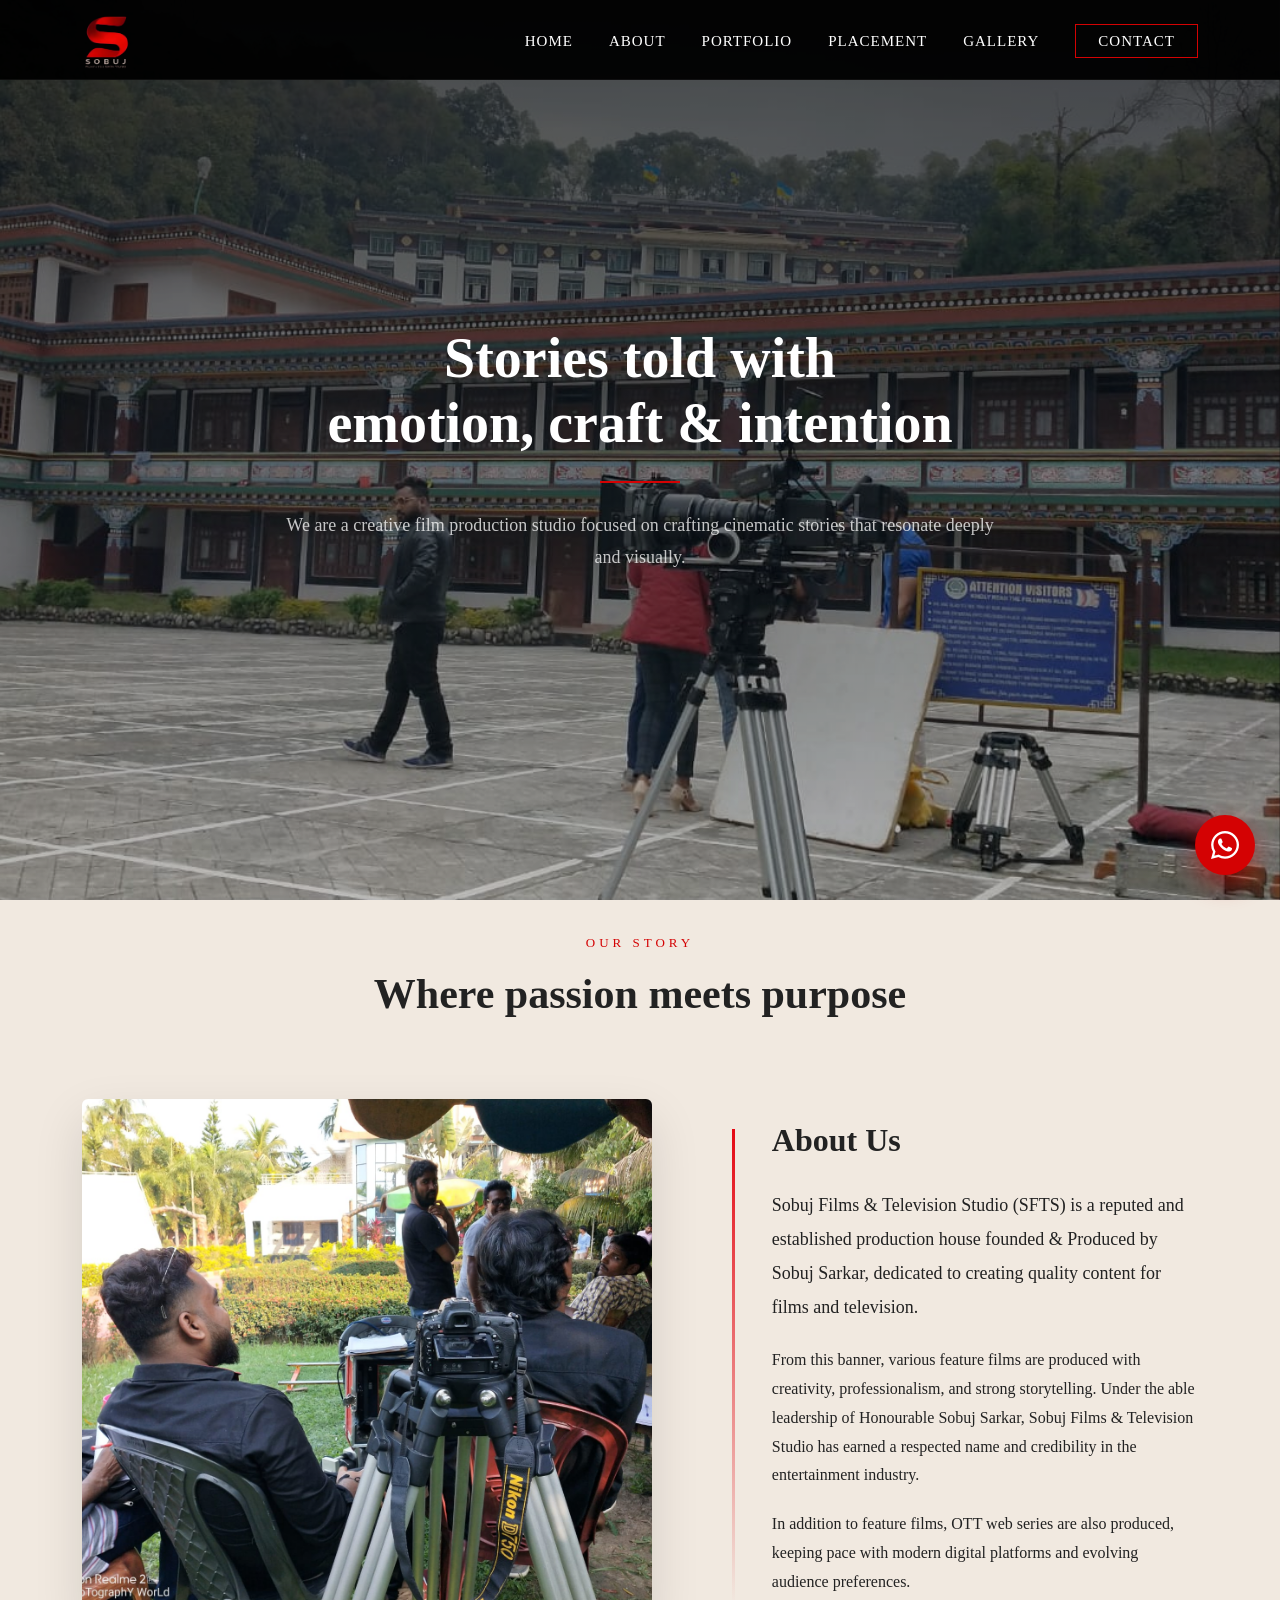
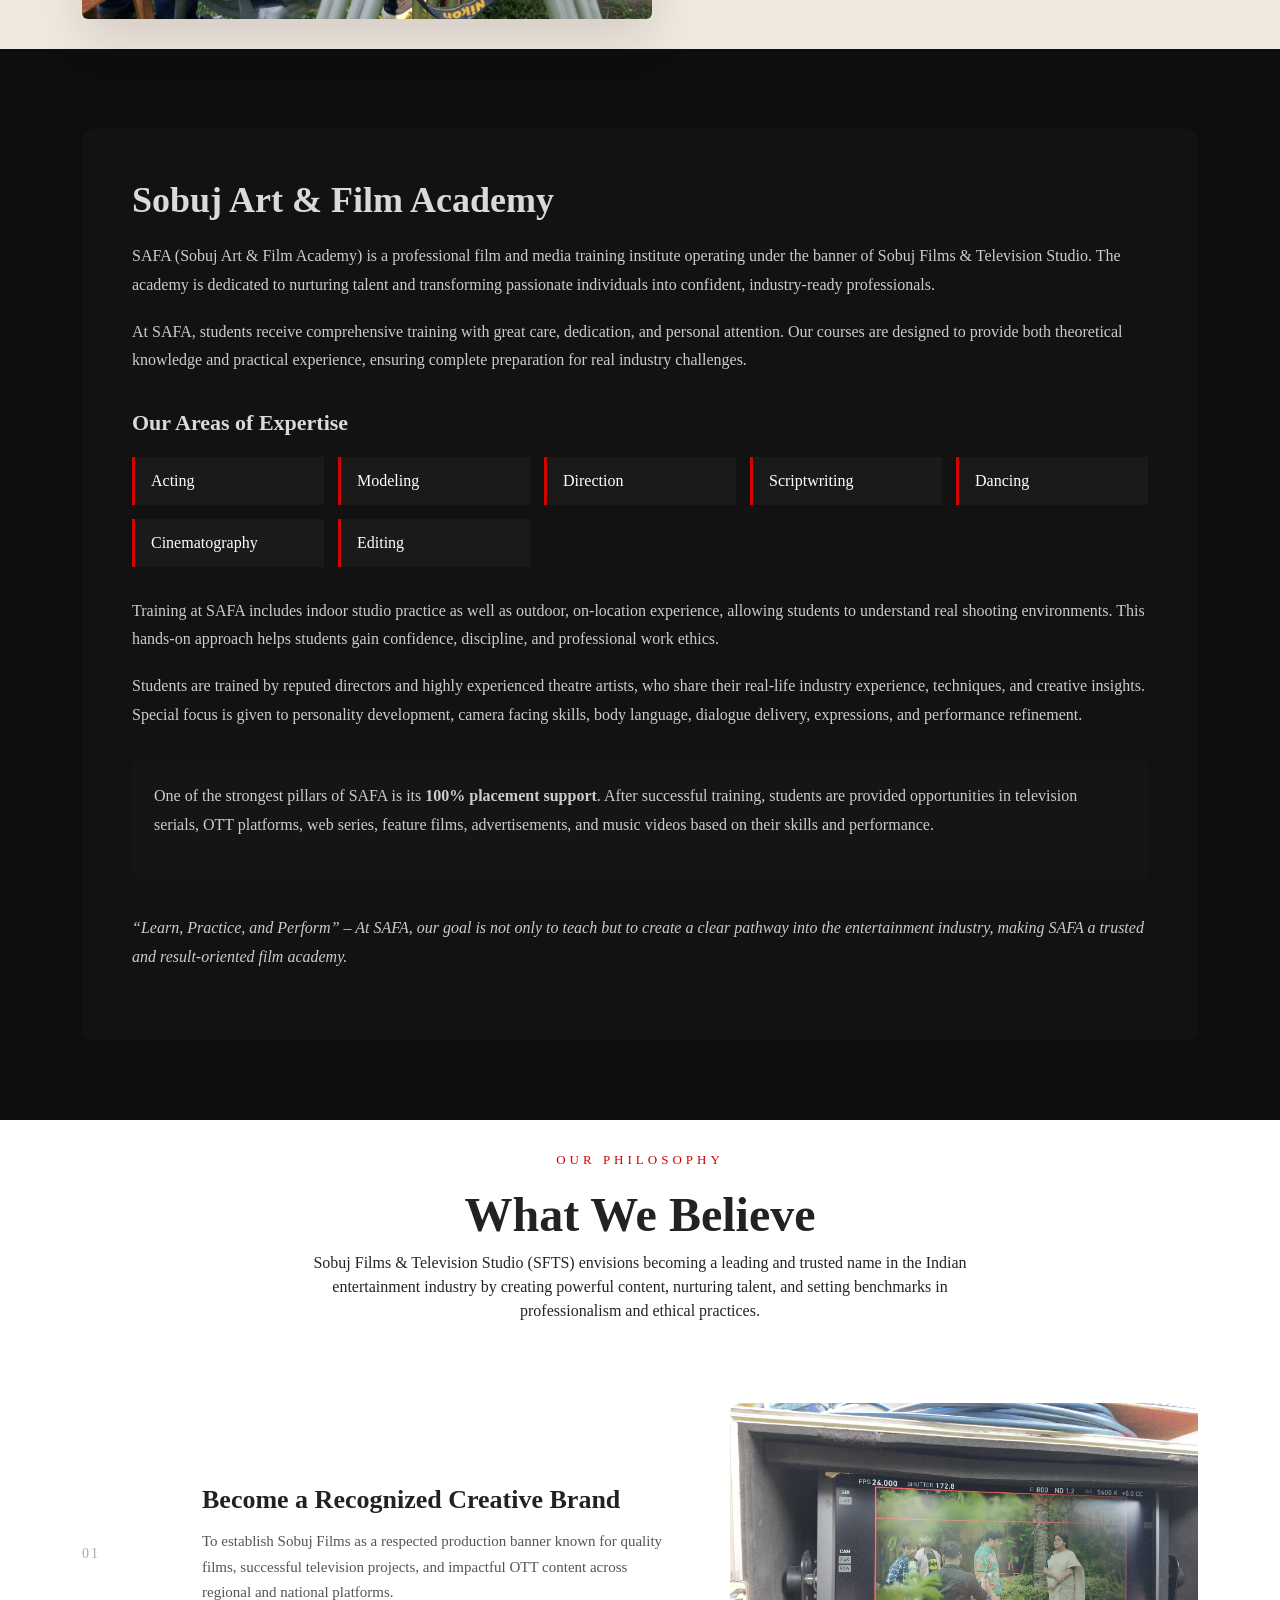
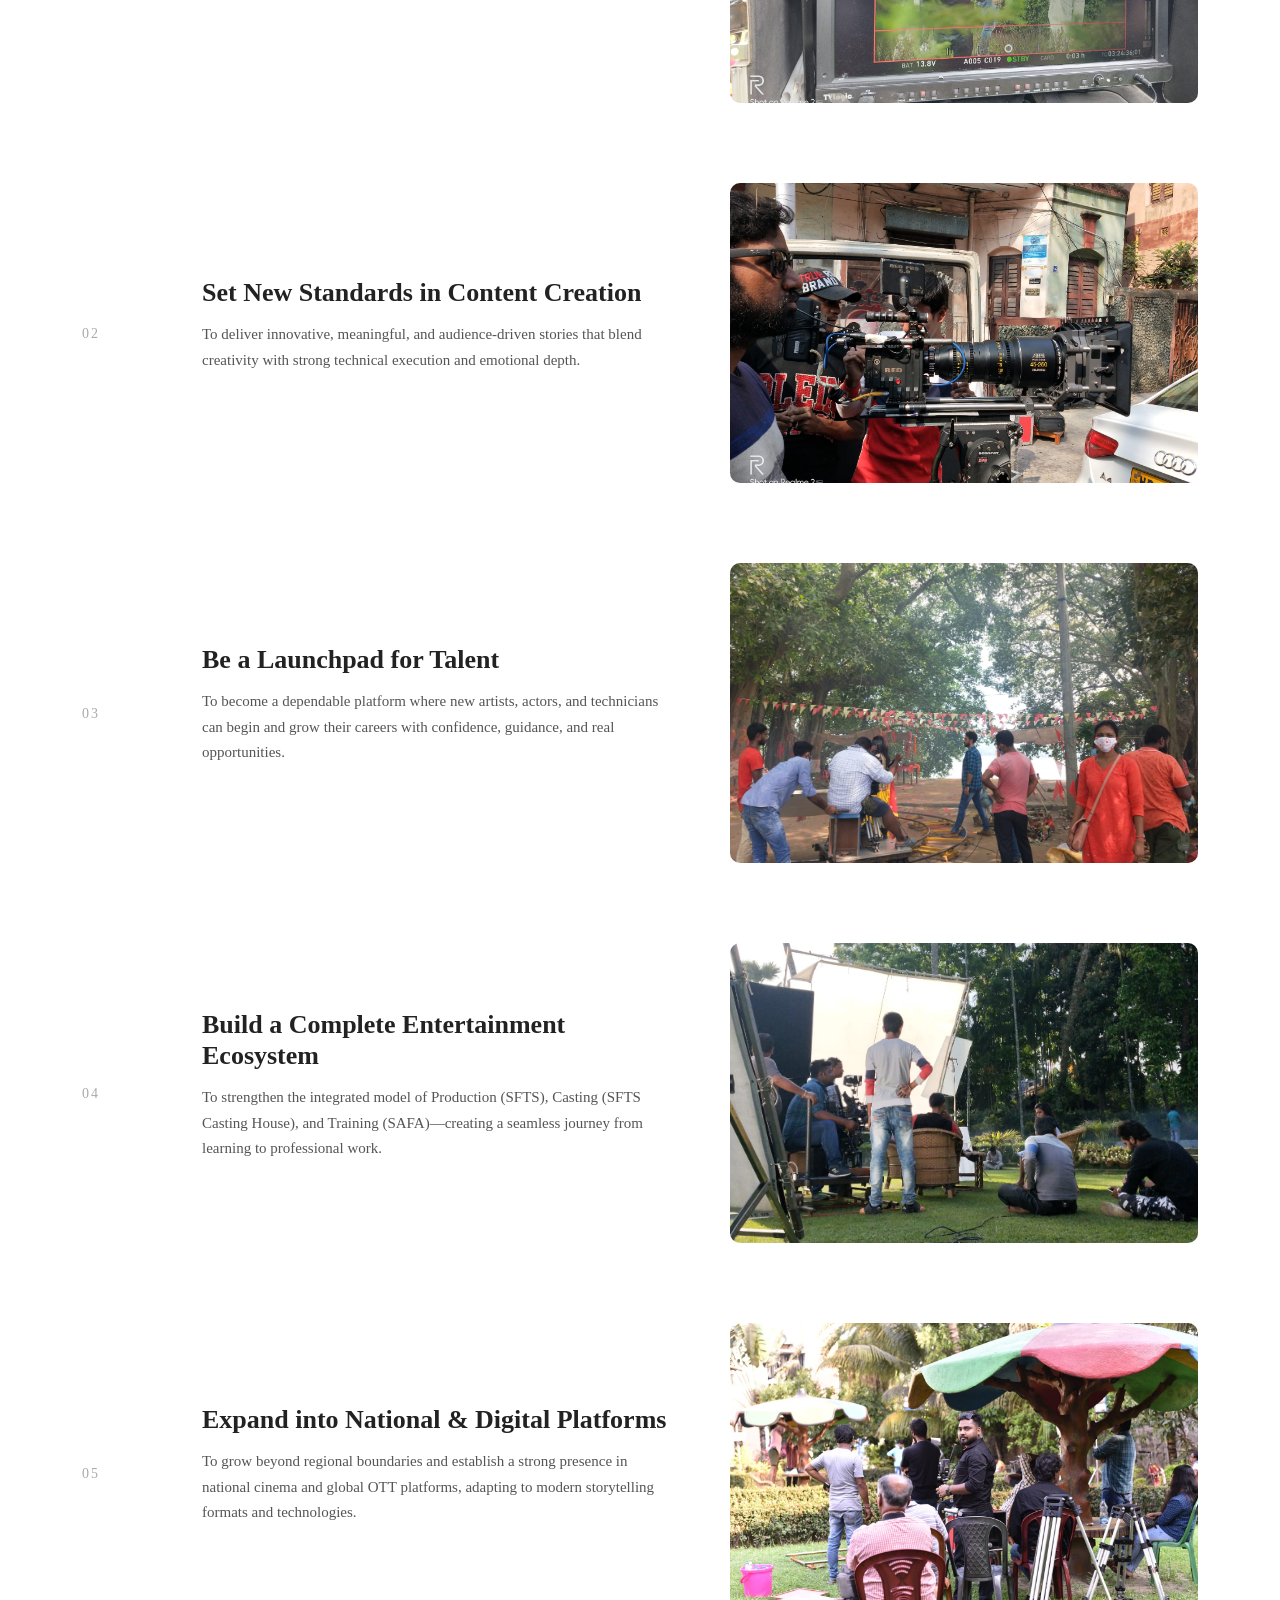
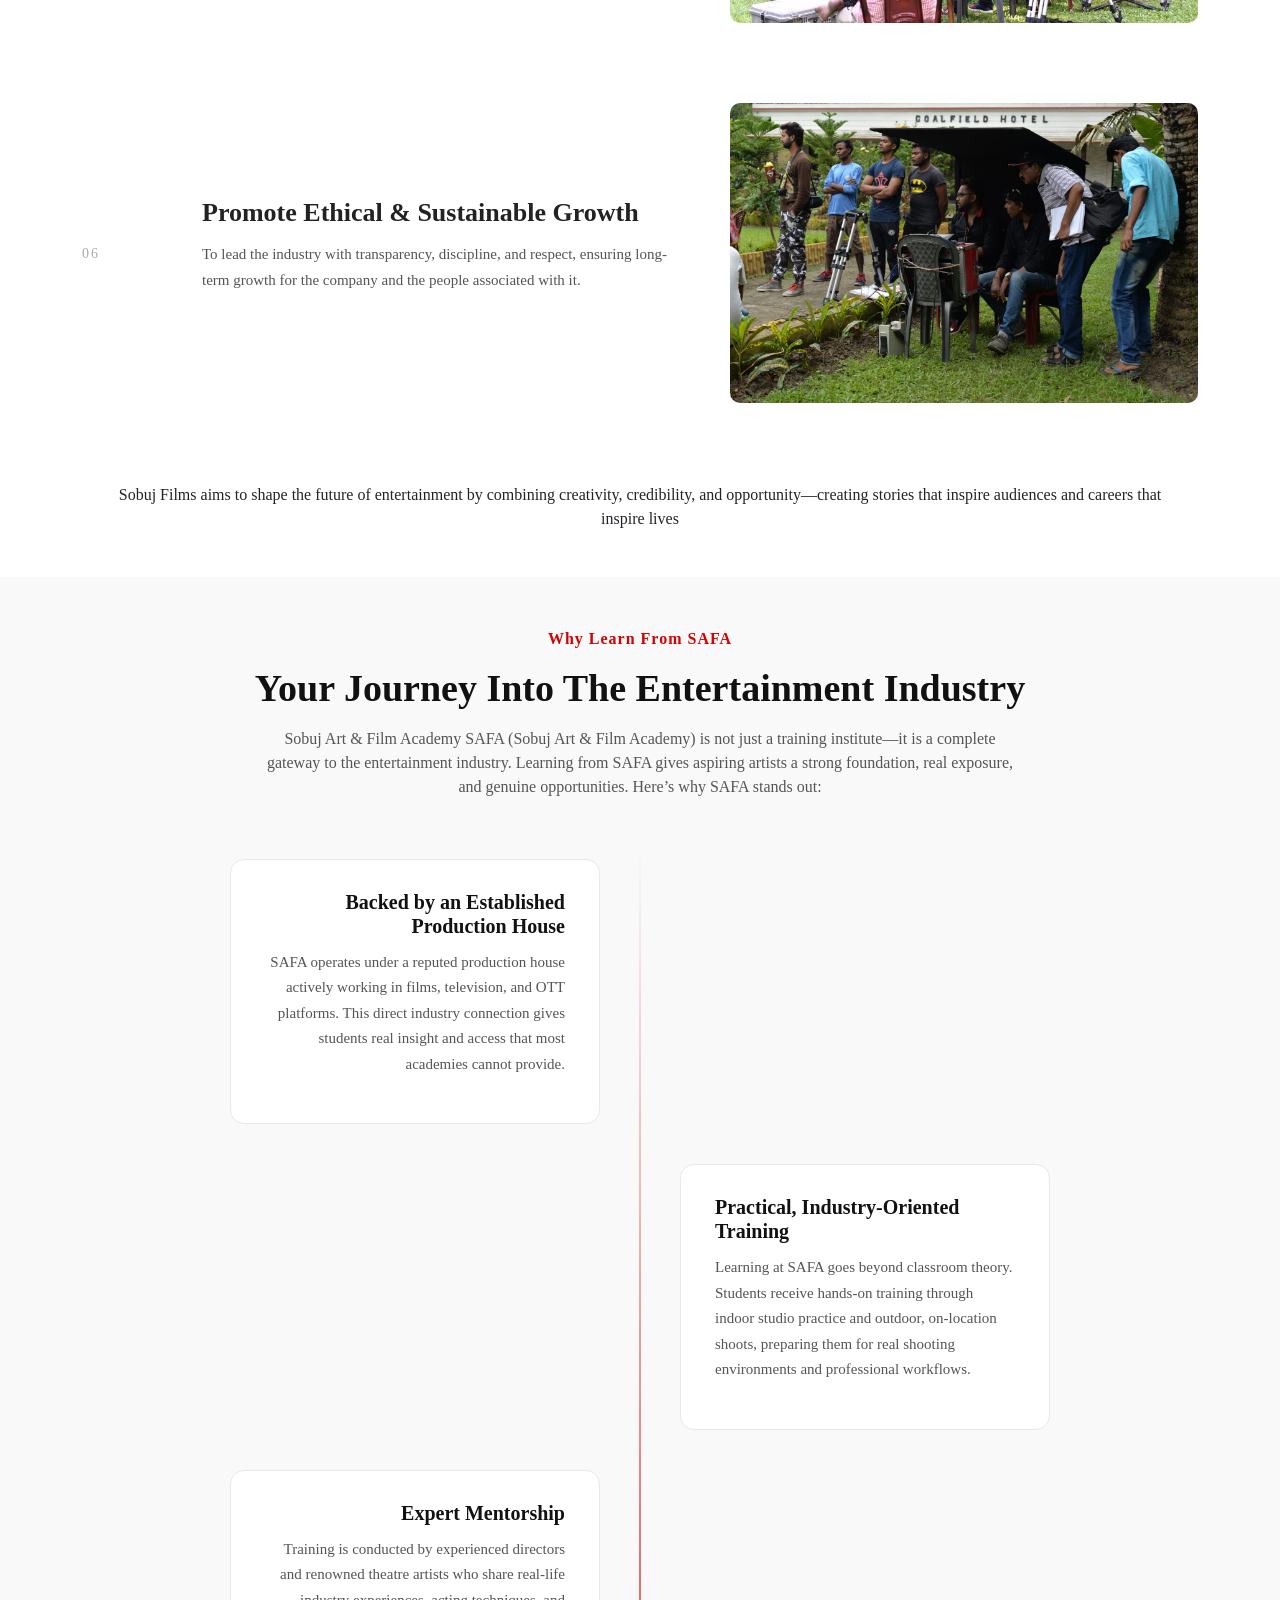
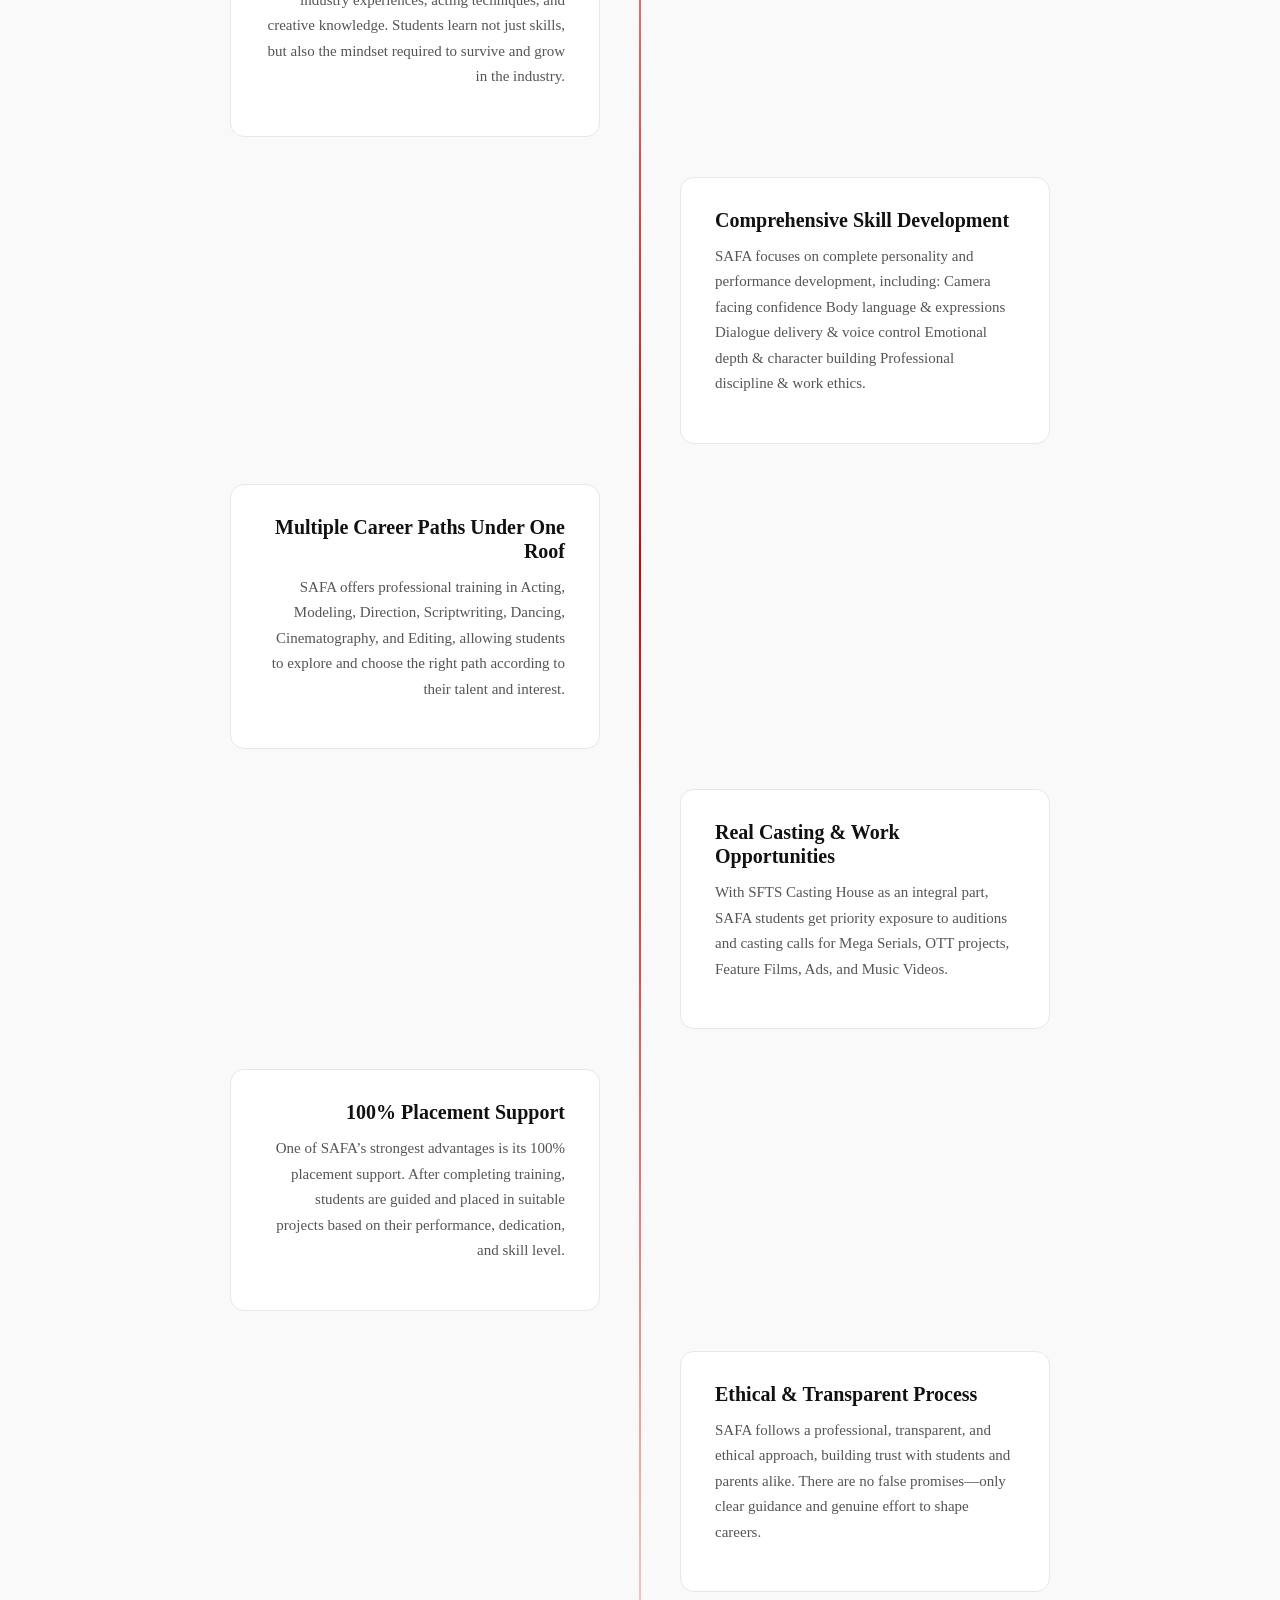
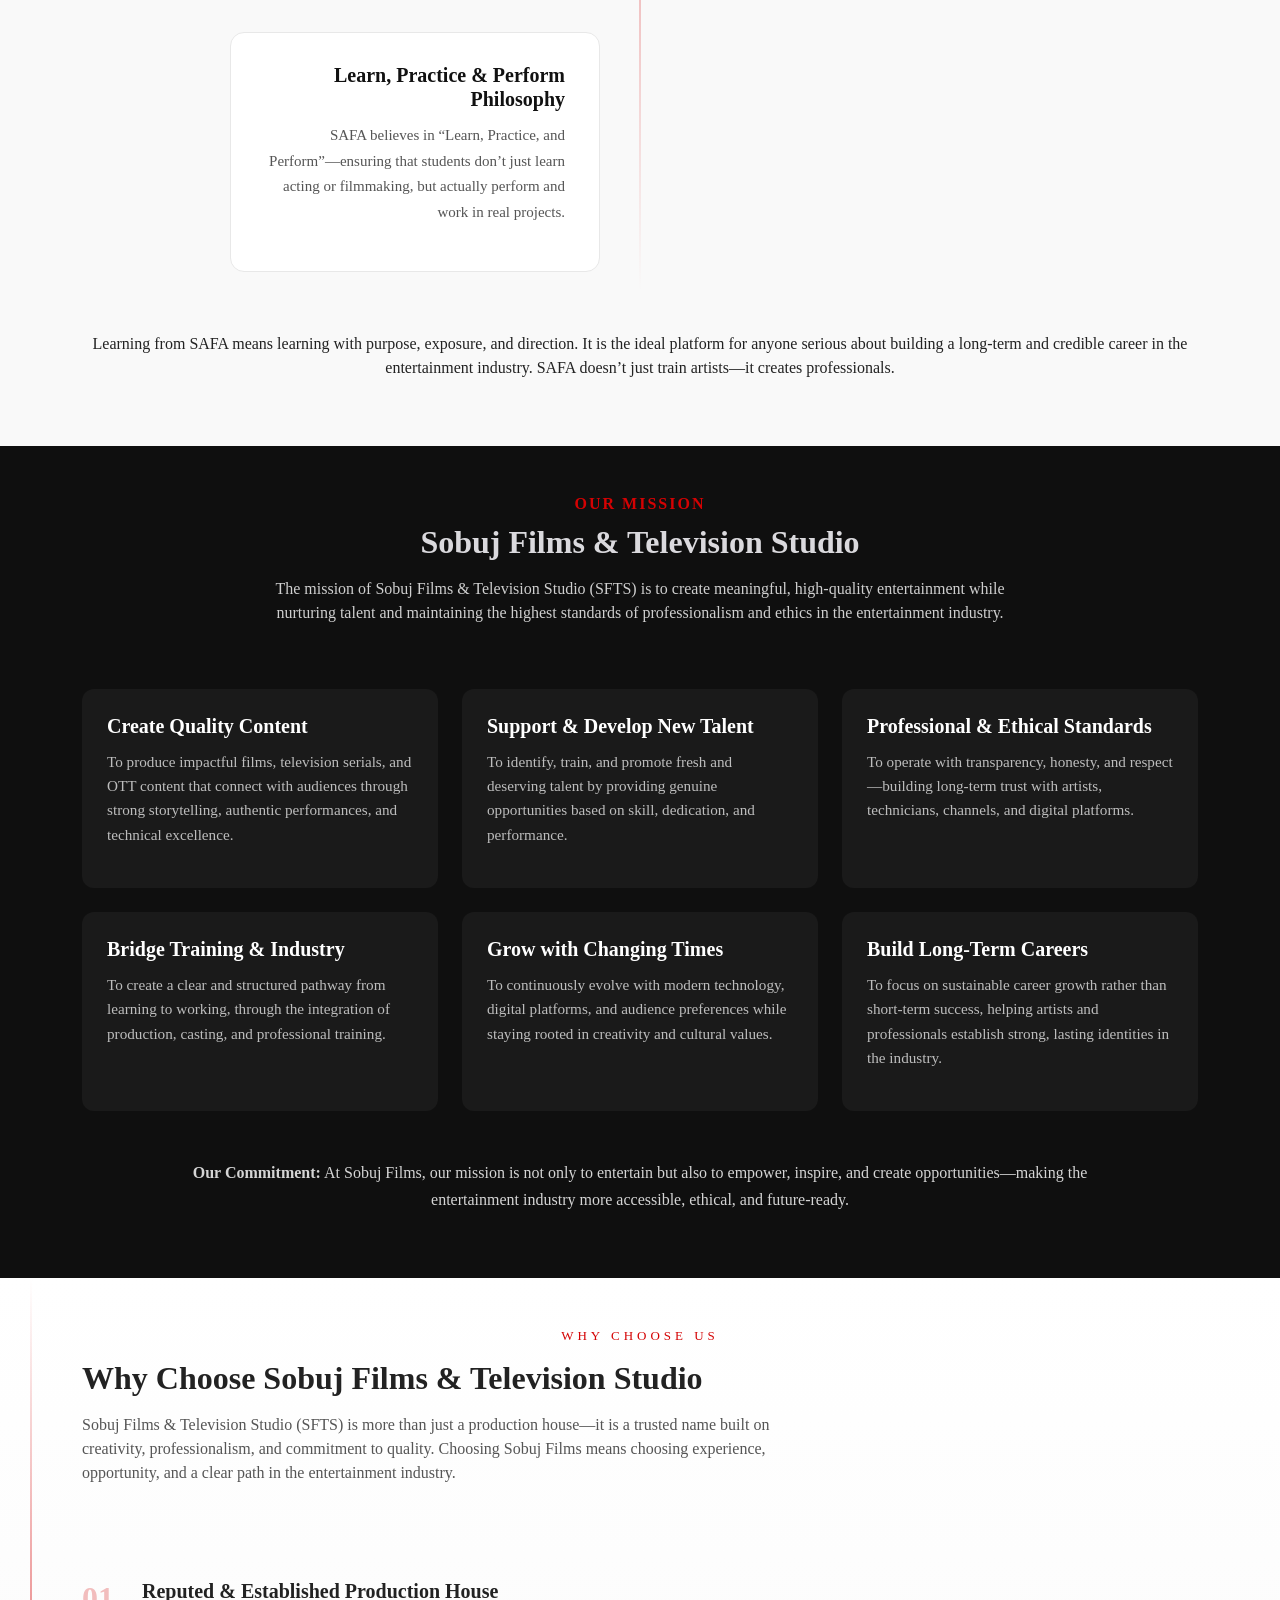
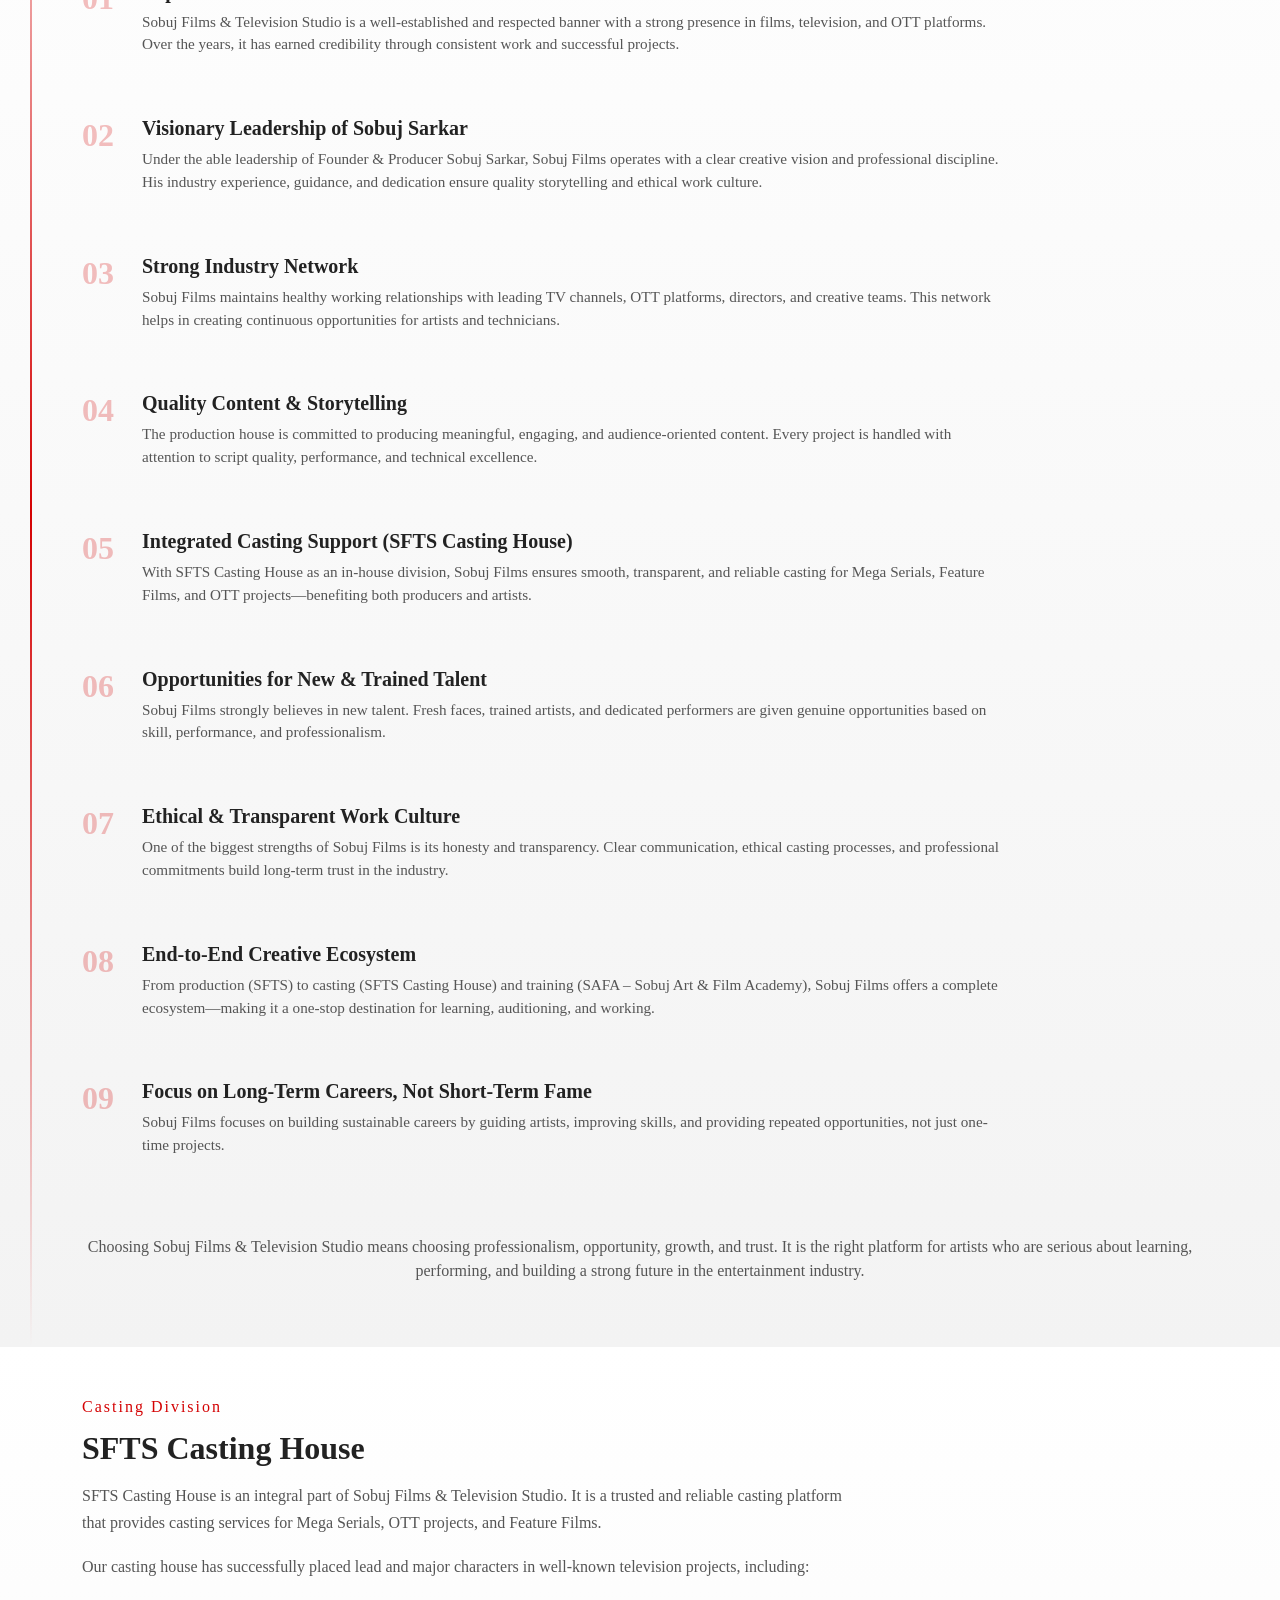
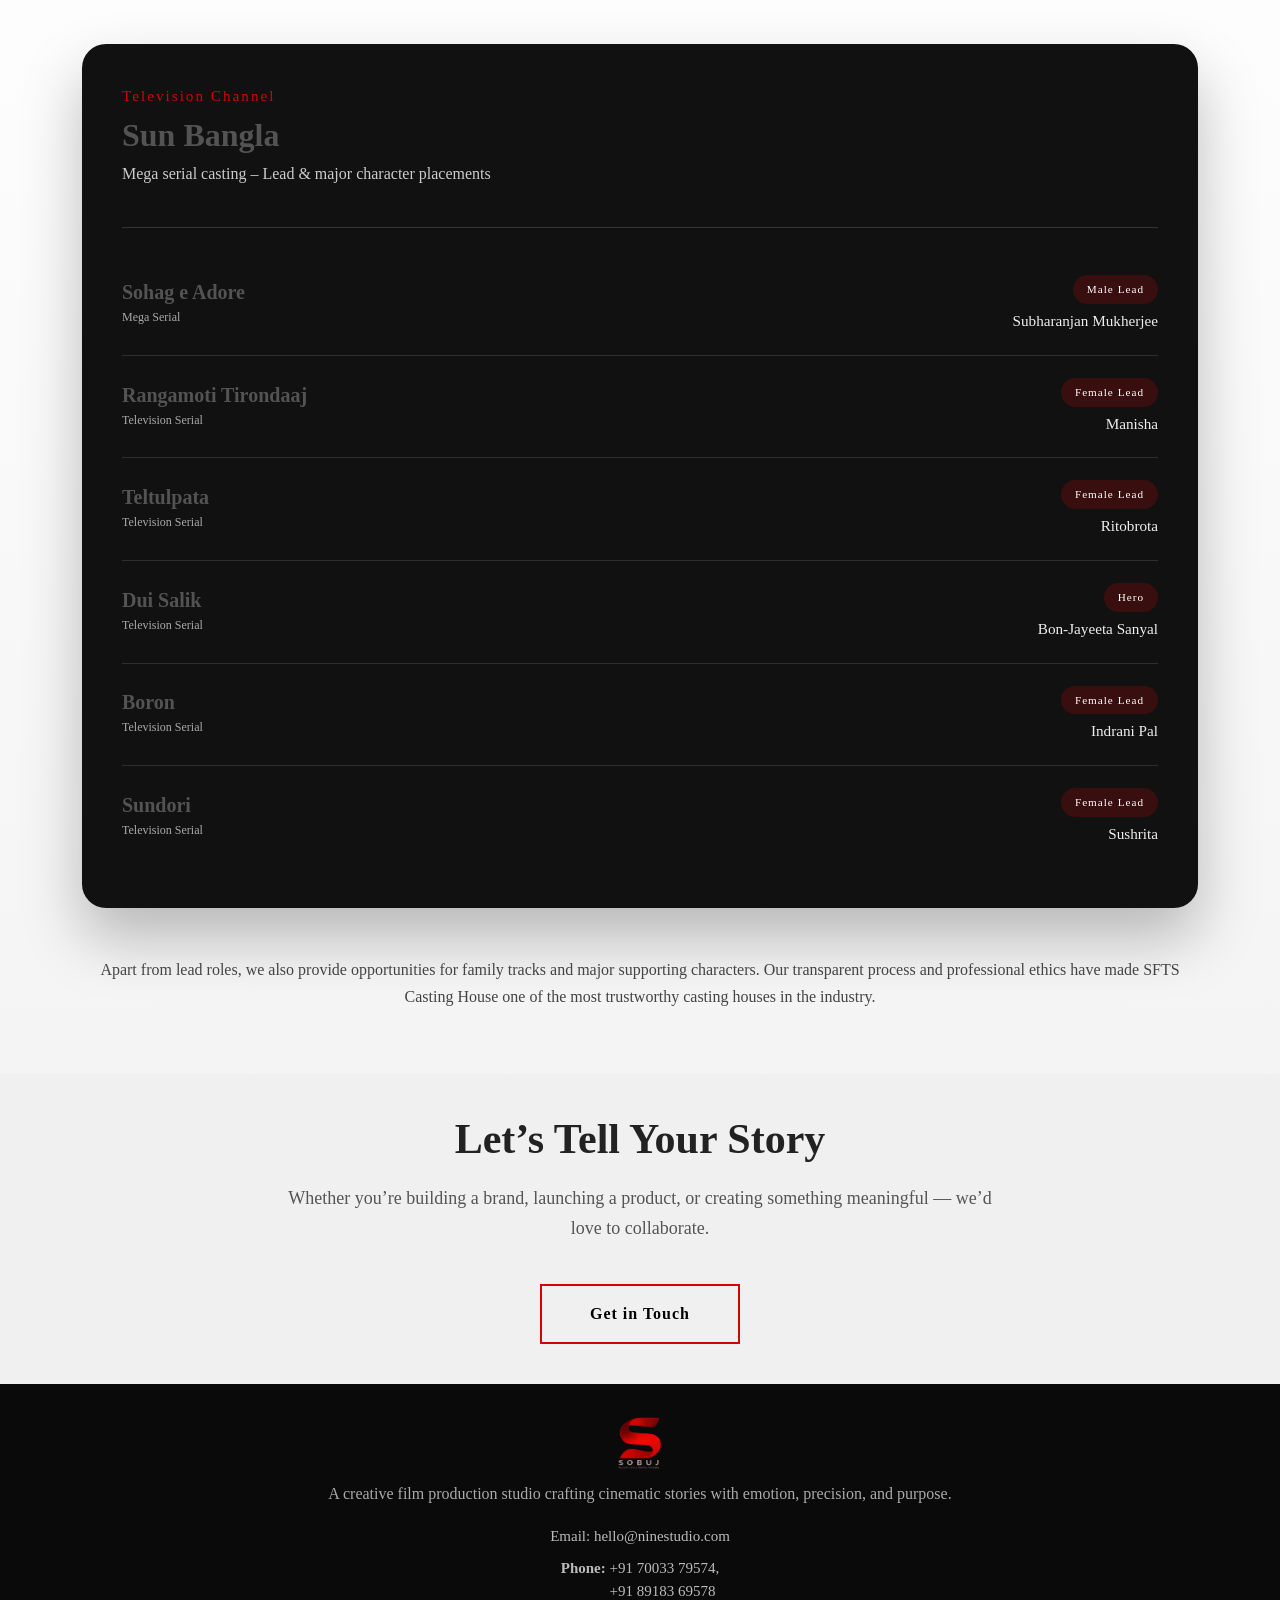
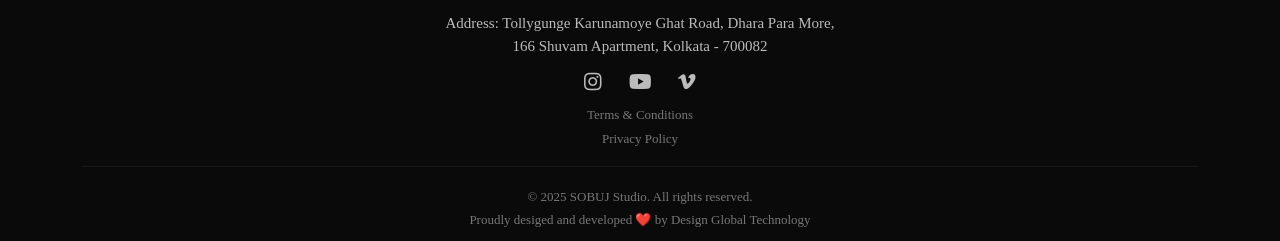
<file: about.html>
<!DOCTYPE html>
<html lang="en">
  <head>
    <meta charset="UTF-8" />
    <meta name="viewport" content="width=device-width, initial-scale=1.0" />
    <title>ABOUT</title>

    <link rel="icon" type="image/png" href="./assets/android-chrome-512x512.png">

    <link rel="stylesheet" href="./bootstrap/css/bootstrap.min.css" />
    <link rel="stylesheet" href="./fontawesome/css/all.min.css" />
    <link rel="stylesheet" href="./css-folder/about.css" />
  </head>
  <body>
    <!-- NAVBAR -->
    <nav class="navbar navbar-dark fixed-top custom-navbar">
      <div class="container d-flex align-items-center justify-content-between">
        <!-- <a class="navbar-brand" href="./index.html">NINE<span>STUDIO</span></a> -->

         <a class="navbar-brand" href="index.html">
          <img
            src="assets/logo_2-removebg-preview.png"
            alt="Sobuj Films & Television Studio Logo"
            class="navbar-logo"
          />
        </a>
        <!-- DESKTOP MENU -->
        <ul class="desktop-menu">
          <li><a href="./index.html">Home</a></li>
          <li><a href="./about.html">About</a></li>
          <li><a href="#">Portfolio</a></li>
          <li><a href="./placement.html">Placement</a></li>

          <li><a href="./gallery.html">Gallery</a></li>
          <li><a href="./contact.html" class="desktop-contact">Contact</a></li>
        </ul>

        <!-- HAMBURGER (MOBILE) -->
        <button class="navbar-toggler hamburger" id="menuToggle">
          <span></span>
          <span></span>
          <span></span>
        </button>
      </div>
    </nav>

    <!-- OVERLAY -->
    <div class="offcanvas-overlay" id="offcanvasOverlay"></div>

    <!-- FULLSCREEN MOBILE MENU -->
    <nav class="side-nav" id="sideNav">
      <button class="close-btn" id="closeNav">&times;</button>

      <div class="menu-content">
        <ul class="menu-links">
          <li><a href="./index.html">Home</a></li>
          <li><a href="./about.html">About</a></li>
          <li><a href="#">Portfolio</a></li>
          <li><a href="./placement.html">Placement</a></li>

          <li><a href="./gallery.html">Gallery</a></li>
        </ul>

        <a href="./contact.html" class="menu-contact">Contact</a>
      </div>
    </nav>

    <main>
      <!-- ABOUT HERO (REDESIGNED) -->
      <section class="about-hero">
        <div class="about-overlay"></div>

        <div class="container">
          <div class="about-hero-content">
            <!-- <span class="about-eyebrow">ABOUT US</span> -->

            <h1>
              Stories told with <br />
              emotion, craft & intention
            </h1>

            <div class="hero-divider"></div>

            <p>
              We are a creative film production studio focused on crafting
              cinematic stories that resonate deeply and visually.
            </p>
          </div>
        </div>
      </section>

      <!-- OUR STORY – REDESIGNED -->
      <section class="story-cinematic">
        <div class="container">
          <!-- Intro -->
          <div class="story-intro">
            <span class="story-eyebrow">Our Story</span>
            <h2>Where passion meets purpose</h2>
          </div>

          <!-- Content -->
          <div class="story-layout">
            <!-- Image -->
            <div class="story-visual">
              <img src="./assets/compressedImages/image-10.jpeg" alt="Behind the scenes" />
            </div>
            <!-- Text -->
            <div class="about-text-unique">
              <h2>About Us</h2>

              <p class="lead">
                Sobuj Films & Television Studio (SFTS) is a reputed and
                established production house founded & Produced by Sobuj Sarkar,
                dedicated to creating quality content for films and television.
              </p>

              <p>
                From this banner, various feature films are produced with
                creativity, professionalism, and strong storytelling. Under the
                able leadership of Honourable Sobuj Sarkar, Sobuj Films &
                Television Studio has earned a respected name and credibility in
                the entertainment industry.
              </p>

              <p>
                In addition to feature films, OTT web series are also produced,
                keeping pace with modern digital platforms and evolving audience
                preferences.
              </p>
            </div>
          </div>
        </div>
      </section>

      <!-- sobuj art and film academy section  -->
      <section class="safa-about-section">
        <div class="container">
          <div class="safa-about-content">
            <h2> Sobuj Art & Film Academy</h2>

            <p class="safa-intro">
              SAFA (Sobuj Art & Film Academy) is a professional film and media
              training institute operating under the banner of Sobuj Films &
              Television Studio. The academy is dedicated to nurturing talent
              and transforming passionate individuals into confident,
              industry-ready professionals.
            </p>

            <p>
              At SAFA, students receive comprehensive training with great care,
              dedication, and personal attention. Our courses are designed to
              provide both theoretical knowledge and practical experience,
              ensuring complete preparation for real industry challenges.
            </p>

            <h4>Our Areas of Expertise</h4>

            <ul class="safa-courses">
              <li>Acting</li>
              <li>Modeling</li>
              <li>Direction</li>
              <li>Scriptwriting</li>
              <li>Dancing</li>
              <li>Cinematography</li>
              <li>Editing</li>
            </ul>

            <p>
              Training at SAFA includes indoor studio practice as well as
              outdoor, on-location experience, allowing students to understand
              real shooting environments. This hands-on approach helps students
              gain confidence, discipline, and professional work ethics.
            </p>

            <p>
              Students are trained by reputed directors and highly experienced
              theatre artists, who share their real-life industry experience,
              techniques, and creative insights. Special focus is given to
              personality development, camera facing skills, body language,
              dialogue delivery, expressions, and performance refinement.
            </p>

            <div class="safa-highlight">
              <p>
                One of the strongest pillars of SAFA is its
                <strong>100% placement support</strong>. After successful
                training, students are provided opportunities in television
                serials, OTT platforms, web series, feature films,
                advertisements, and music videos based on their skills and
                performance.
              </p>
            </div>

            <p class="safa-quote">
              “Learn, Practice, and Perform” – At SAFA, our goal is not only to
              teach but to create a clear pathway into the entertainment
              industry, making SAFA a trusted and result-oriented film academy.
            </p>
          </div>
        </div>
      </section>

      <!-- WHAT WE BELIEVE -->
      <section class="beliefs-clean">
  <div class="container">
    <!-- Heading -->
    <div class="museum-header">
      <span>Our Philosophy</span>
      <h2>What We Believe</h2>
      <p>
        Sobuj Films & Television Studio (SFTS) envisions becoming a leading and trusted name in the Indian entertainment industry by creating powerful content, nurturing talent, and setting benchmarks in professionalism and ethical practices.
      </p>
    </div>

    <!-- Item 01 -->
    <div class="belief-row">
      <div class="belief-number">01</div>

      <div class="belief-text">
        <h3>Become a Recognized Creative Brand</h3>
        <p>
          To establish Sobuj Films as a respected production banner known for quality films, successful television projects, and impactful OTT content across regional and national platforms.
        </p>
      </div>

      <div class="belief-image">
        <img
          src="./assets/compressedImages/image-11.jpeg"
          alt=""
        />
      </div>
    </div>

    <!-- Item 02 -->
    <div class="belief-row">
      <div class="belief-number">02</div>

      <div class="belief-text">
        <h3>Set New Standards in Content Creation</h3>
        <p>
          To deliver innovative, meaningful, and audience-driven stories that blend creativity with strong technical execution and emotional depth.
        </p>
      </div>

      <div class="belief-image">
        <img
          src="./assets/compressedImages/image-12.jpeg"
          alt=""
        />
      </div>
    </div>

    <!-- Item 03 -->
    <div class="belief-row">
      <div class="belief-number">03</div>

      <div class="belief-text">
        <h3>Be a Launchpad for Talent</h3>
        <p>
          To become a dependable platform where new artists, actors, and technicians can begin and grow their careers with confidence, guidance, and real opportunities.
        </p>
      </div>

      <div class="belief-image">
        <img
          src="./assets/compressedImages/image-16.jpeg"
          alt=""
        />
      </div>
    </div>

    <!-- Item 04 -->
    <div class="belief-row">
      <div class="belief-number">04</div>

      <div class="belief-text">
        <h3>Build a Complete Entertainment Ecosystem</h3>
        <p>
          To strengthen the integrated model of Production (SFTS), Casting (SFTS Casting House), and Training (SAFA)—creating a seamless journey from learning to professional work.
        </p>
      </div>

      <div class="belief-image">
        <img
          src="./assets/compressedImages/image-9.jpeg"
          alt=""
        />
      </div>
    </div>

    <!-- Item 05 -->
    <div class="belief-row">
      <div class="belief-number">05</div>

      <div class="belief-text">
        <h3>Expand into National & Digital Platforms</h3>
        <p>
          To grow beyond regional boundaries and establish a strong presence in national cinema and global OTT platforms, adapting to modern storytelling formats and technologies.
        </p>
      </div>

      <div class="belief-image">
        <img
          src="./assets/compressedImages/image-13.jpeg"
          alt=""
        />
      </div>
    </div>

    <!-- Item 06 -->
    <div class="belief-row">
      <div class="belief-number">06</div>

      <div class="belief-text">
        <h3>Promote Ethical & Sustainable Growth</h3>
        <p>
          To lead the industry with transparency, discipline, and respect, ensuring long-term growth for the company and the people associated with it.
        </p>
      </div>

      <div class="belief-image">
        <img
          src="./assets/compressedImages/image-14.jpeg"
          alt=""
        />
      </div>
    </div>
  </div>

  <div class="col-lg-10 mx-auto text-center" style="text-align: center" >
    <p>
      Sobuj Films aims to shape the future of entertainment by combining creativity, credibility, and opportunity—creating stories that inspire audiences and careers that inspire lives
    </p>
  </div>
</section>


<!-- Why Learn From SAFA section  -->

<section class="safa-path-section">
  <div class="container">

    <!-- Header -->
    <div class="safa-path-header text-center">
      <span>Why Learn From SAFA</span>
      <h2>Your Journey Into The Entertainment Industry</h2>
      <p>
       Sobuj Art & Film Academy
SAFA (Sobuj Art & Film Academy) is not just a training institute—it is a complete gateway to the entertainment industry. Learning from SAFA gives aspiring artists a strong foundation, real exposure, and genuine opportunities. Here’s why SAFA stands out:
      </p>
    </div>

    <!-- Timeline -->
    <div class="safa-path">

      <!-- 1 -->
      <div class="safa-step left">
        <div class="content">
          <h4>Backed by an Established Production House</h4>
          <p>
            SAFA operates under a reputed production house actively working
            in films, television, and OTT platforms. This direct industry
            connection gives students real insight and access that most
            academies cannot provide.
          </p>
        </div>
      </div>

      <!-- 2 -->
      <div class="safa-step right">
        <div class="content">
          <h4>Practical, Industry-Oriented Training</h4>
          <p>
            Learning at SAFA goes beyond classroom theory. Students receive
            hands-on training through indoor studio practice and outdoor,
            on-location shoots, preparing them for real shooting environments
            and professional workflows.
          </p>
        </div>
      </div>

      <!-- 3 -->
      <div class="safa-step left">
        <div class="content">
          <h4>Expert Mentorship</h4>
          <p>
           Training is conducted by experienced directors and renowned theatre artists who share real-life industry experiences, acting techniques, and creative knowledge. Students learn not just skills, but also the mindset required to survive and grow in the industry.
          </p>
        </div>
      </div>

      <!-- 4 -->
      <div class="safa-step right">
        <div class="content">
          <h4>Comprehensive Skill Development</h4>
          <p>
           SAFA focuses on complete personality and performance development, including:
Camera facing confidence
Body language & expressions
Dialogue delivery & voice control
Emotional depth & character building
Professional discipline & work ethics.
          </p>
        </div>
      </div>

      <!-- 5 -->
      <div class="safa-step left">
        <div class="content">
          <h4>Multiple Career Paths Under One Roof</h4>
          <p>
            SAFA offers professional training in Acting, Modeling, Direction, Scriptwriting, Dancing, Cinematography, and Editing, allowing students to explore and choose the right path according to their talent and interest.
          </p>
        </div>
      </div>

      <!-- 6 -->
      <div class="safa-step right">
        <div class="content">
          <h4>Real Casting & Work Opportunities</h4>
          <p>
            With SFTS Casting House as an integral part, SAFA students get priority exposure to auditions and casting calls for Mega Serials, OTT projects, Feature Films, Ads, and Music Videos.
          </p>
        </div>
      </div>

      <!-- 7 -->
      <div class="safa-step left">
        <div class="content">
          <h4>100% Placement Support</h4>
          <p>
            One of SAFA’s strongest advantages is its 100% placement support. After completing training, students are guided and placed in suitable projects based on their performance, dedication, and skill level.
          </p>
        </div>
      </div>

      <!-- 8 -->
      <div class="safa-step right">
        <div class="content">
          <h4>Ethical & Transparent Process</h4>
          <p>
            SAFA follows a professional, transparent, and ethical approach, building trust with students and parents alike. There are no false promises—only clear guidance and genuine effort to shape careers.
          </p>
        </div>
      </div>

      <!-- 9 -->
      <div class="safa-step left">
        <div class="content">
          <h4>Learn, Practice & Perform Philosophy</h4>
          <p>
            SAFA believes in “Learn, Practice, and Perform”—ensuring that students don’t just learn acting or filmmaking, but actually perform and work in real projects.
          </p>
        </div>
      </div>

    </div>

    <!-- Footer -->
    <div class="safa-path-footer text-center">
      <p style="font-size: 16px;">
        Learning from SAFA means learning with purpose, exposure, and direction. It is the ideal platform for anyone serious about building a long-term and credible career in the entertainment industry. SAFA doesn’t just train artists—it creates professionals.
      </p>
    </div>

  </div>
</section>




      <!-- Our mission  -->
      <!-- Mission Section -->
      <section class="mission-section py-5">
        <div class="container">
          <!-- Section Heading -->
          <div class="row mb-5">
            <div class="col-lg-8 mx-auto text-center">
              <h6 class="text-uppercase mission-subtitle">Our Mission</h6>
              <h2 class="mission-title">Sobuj Films & Television Studio</h2>
              <p class="mission-intro">
                The mission of Sobuj Films & Television Studio (SFTS) is to
                create meaningful, high-quality entertainment while nurturing
                talent and maintaining the highest standards of professionalism
                and ethics in the entertainment industry.
              </p>
            </div>
          </div>

          <!-- Mission Principles -->
          <div class="row g-4">
            <div class="col-md-6 col-lg-4">
              <div class="mission-card">
                <h5>Create Quality Content</h5>
                <p>
                  To produce impactful films, television serials, and OTT
                  content that connect with audiences through strong
                  storytelling, authentic performances, and technical
                  excellence.
                </p>
              </div>
            </div>

            <div class="col-md-6 col-lg-4">
              <div class="mission-card">
                <h5>Support & Develop New Talent</h5>
                <p>
                  To identify, train, and promote fresh and deserving talent by
                  providing genuine opportunities based on skill, dedication,
                  and performance.
                </p>
              </div>
            </div>

            <div class="col-md-6 col-lg-4">
              <div class="mission-card">
                <h5>Professional & Ethical Standards</h5>
                <p>
                  To operate with transparency, honesty, and respect—building
                  long-term trust with artists, technicians, channels, and
                  digital platforms.
                </p>
              </div>
            </div>

            <div class="col-md-6 col-lg-4">
              <div class="mission-card">
                <h5>Bridge Training & Industry</h5>
                <p>
                  To create a clear and structured pathway from learning to
                  working, through the integration of production, casting, and
                  professional training.
                </p>
              </div>
            </div>

            <div class="col-md-6 col-lg-4">
              <div class="mission-card">
                <h5>Grow with Changing Times</h5>
                <p>
                  To continuously evolve with modern technology, digital
                  platforms, and audience preferences while staying rooted in
                  creativity and cultural values.
                </p>
              </div>
            </div>

            <div class="col-md-6 col-lg-4">
              <div class="mission-card">
                <h5>Build Long-Term Careers</h5>
                <p>
                  To focus on sustainable career growth rather than short-term
                  success, helping artists and professionals establish strong,
                  lasting identities in the industry.
                </p>
              </div>
            </div>
          </div>

          <!-- Commitment -->
          <div class="row mt-5">
            <div class="col-lg-10 mx-auto text-center">
              <p class="mission-commitment">
                <strong>Our Commitment:</strong> At Sobuj Films, our mission is
                not only to entertain but also to empower, inspire, and create
                opportunities—making the entertainment industry more accessible,
                ethical, and future-ready.
              </p>
            </div>
          </div>
        </div>
      </section>

      <!-- why choose us section  -->
      <!-- Why Choose Us - Animated Light Section -->
      <section class="why-choose-animated py-5">
        <div class="container">
          <!-- Header -->
          <div class="row mb-5">
            <div class="col-lg-12">
              <span class="animated-tag">Why Choose Us</span>
              <h2 class="animated-title">
                Why Choose Sobuj Films & Television Studio
              </h2>
              <p class="animated-intro">
                <!-- Sobuj Films & Television Studio (SFTS) stands as a trusted
                creative force in the entertainment industry—built on quality,
                ethics, and long-term vision. -->

                Sobuj Films & Television Studio (SFTS) is more than just a production house—it is a trusted name built on creativity, professionalism, and commitment to quality. Choosing Sobuj Films means choosing experience, opportunity, and a clear path in the entertainment industry.
              </p>
            </div>
          </div>

          <!-- Timeline Style Content -->
          <div class="row">
            <div class="col-lg-10">
              <div class="why-line"></div>

              <div class="why-point">
                <span>01</span>
                <div>
                  <h5>Reputed & Established Production House</h5>
                  <p>
                   Sobuj Films & Television Studio is a well-established and respected banner with a strong presence in films, television, and OTT platforms. Over the years, it has earned credibility through consistent work and successful projects.
                  </p>
                </div>
              </div>

              <div class="why-point">
                <span>02</span>
                <div>
                  <h5>Visionary Leadership of Sobuj Sarkar</h5>
                  <p>
                    Under the able leadership of Founder & Producer Sobuj Sarkar, Sobuj Films operates with a clear creative vision and professional discipline. His industry experience, guidance, and dedication ensure quality storytelling and ethical work culture.
                  </p>
                </div>
              </div>

              <div class="why-point">
                <span>03</span>
                <div>
                  <h5>Strong Industry Network</h5>
                  <p>
                    Sobuj Films maintains healthy working relationships with leading TV channels, OTT platforms, directors, and creative teams. This network helps in creating continuous opportunities for artists and technicians.
                  </p>
                </div>
              </div>

              <div class="why-point">
                <span>04</span>
                <div>
                  <h5>Quality Content & Storytelling</h5>
                  <p>
                    The production house is committed to producing meaningful, engaging, and audience-oriented content. Every project is handled with attention to script quality, performance, and technical excellence.
                  </p>
                </div>
              </div>

              <div class="why-point">
                <span>05</span>
                <div>
                  <h5>Integrated Casting Support (SFTS Casting House)</h5>
                  <p>
                    With SFTS Casting House as an in-house division, Sobuj Films ensures smooth, transparent, and reliable casting for Mega Serials, Feature Films, and OTT projects—benefiting both producers and artists.
                  </p>
                </div>
              </div>

              <div class="why-point">
                <span>06</span>
                <div>
                  <h5>Opportunities for New & Trained Talent</h5>
                  <p>
                    Sobuj Films strongly believes in new talent. Fresh faces, trained artists, and dedicated performers are given genuine opportunities based on skill, performance, and professionalism.
                  </p>
                </div>
              </div>

              <div class="why-point">
                <span>07</span>
                <div>
                  <h5>Ethical & Transparent Work Culture</h5>
                  <p>
                    One of the biggest strengths of Sobuj Films is its honesty and transparency. Clear communication, ethical casting processes, and professional commitments build long-term trust in the industry.
                  </p>
                </div>
              </div>

              <div class="why-point">
                <span>08</span>
                <div>
                  <h5>End-to-End Creative Ecosystem</h5>
                  <p>
                    From production (SFTS) to casting (SFTS Casting House) and training (SAFA – Sobuj Art & Film Academy), Sobuj Films offers a complete ecosystem—making it a one-stop destination for learning, auditioning, and working.
                  </p>
                </div>
              </div>

              <div class="why-point">
                <span>09</span>
                <div>
                  <h5>Focus on Long-Term Careers, Not Short-Term Fame</h5>
                  <p>
                    Sobuj Films focuses on building sustainable careers by guiding artists, improving skills, and providing repeated opportunities, not just one-time projects.
                  </p>
                </div>
              </div>
              
            </div>
            
          </div>
          <p class="mt-5" style="text-align: center; color: #555555;">Choosing Sobuj Films & Television Studio means choosing professionalism, opportunity, growth, and trust. It is the right platform for artists who are serious about learning, performing, and building a strong future in the entertainment industry.</p>
        </div>
      </section>

      <!-- SFTS Casting House – Spotlight Design -->

      <!-- SFTS Casting House – Channel Highlight Design -->
      <section class="casting-channel-showcase py-5">
        <div class="container">
          <!-- Section Header -->
          <div class="row mb-5">
            <div class="col-lg-9">
              <span class="casting-tag">Casting Division</span>
              <h2 class="casting-title">SFTS Casting House</h2>
              <p class="casting-intro">
                SFTS Casting House is an integral part of Sobuj Films &
                Television Studio. It is a trusted and reliable casting platform
                that provides casting services for Mega Serials, OTT projects,
                and Feature Films.
              </p>
              <p class="casting-intro">
                Our casting house has successfully placed lead and major
                characters in well-known television projects, including:
              </p>
            </div>
          </div>

          <!-- CHANNEL BLOCK -->
          <div class="channel-block">
            <!-- Channel Header -->
            <div class="channel-header">
              <span class="channel-label">Television Channel</span>
              <h3 class="channel-name" style="color: #535353">Sun Bangla</h3>
              <p class="channel-desc">
                Mega serial casting – Lead & major character placements
              </p>
            </div>

            <!-- Serials List -->
            <div class="serial-list">
              <div class="serial-row">
                <div class="serial-left">
                  <h5>Sohag e Adore</h5>
                  <span class="serial-type">Mega Serial</span>
                </div>
                <div class="serial-right">
                  <span class="role-badge">Male Lead</span>
                  <p>Subharanjan Mukherjee</p>
                </div>
              </div>

              <div class="serial-row">
                <div class="serial-left">
                  <h5>Rangamoti Tirondaaj</h5>
                  <span class="serial-type">Television Serial</span>
                </div>
                <div class="serial-right">
                  <span class="role-badge">Female Lead</span>
                  <p>Manisha</p>
                </div>
              </div>

              <div class="serial-row">
                <div class="serial-left">
                  <h5>Teltulpata</h5>
                  <span class="serial-type">Television Serial</span>
                </div>
                <div class="serial-right">
                  <span class="role-badge">Female Lead</span>
                  <p>Ritobrota</p>
                </div>
              </div>

              <div class="serial-row">
                <div class="serial-left">
                  <h5>Dui Salik</h5>
                  <span class="serial-type">Television Serial</span>
                </div>
                <div class="serial-right">
                  <span class="role-badge">Hero</span>
                  <p>Bon-Jayeeta Sanyal</p>
                </div>
              </div>

              <div class="serial-row">
                <div class="serial-left">
                  <h5>Boron</h5>
                  <span class="serial-type">Television Serial</span>
                </div>
                <div class="serial-right">
                  <span class="role-badge">Female Lead</span>
                  <p>Indrani Pal</p>
                </div>
              </div>

              <div class="serial-row">
                <div class="serial-left">
                  <h5>Sundori</h5>
                  <span class="serial-type">Television Serial</span>
                </div>
                <div class="serial-right">
                  <span class="role-badge">Female Lead</span>
                  <p>Sushrita</p>
                </div>
              </div>
            </div>
          </div>

          <!-- Closing -->
          <div class="row mt-5">
            <div class="col-lg-12">
              <p
                class="casting-conclusion"
                style="
                  display: flex;
                  justify-content: center;
                  text-align: center;
                  align-items: center;
                "
              >
                Apart from lead roles, we also provide opportunities for family
                tracks and major supporting characters. Our transparent process
                and professional ethics have made SFTS Casting House one of the
                most trustworthy casting houses in the industry.
              </p>
            </div>
          </div>
        </div>
      </section>

      <!-- OUR CULTURE -->
      <!-- <section class="culture-section">
        <div class="container">
          <div class="culture-header">
            <span>Our Culture</span>
            <h2>The way we work & create</h2>
          </div>

          <div class="culture-grid">
            <div class="culture-image">
              <img
                src="https://images.unsplash.com/photo-1526170375885-4d8ecf77b99f"
                alt="Behind the scenes at Nine Studio"
              />
            </div>

            <div class="culture-text">
              <p class="culture-lead" style="text-align: justify">
                Nine Studio is a small, focused team driven by a shared love for
                cinema and storytelling.
              </p>

              <p style="text-align: justify">
                We believe great work comes from trust, curiosity, and
                collaboration. Our process is calm, intentional, and deeply
                immersive — allowing creativity to flourish without noise or
                pressure.
              </p>

              <p style="text-align: justify">
                Whether on set or in post-production, we value honesty,
                craftsmanship, and respect for the story above all else.
              </p>
            </div>
          </div>
        </div>
      </section> -->

      <!-- ABOUT CTA -->
      <section class="about-cta">
        <div class="container">
          <h2>Let’s Tell Your Story</h2>
          <p>
            Whether you’re building a brand, launching a product, or creating
            something meaningful — we’d love to collaborate.
          </p>
          <a href="#" class="cta-btn">Get in Touch</a>
        </div>
      </section>
    </main>

    <!-- Floating WhatsApp Button -->
    <a
     href="https://wa.me/918918369578?text=Hello,%20I’d%20would%20like%20to%20inquire%20about%20film%20production%20services."
      class="whatsapp-float"
      target="_blank"
      aria-label="Chat on WhatsApp"
    >
      <i class="fab fa-whatsapp"></i>
    </a>

    <!-- FOOTER -->
    <footer class="site-footer">
      <div class="container">
        <!-- Brand -->
        <div class="footer-brand-centered">
          <!-- <a href="index.html" class="footer-logo-link">
            <h2>NINE<span>STUDIO</span></h2>
          </a> -->
          <a class="navbar-brand" href="index.html">
          <img
            src="assets/logo_2-removebg-preview.png"
            alt="Sobuj Films & Television Studio Logo"
            class="footer-logo"
          />
        </a>

          <p>
            A creative film production studio crafting cinematic stories with
            emotion, precision, and purpose.
          </p>
        </div>

        <!-- Contact -->
        <div class="footer-contact-centered">
          <p>
            Email:
            <a href="mailto:hello@ninestudio.com">hello@ninestudio.com</a>
          </p>

          <p>
            <strong>Phone:</strong>
            <a href="tel:+917003379574">+91 70033 79574</a>, <br />
            <a style="margin-left: 45px" href="tel:+918918369578"
              >+91 89183 69578</a
            >
          </p>

          <p>
            Address:
            <a
              href="https://www.google.com/maps/place/Sobuj+Films+%26+Television+Studio/@22.4849484,88.3363749,17z/data=!4m14!1m7!3m6!1s0x3a02710025c06d01:0xdf983659ba85a15b!2sSobuj+Films+%26+Television+Studio!8m2!3d22.4849101!4d88.3363674!16s%2Fg%2F11xnsm11b7!3m5!1s0x3a02710025c06d01:0xdf983659ba85a15b!8m2!3d22.4849101!4d88.3363674!16s%2Fg%2F11xnsm11b7?hl=en&entry=ttu&g_ep=EgoyMDI2MDIyNC4wIKXMDSoASAFQAw%3D%3D"
              target="_blank"
              rel="noopener noreferrer"
            >
              Tollygunge Karunamoye Ghat Road, Dhara Para More,
              <br />
              166 Shuvam Apartment, Kolkata - 700082
            </a>
          </p>

          <div class="footer-socials">
            <a href="#"><i class="fab fa-instagram"></i></a>
            <a href="#"><i class="fab fa-youtube"></i></a>
            <a href="#"><i class="fab fa-vimeo-v"></i></a>
          </div>
        </div>

        <div class="terms-and-policy">
          <ul>
            <li>
              <a href="terms.html">Terms & Conditions</a>
            </li>
            <li><a href="policy.html">Privacy Policy</a></li>
          </ul>
        </div>

        <!-- Bottom -->
        <div class="footer-bottom">
          <p>© 2025 SOBUJ Studio. All rights reserved.</p>
          <span
            >Proudly desiged and developed ❤️ by
            <a target="_blank" href="https://designglobal.in/"
              >Design Global Technology</a
            ></span
          >
        </div>
      </div>
    </footer>

    <!-- Contact Modal -->
    <!-- Modal -->
    <!-- <div class="modal fade custom-modal" id="enquiryModal" tabindex="-1">
  <div class="modal-dialog modal-dialog-centered">
    <div class="modal-content custom-modal-box">

      <div class="modal-header custom-header">
        <h5 style="color: white;">Get in Touch</h5>

        <button
          type="button"
          class="btn-close btn-close-white"
          id="modalCloseBtn"
          data-bs-dismiss="modal"
        ></button>
      </div>

      <div class="modal-body">

        <p class="modal-sub">
          Tell us about your project and we will contact you.
        </p>

        <form id="enquiryForm" class="modal-form">

          <input type="text" placeholder="Your Name" required />

          <input type="email" placeholder="Email Address" required />

          <input type="text" placeholder="Contact Number" required />

          <textarea placeholder="Your Message"></textarea>

          <button type="submit" class="modal-btn">
            Send Enquiry
          </button>

        </form>

      </div>

    </div>
  </div>
</div> -->

    <script src="./bootstrap/js/bootstrap.bundle.min.js"></script>
    <!-- <script src="js-folder/modal.js"></script> -->

    <script src="./js-folder/about.js"></script>
  </body>
</html>
</file>
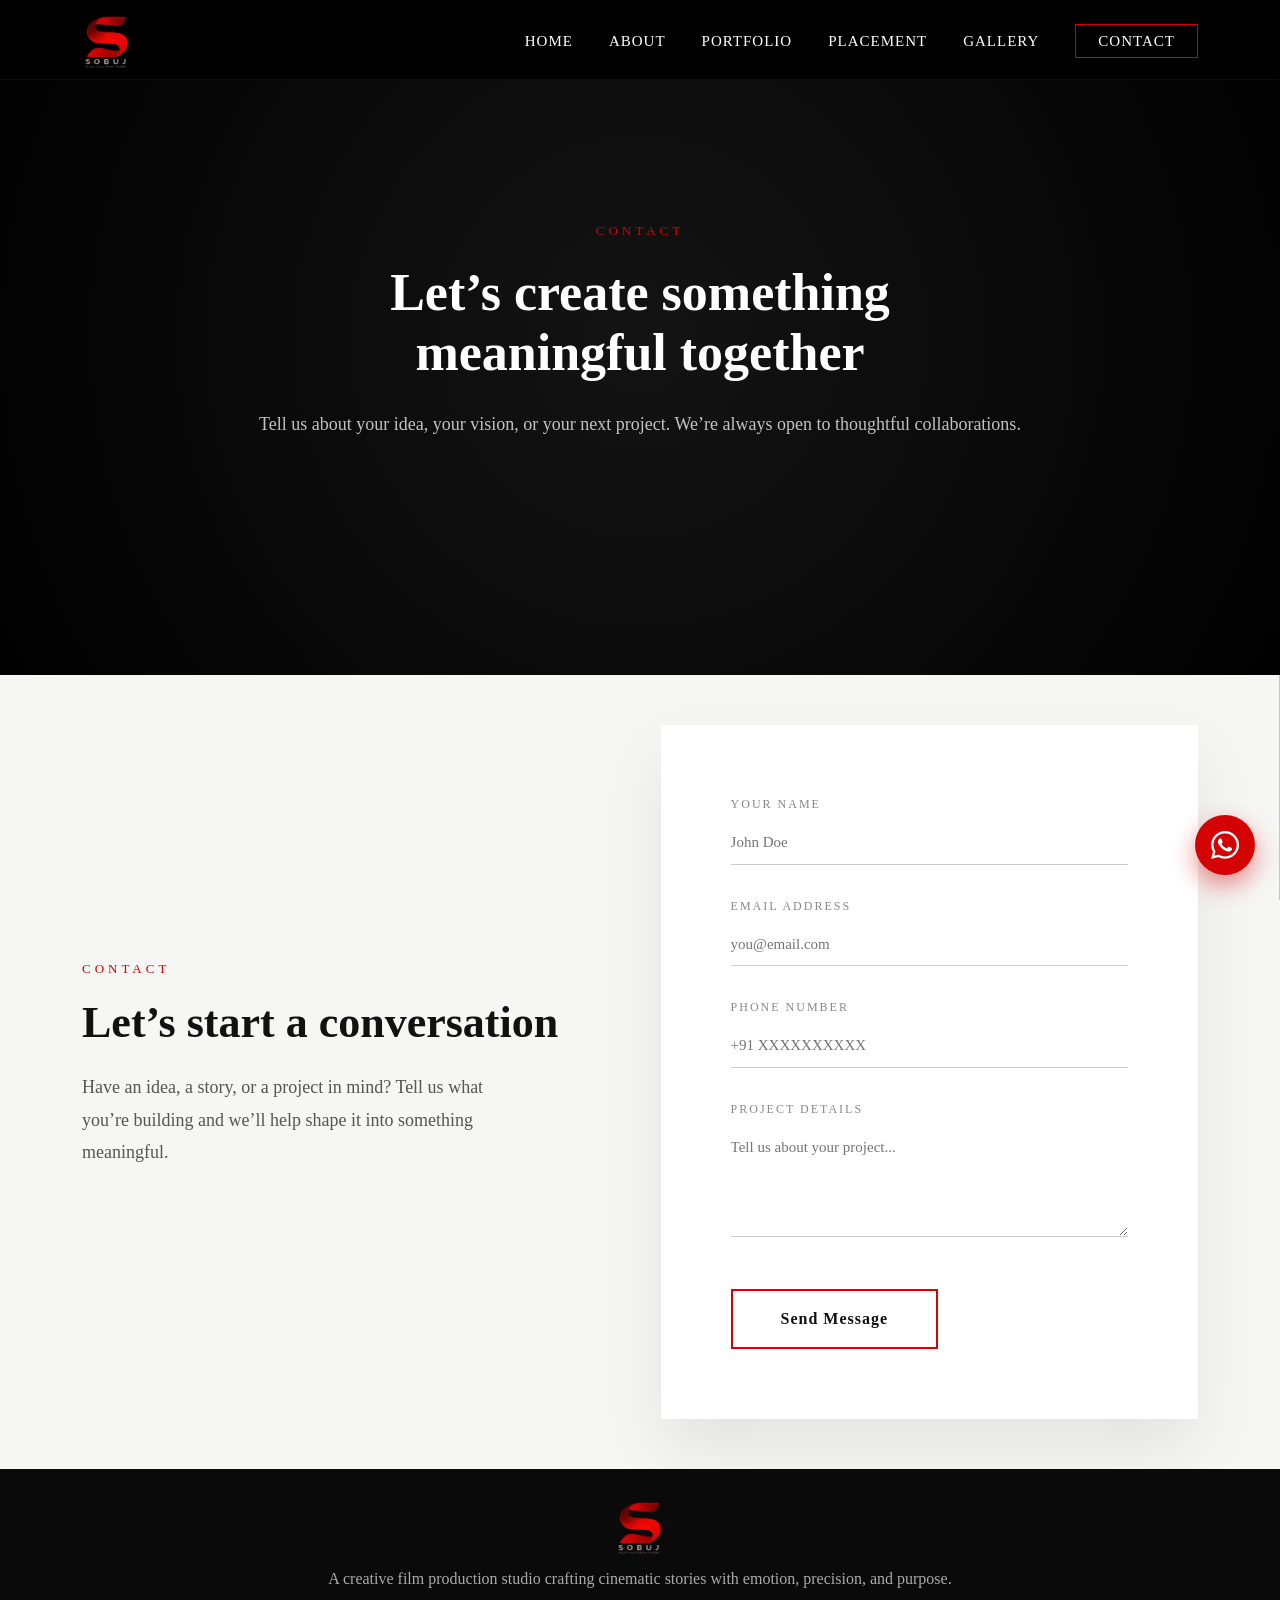
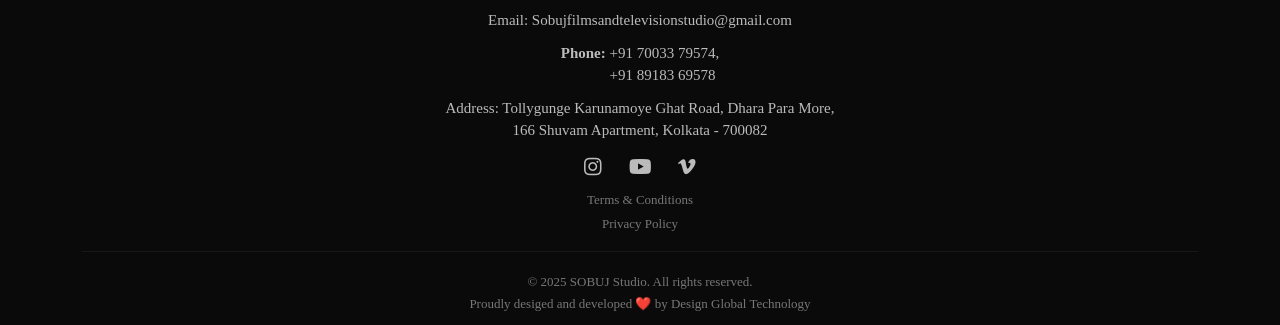
<file: contact.html>
<!doctype html>
<html lang="en">
  <head>
    <meta charset="UTF-8" />
    <meta name="viewport" content="width=device-width, initial-scale=1.0" />
    <title>CONTACT</title>

    <link
      rel="icon"
      type="image/png"
      href="./assets/android-chrome-512x512.png"
    />

    <link rel="stylesheet" href="./bootstrap/css/bootstrap.min.css" />
    <link rel="stylesheet" href="./fontawesome/css/all.min.css" />
    <link rel="stylesheet" href="./css-folder/contact.css" />
  </head>
  <body>
    <!-- NAVBAR -->
    <nav class="navbar navbar-dark fixed-top custom-navbar">
      <div class="container d-flex align-items-center justify-content-between">
        <!-- <a class="navbar-brand" href="./index.html">NINE<span>STUDIO</span></a> -->

        <a class="navbar-brand" href="index.html">
          <img
            src="assets/logo_2-removebg-preview.png"
            alt="Sobuj Films & Television Studio Logo"
            class="navbar-logo"
          />
        </a>

        <!-- DESKTOP MENU -->
        <ul class="desktop-menu">
          <li><a href="./index.html">Home</a></li>
          <li><a href="./about.html">About</a></li>
          <li><a href="#">Portfolio</a></li>
          <li><a href="./placement.html">Placement</a></li>

          <li><a href="./gallery.html">Gallery</a></li>
          <li><a href="./contact.html" class="desktop-contact">Contact</a></li>
        </ul>

        <!-- HAMBURGER (MOBILE) -->
        <button class="navbar-toggler hamburger" id="menuToggle">
          <span></span>
          <span></span>
          <span></span>
        </button>
      </div>
    </nav>

    <!-- OVERLAY -->
    <div class="offcanvas-overlay" id="offcanvasOverlay"></div>

    <!-- FULLSCREEN MOBILE MENU -->
    <nav class="side-nav" id="sideNav">
      <button class="close-btn" id="closeNav">&times;</button>

      <div class="menu-content">
        <ul class="menu-links">
          <li><a href="./index.html">Home</a></li>
          <li><a href="./about.html">About</a></li>
          <li><a href="#">Portfolio</a></li>
          <li><a href="./placement.html">Placement</a></li>

          <li><a href="./gallery.html">Gallery</a></li>
        </ul>

        <a href="./contact.html" class="menu-contact">Contact</a>
      </div>
    </nav>

    <main>
      <!-- CONTACT HERO – REDESIGNED -->
      <section class="contact-hero">
        <div class="contact-hero-overlay"></div>

        <div class="container">
          <div class="contact-hero-inner">
            <span class="contact-eyebrow">Contact</span>

            <h1>
              Let’s create something<br />
              meaningful together
            </h1>

            <p>
              Tell us about your idea, your vision, or your next project. We’re
              always open to thoughtful collaborations.
            </p>
          </div>
        </div>
      </section>

      <!-- CONTACT FORM – CINEMATIC -->
      <!-- CONTACT FORM – LIGHT VERSION -->
      <section class="contact-form-light">
        <div class="container">
          <div class="contact-light-grid">
            <!-- TEXT -->
            <div class="contact-light-text">
              <span>Contact</span>
              <h2>Let’s start a conversation</h2>
              <p>
                Have an idea, a story, or a project in mind? Tell us what you’re
                building and we’ll help shape it into something meaningful.
              </p>
            </div>

            <!-- FORM -->
            <div class="contact-light-form">
              <form action="./mailer.php" method="POST">
                <input type="hidden" name="form_type" value="contact" />

                <div class="input-field">
                  <label>Your Name</label>
                  <input
                    type="text"
                    name="name"
                    placeholder="John Doe"
                    required
                  />
                </div>

                <div class="input-field">
                  <label>Email Address</label>
                  <input
                    type="email"
                    name="email"
                    placeholder="you@email.com"
                    required
                  />
                </div>

                <div class="input-field">
                  <label>Phone Number</label>
                  <input
                    type="text"
                    name="mobile"
                    placeholder="+91 XXXXXXXXXX"
                    required
                  />
                </div>

                <div class="input-field">
                  <label>Project Details</label>
                  <textarea
                    name="message"
                    rows="4"
                    placeholder="Tell us about your project..."
                    required
                  ></textarea>
                </div>

                <button type="submit" class="light-submit-btn">
                  Send Message
                </button>
              </form>
            </div>
          </div>
        </div>
      </section>
    </main>

    <!-- Floating WhatsApp Button -->
    <a
      href="https://wa.me/918918369578?text=Hello,%20I’d%20would%20like%20to%20inquire%20about%20film%20production%20services."
      class="whatsapp-float"
      target="_blank"
      aria-label="Chat on WhatsApp"
    >
      <i class="fab fa-whatsapp"></i>
    </a>

    <!-- FOOTER -->
    <footer class="site-footer">
      <div class="container">
        <!-- Brand -->
        <div class="footer-brand-centered">
          <!-- <a href="index.html" class="footer-logo-link">
            <h2>NINE<span>STUDIO</span></h2>
          </a> -->

          <a class="navbar-brand" href="index.html">
            <img
              src="assets/logo_2-removebg-preview.png"
              alt="Sobuj Films & Television Studio Logo"
              class="footer-logo"
            />
          </a>

          <p>
            A creative film production studio crafting cinematic stories with
            emotion, precision, and purpose.
          </p>
        </div>

        <!-- Contact -->
        <div class="footer-contact-centered">
          <p>
            Email:
            <a href="mailto:Sobujfilmsandtelevisionstudio@gmail.com"
              >Sobujfilmsandtelevisionstudio@gmail.com</a
            >
          </p>
          <p>
            <strong>Phone:</strong>
            <a href="tel:+917003379574">+91 70033 79574</a>, <br />
            <a style="margin-left: 45px" href="tel:+918918369578"
              >+91 89183 69578</a
            >
          </p>

          <p>
            Address:
            <a
              href="https://www.google.com/maps/place/Sobuj+Films+%26+Television+Studio/@22.4849484,88.3363749,17z/data=!4m14!1m7!3m6!1s0x3a02710025c06d01:0xdf983659ba85a15b!2sSobuj+Films+%26+Television+Studio!8m2!3d22.4849101!4d88.3363674!16s%2Fg%2F11xnsm11b7!3m5!1s0x3a02710025c06d01:0xdf983659ba85a15b!8m2!3d22.4849101!4d88.3363674!16s%2Fg%2F11xnsm11b7?hl=en&entry=ttu&g_ep=EgoyMDI2MDIyNC4wIKXMDSoASAFQAw%3D%3D"
              target="_blank"
              rel="noopener noreferrer"
            >
              Tollygunge Karunamoye Ghat Road, Dhara Para More,
              <br />
              166 Shuvam Apartment, Kolkata - 700082
            </a>
          </p>

          <div class="footer-socials">
            <a href="#"><i class="fab fa-instagram"></i></a>
            <a href="#"><i class="fab fa-youtube"></i></a>
            <a href="#"><i class="fab fa-vimeo-v"></i></a>
          </div>
        </div>

        <div class="terms-and-policy">
          <ul>
            <li>
              <a href="terms.html">Terms & Conditions</a>
            </li>
            <li><a href="policy.html">Privacy Policy</a></li>
          </ul>
        </div>

        <!-- Bottom -->
        <div class="footer-bottom">
          <p>© 2025 SOBUJ Studio. All rights reserved.</p>
          <span
            >Proudly desiged and developed ❤️ by
            <a target="_blank" href="https://designglobal.in/"
              >Design Global Technology</a
            ></span
          >
        </div>
      </div>
    </footer>

    <!-- Contact Modal -->
    <!-- Modal -->
    <!-- <div class="modal fade" id="enquiryModal" tabindex="-1">
      <div class="modal-dialog">
        <div class="modal-content">
          <div class="modal-header">
            <h5 class="modal-title">Enquiry Form</h5>

            <button
              type="button"
              class="btn-close"
              id="modalCloseBtn"
              data-bs-dismiss="modal"
            ></button>
          </div>

          <div class="modal-body">
            <form id="enquiryForm">
              <input
                type="text"
                class="form-control mb-2"
                placeholder="Name"
                required
              />

              <input
                type="email"
                class="form-control mb-2"
                placeholder="Email"
                required
              />

              <input
                type="text"
                class="form-control mb-2"
                placeholder="Contact"
                required
              />

              <textarea
                class="form-control mb-2"
                placeholder="Message"
              ></textarea>

              <button type="submit" class="btn btn-primary w-100">
                Submit
              </button>
            </form>
          </div>
        </div>
      </div>
    </div> -->

    <script src="./bootstrap/js/bootstrap.bundle.min.js"></script>
    <!-- <script src="js-folder/modal.js"></script> -->

    <script src="./js-folder/about.js"></script>
  </body>
</html>
</file>
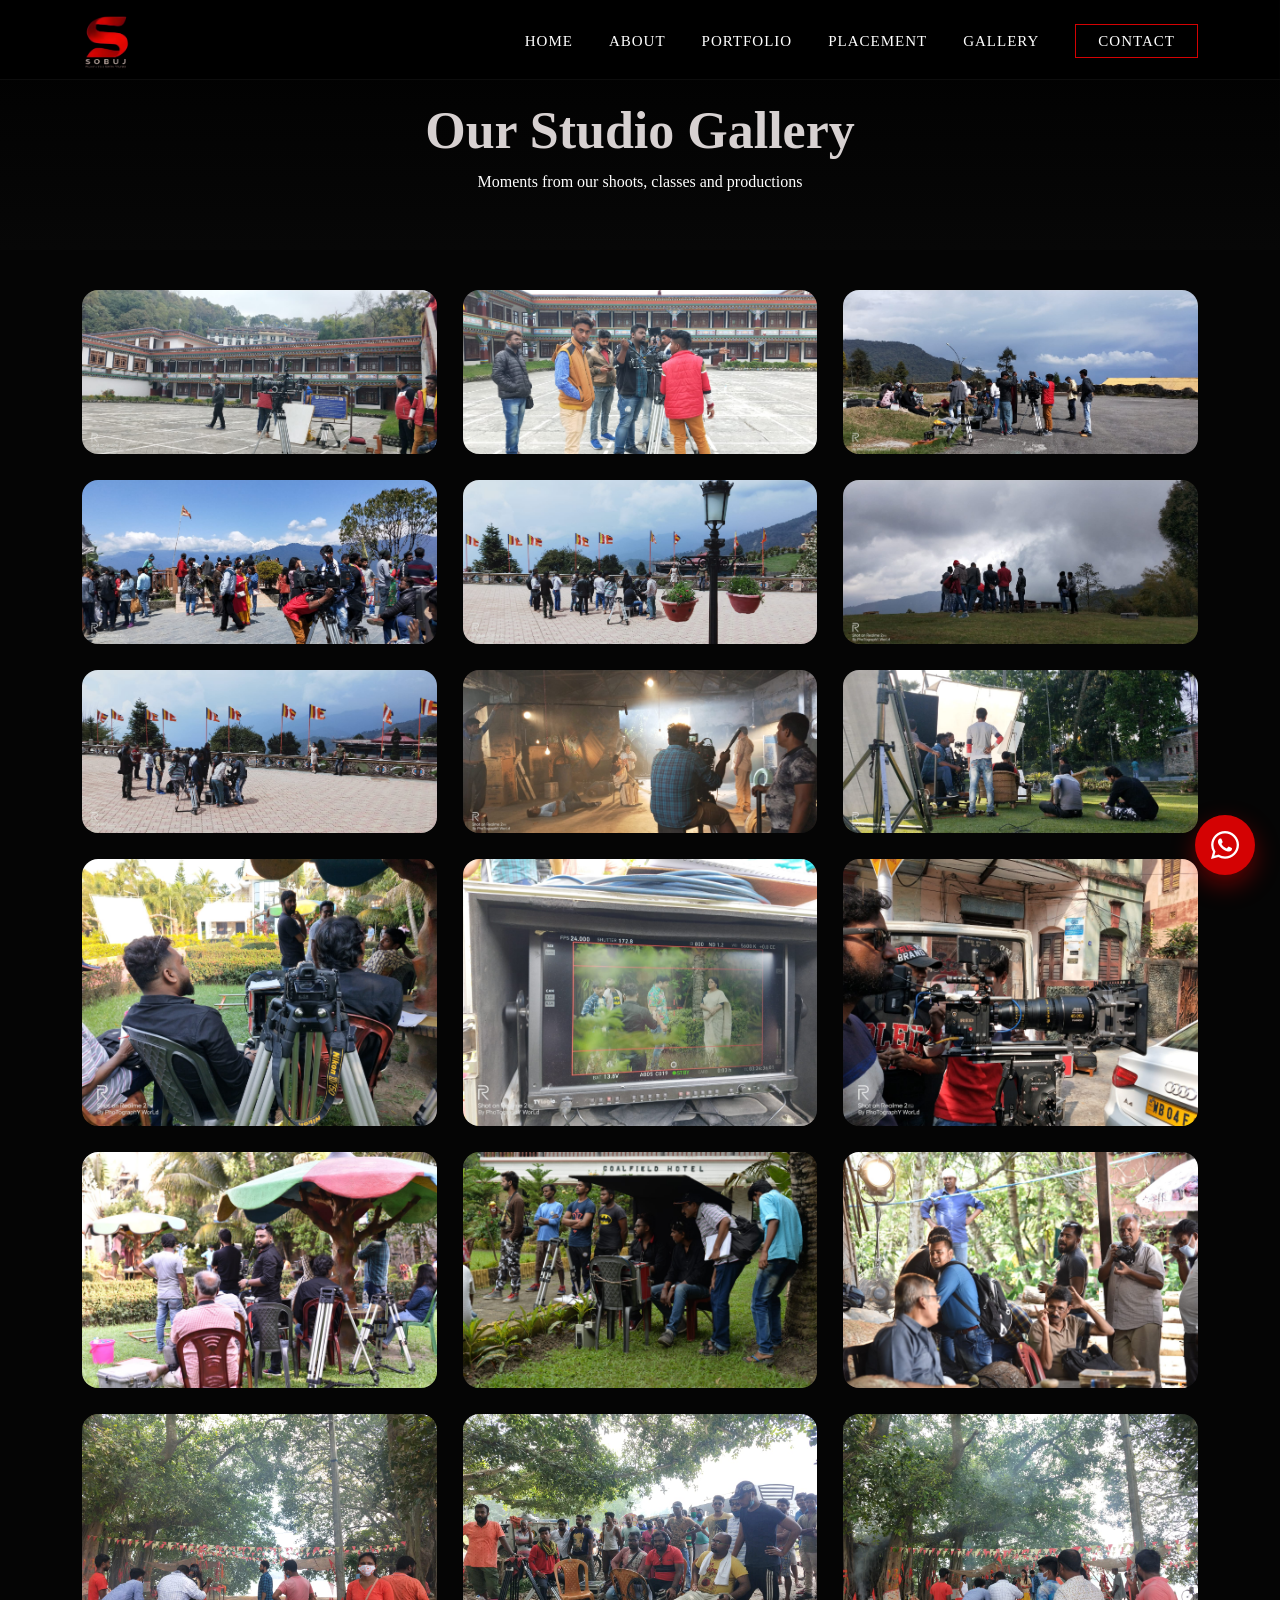
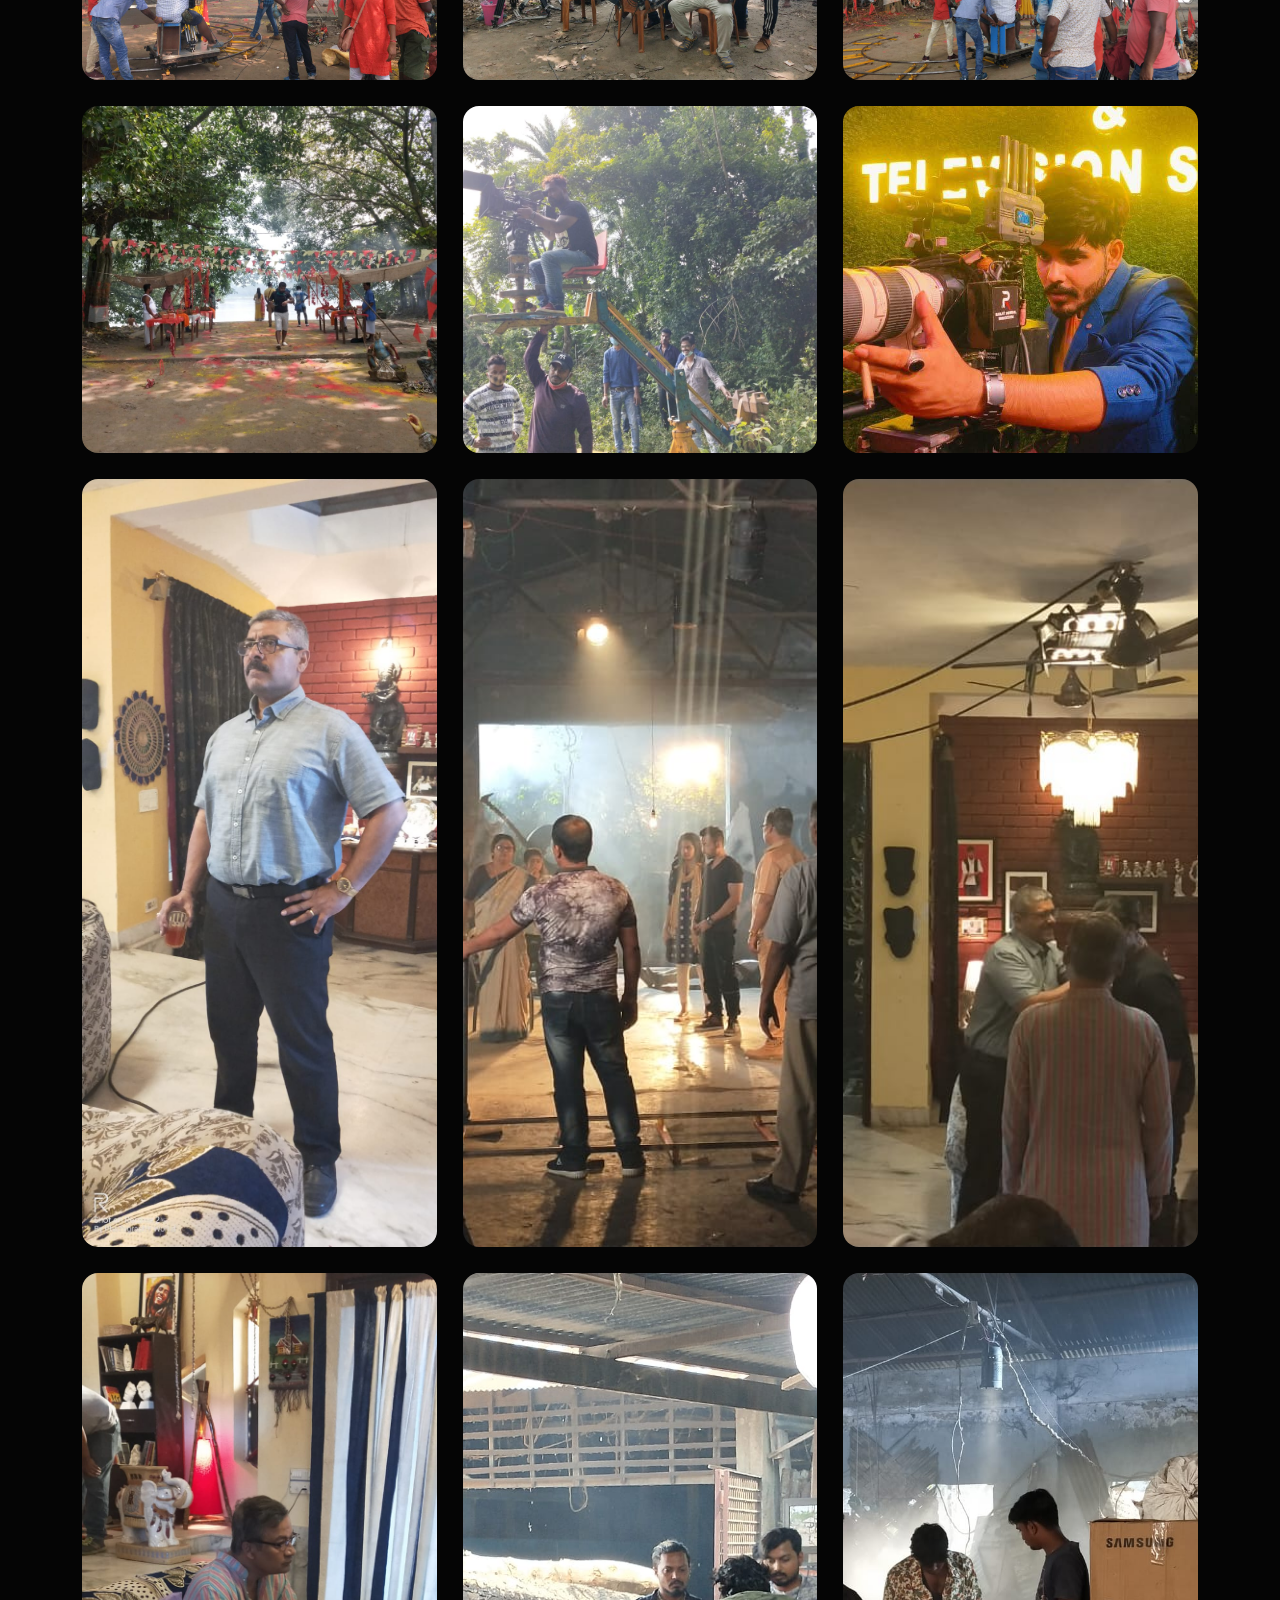
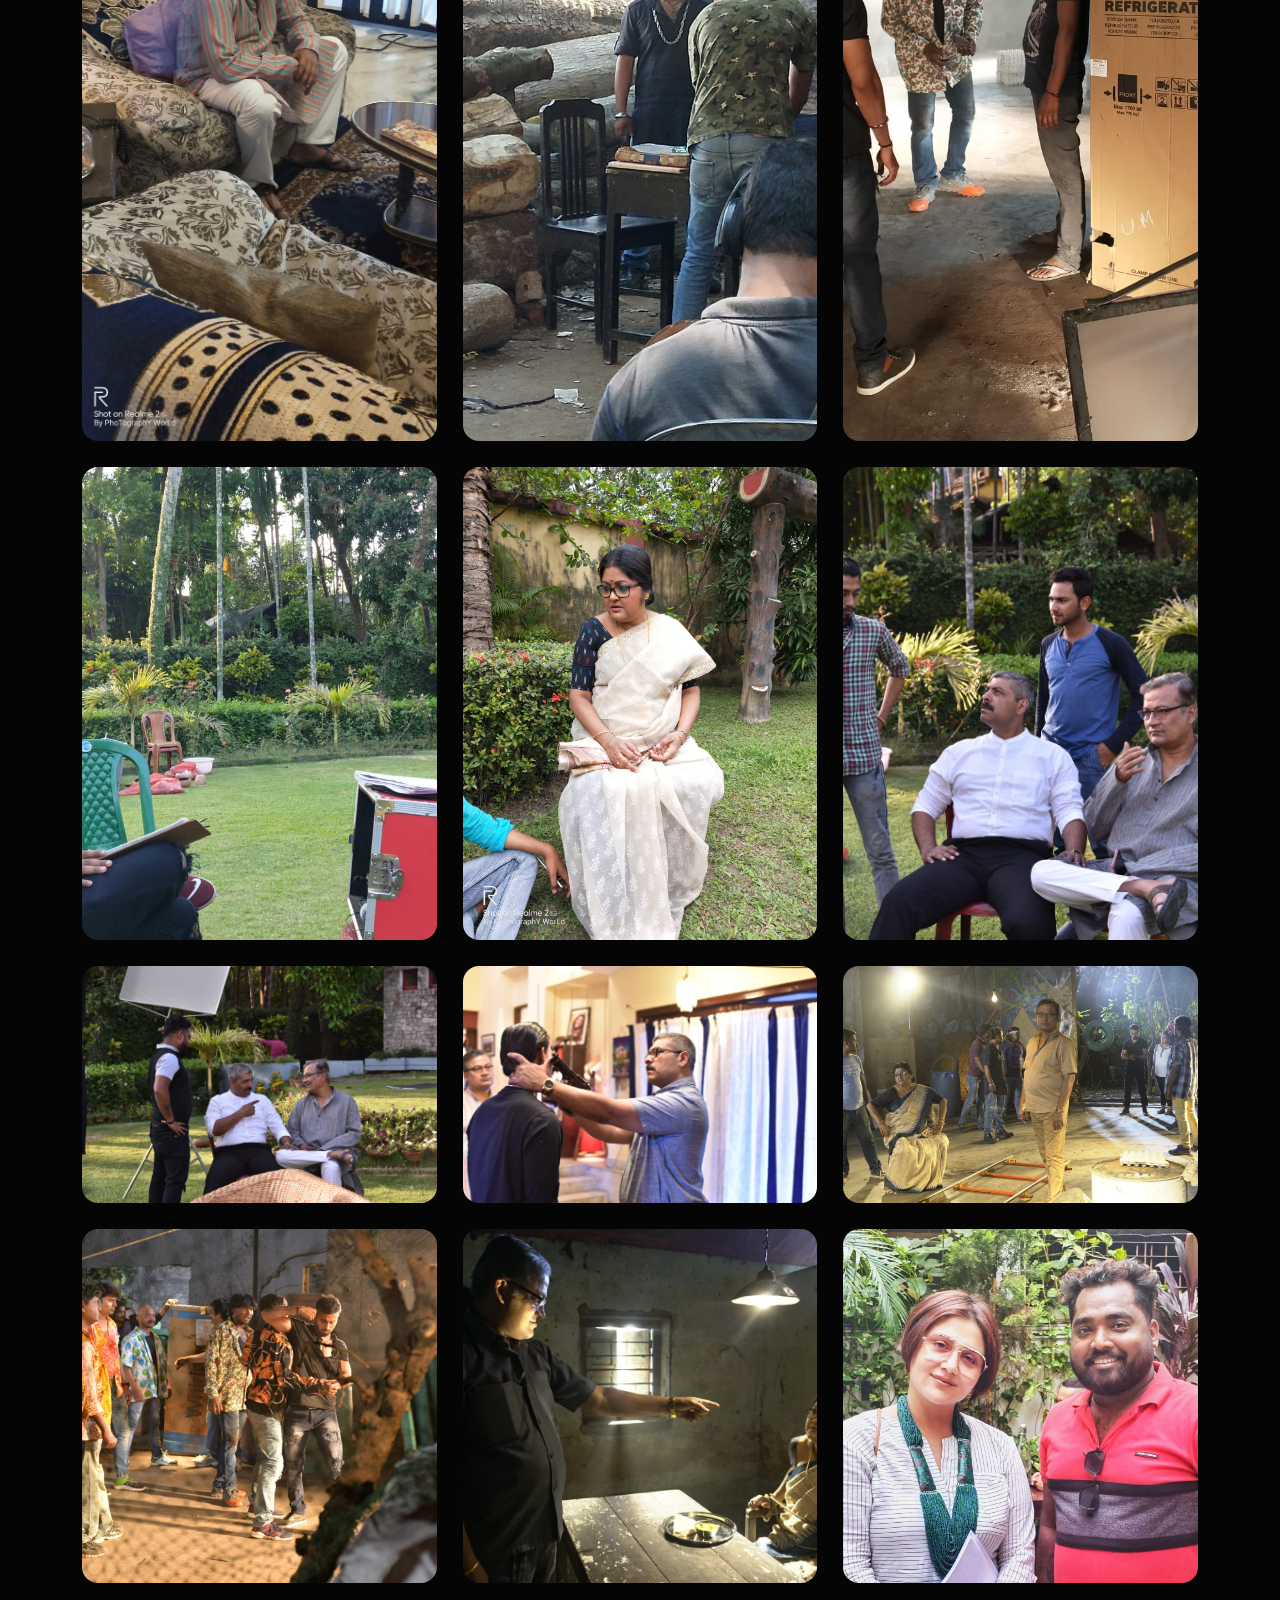
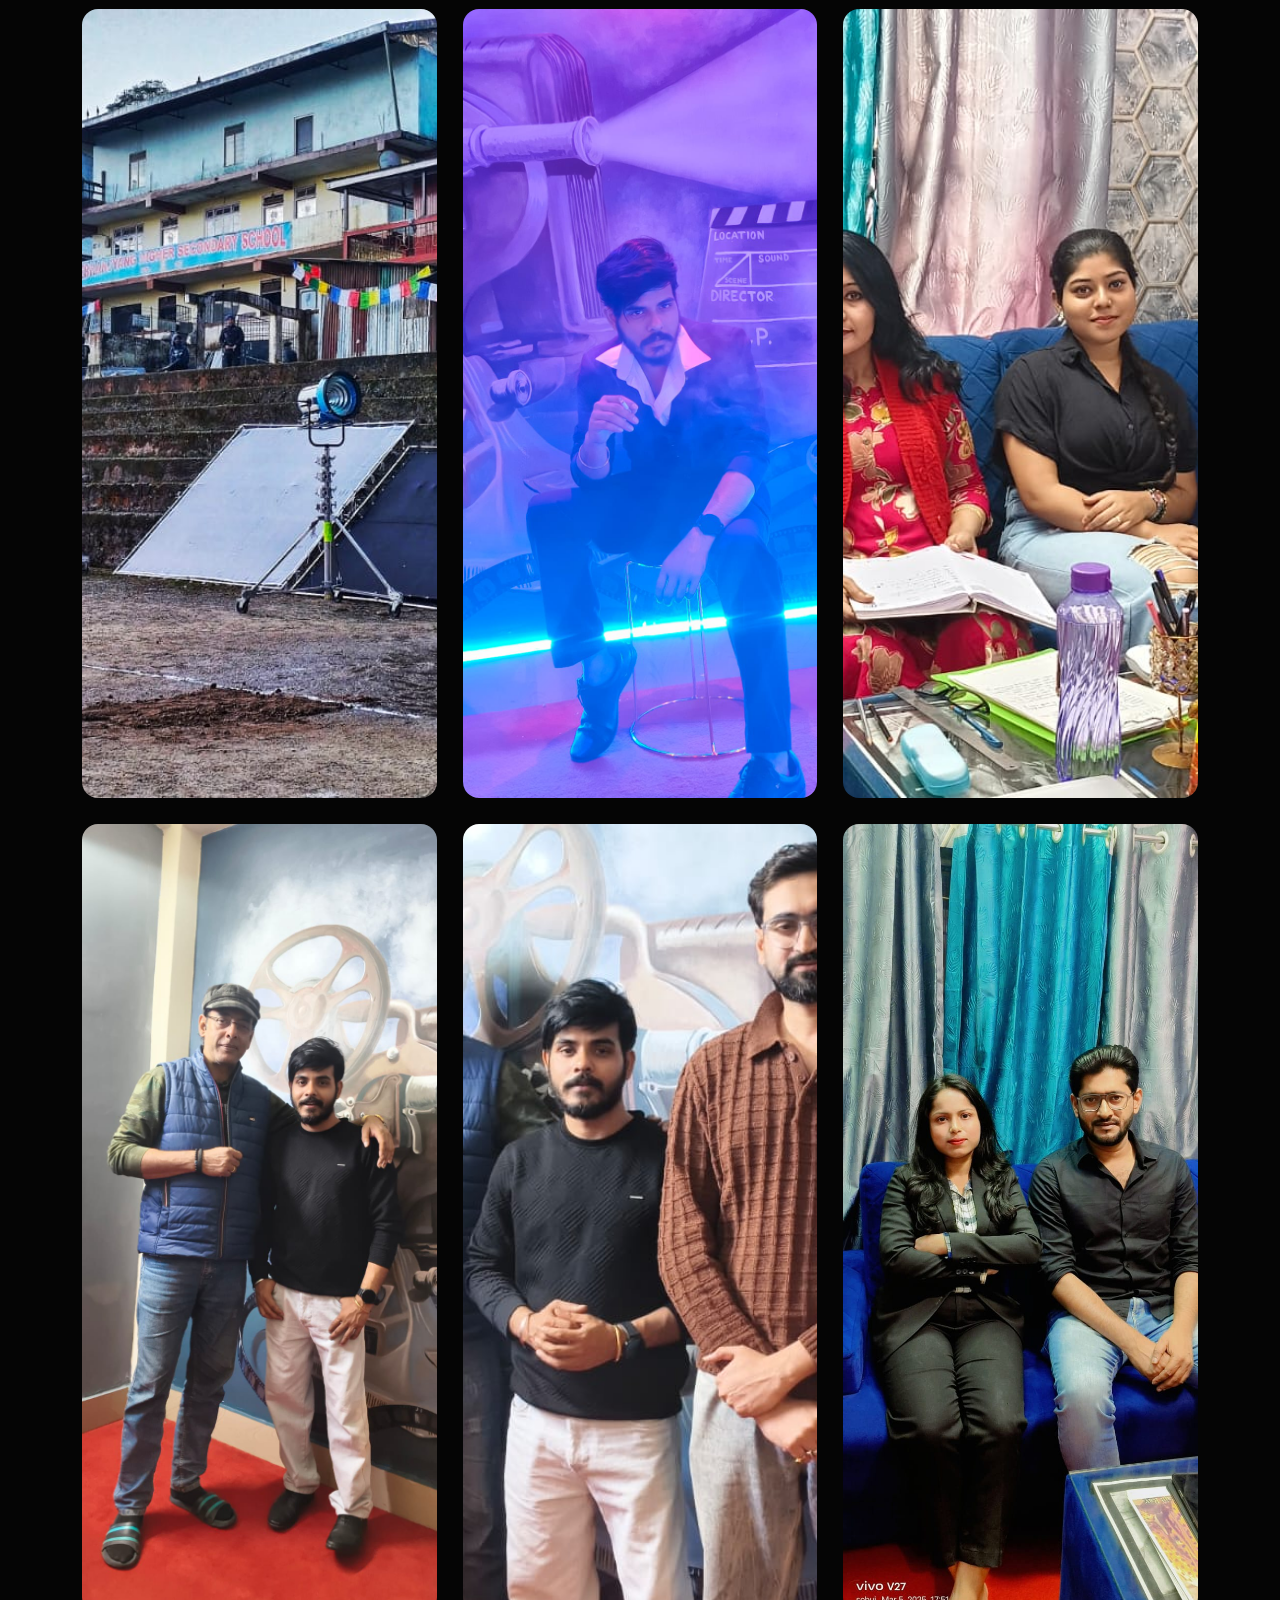
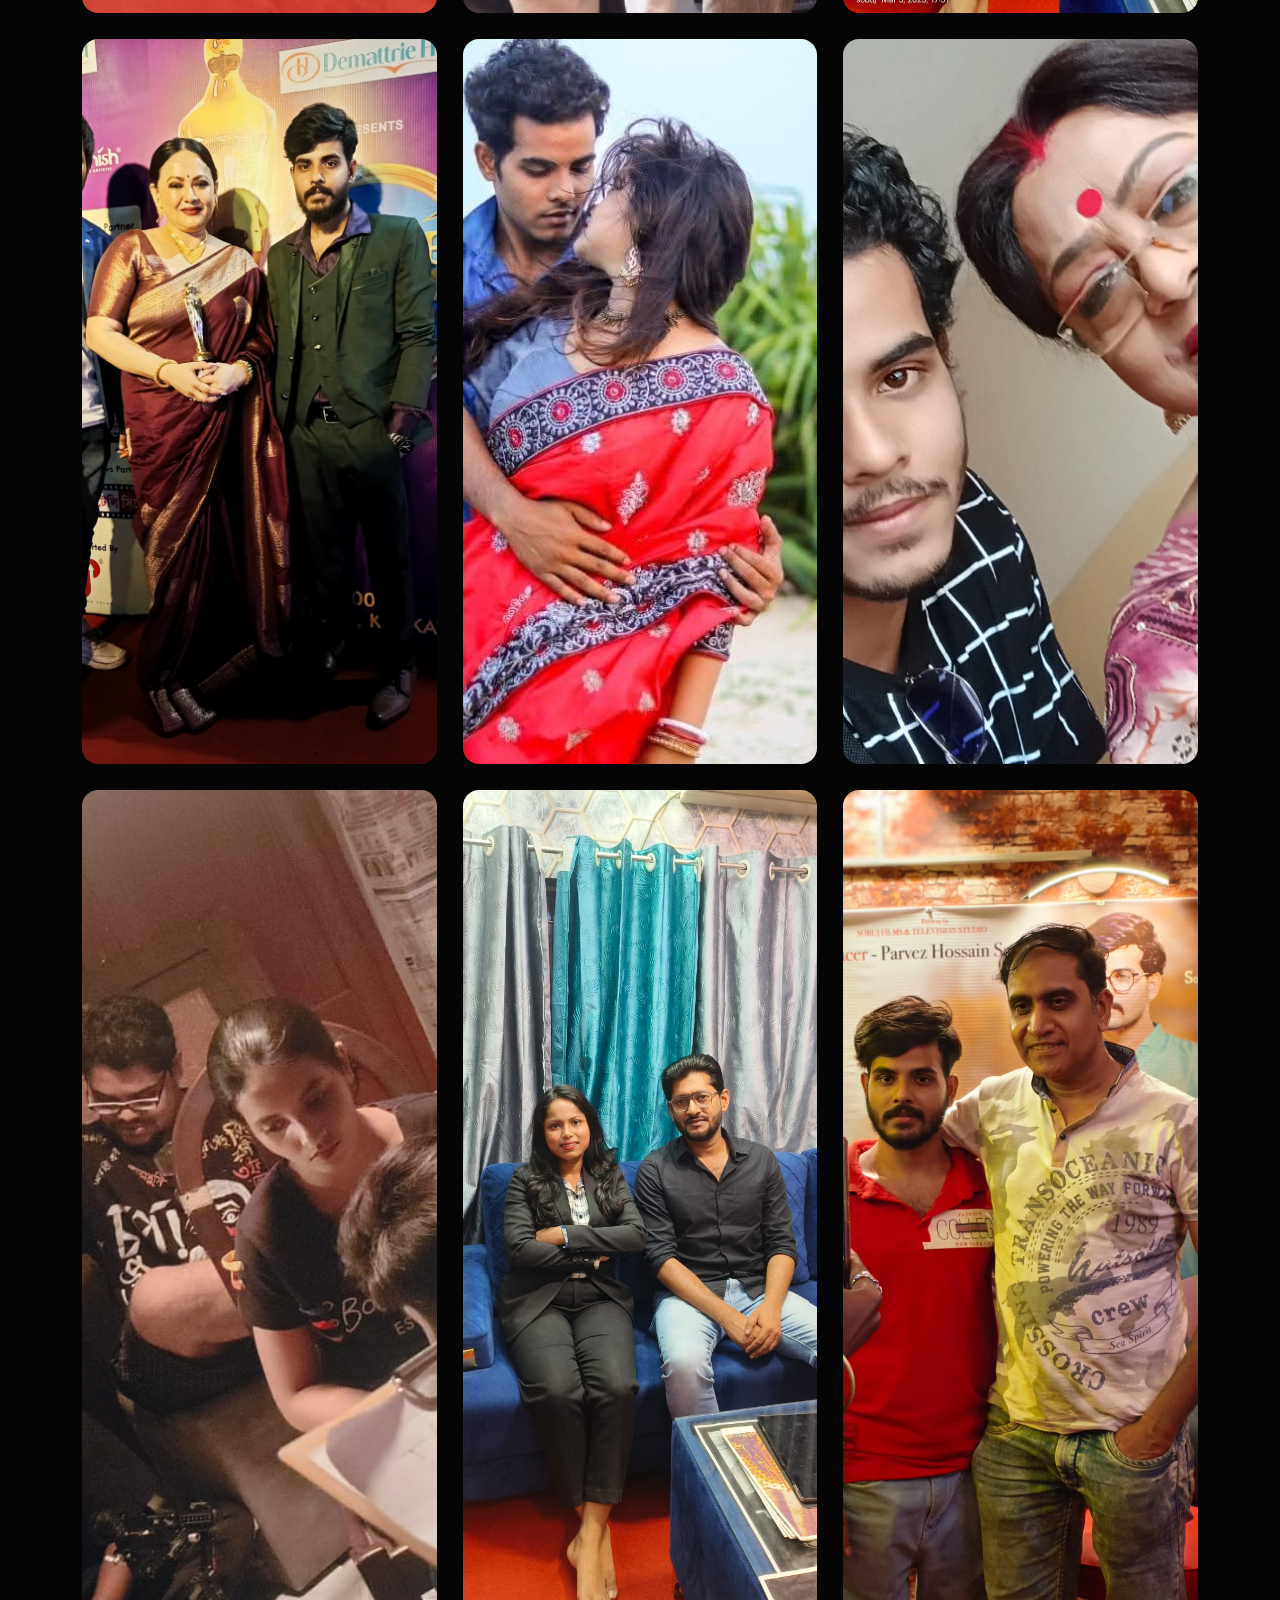
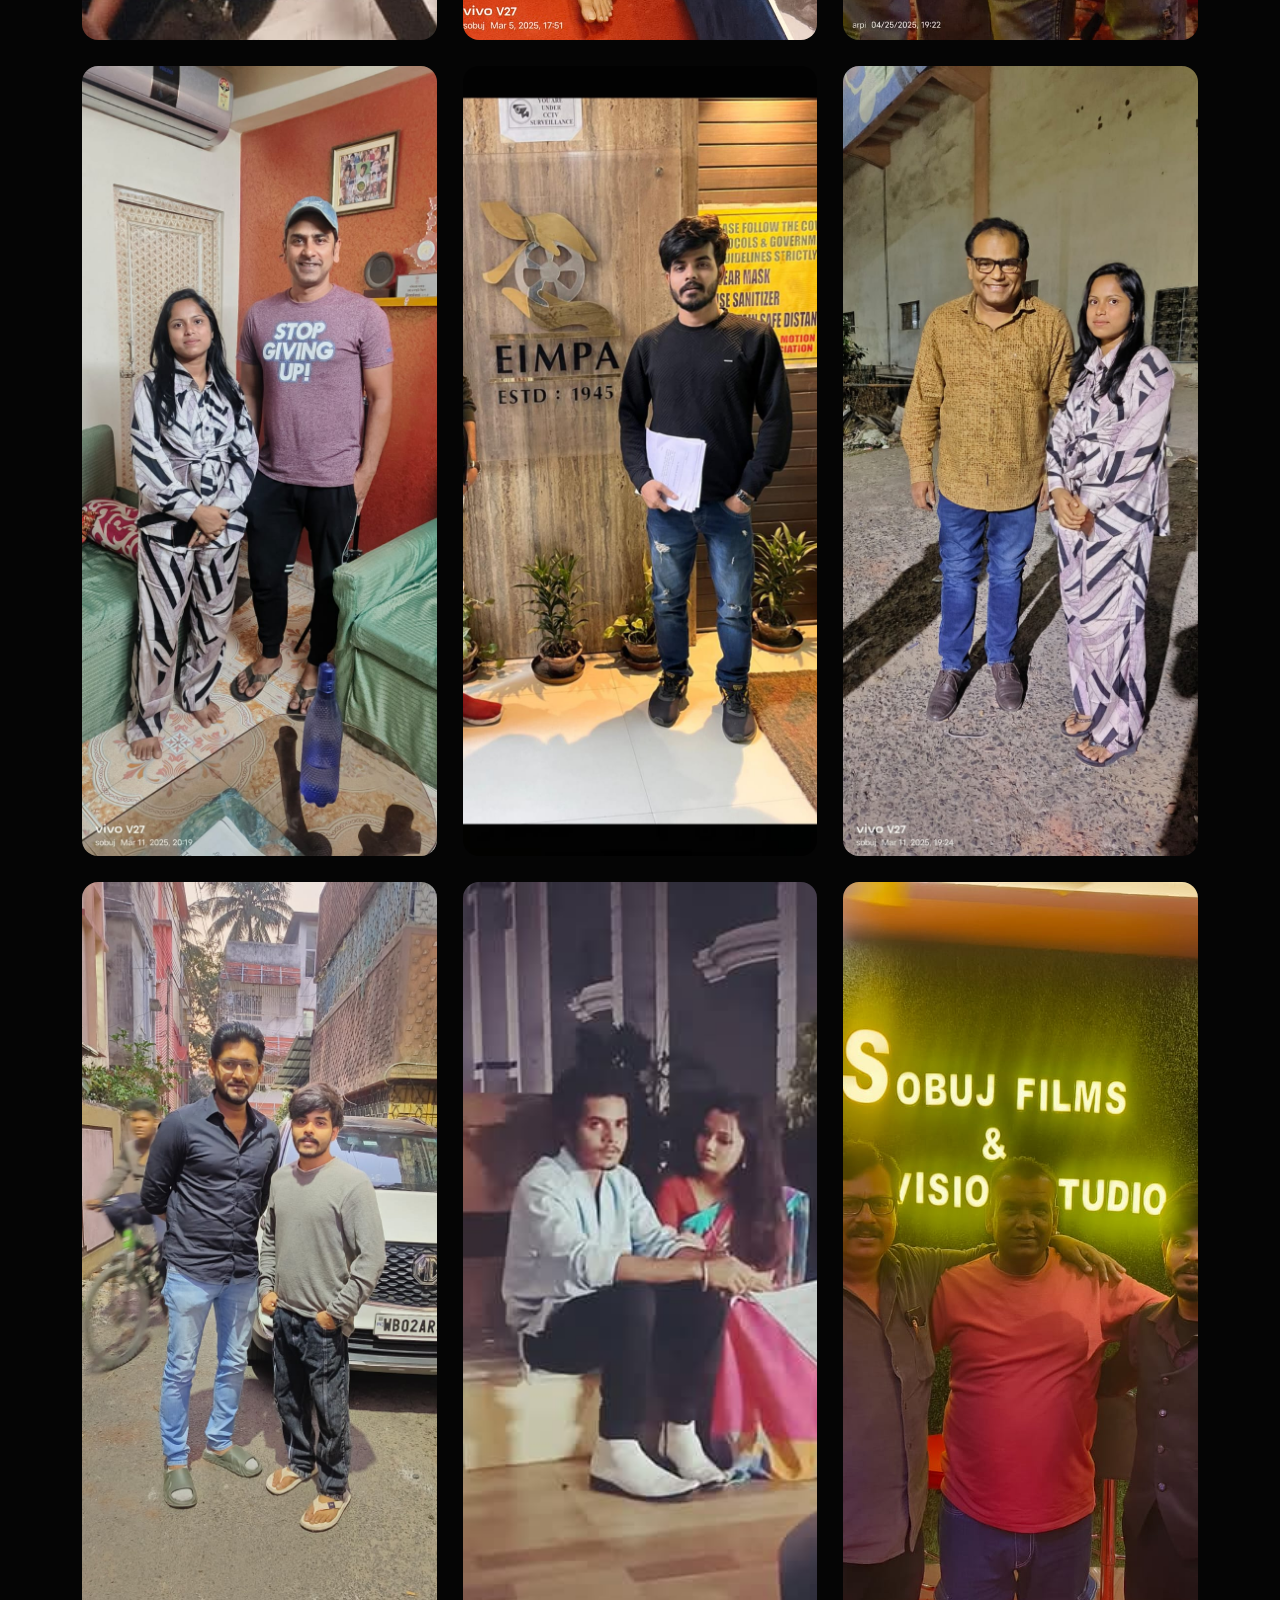
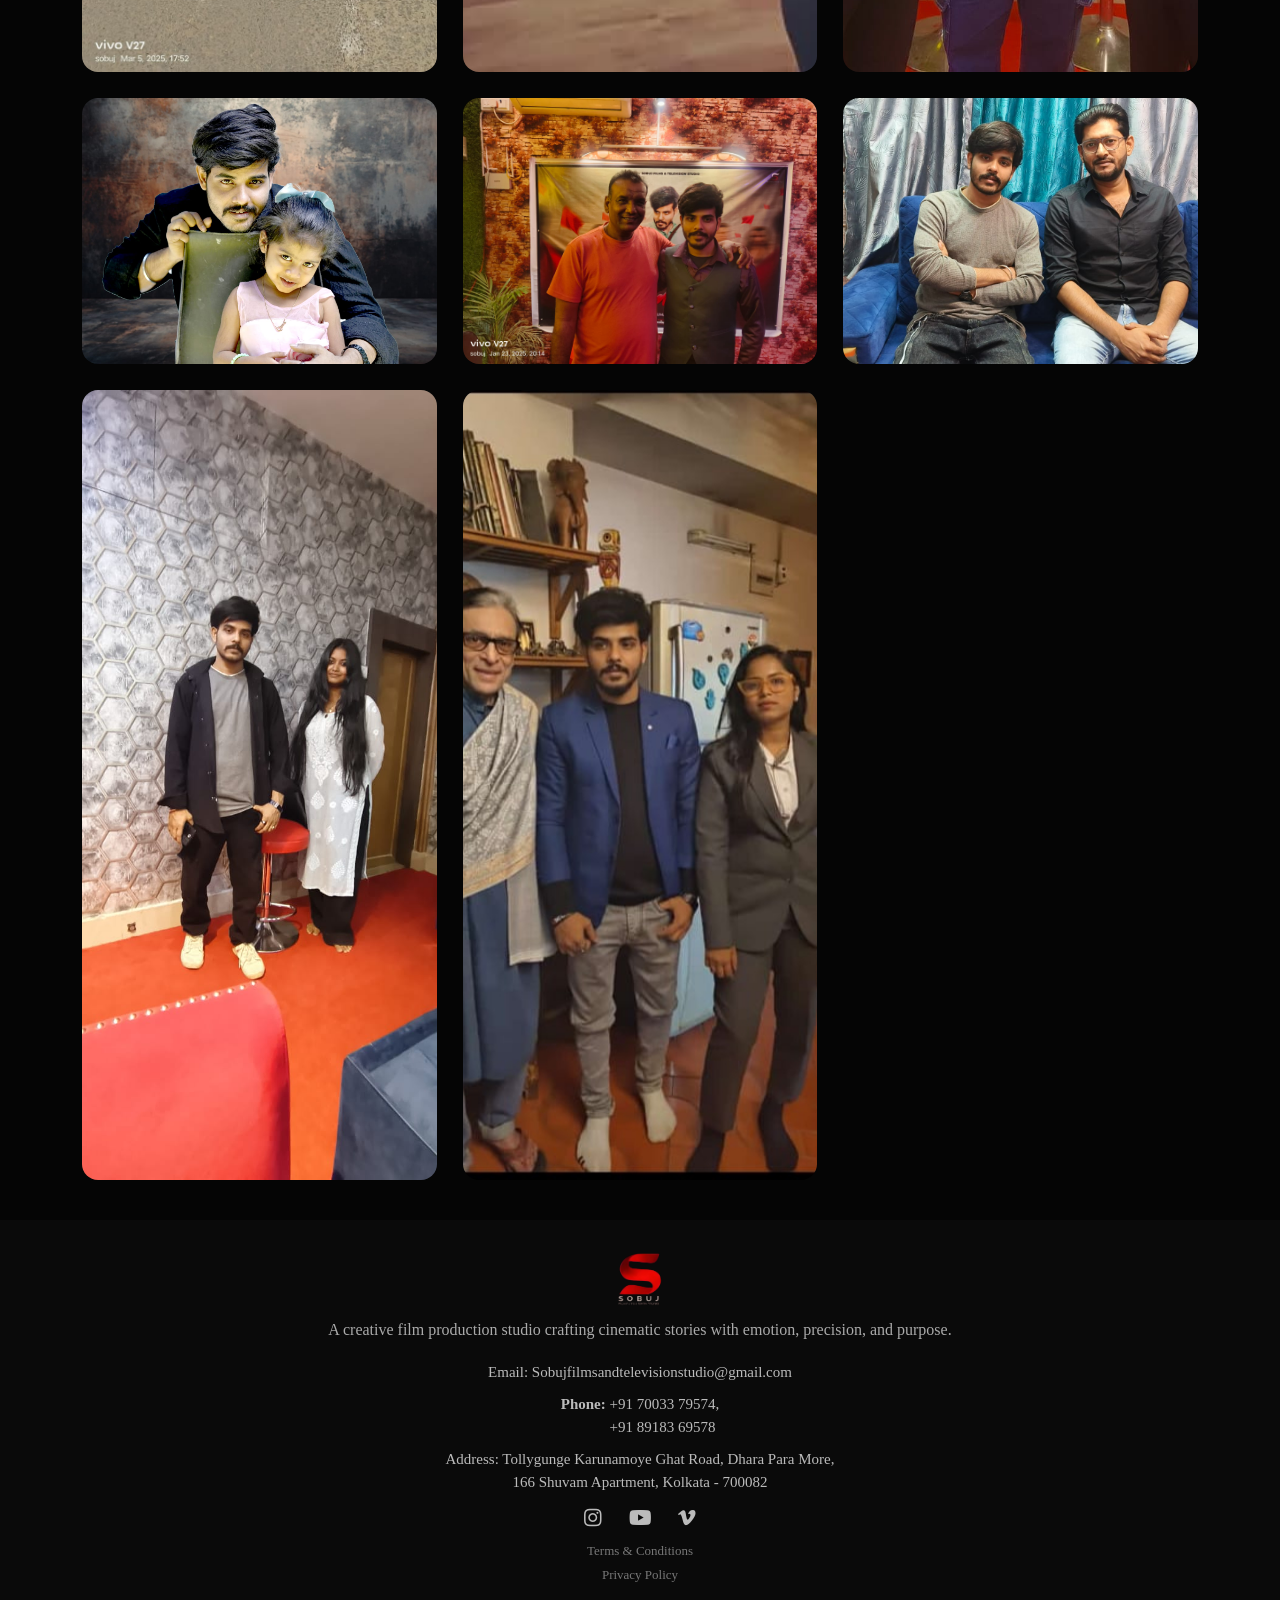
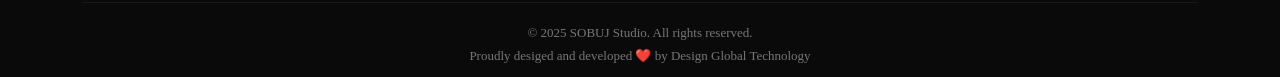
<file: gallery.html>
<!doctype html>
<html lang="en">
  <head>
    <meta charset="UTF-8" />
    <meta name="viewport" content="width=device-width, initial-scale=1.0" />
    <title>SOBUJ</title>

    <link rel="icon" type="image/png" href="./assets/android-chrome-512x512.png">

    <link rel="stylesheet" href="./bootstrap/css/bootstrap.min.css" />
    <link rel="stylesheet" href="./fontawesome/css/all.min.css" />
    <link rel="stylesheet" href="./css-folder/gallery.css" />
  </head>
  <body>
    <!-- NAVBAR -->
    <nav class="navbar navbar-dark fixed-top custom-navbar">
      <div class="container d-flex align-items-center justify-content-between">
        <!-- <a class="navbar-brand" href="./index.html">NINE<span>STUDIO</span></a> -->

        <a class="navbar-brand" href="index.html">
          <img
            src="assets/logo_2-removebg-preview.png"
            alt="Sobuj Films & Television Studio Logo"
            class="navbar-logo"
          />
        </a>

        <!-- DESKTOP MENU -->
        <ul class="desktop-menu">
          <li><a href="./index.html">Home</a></li>
          <li><a href="./about.html">About</a></li>
          <li><a href="#">Portfolio</a></li>
          <li><a href="./placement.html">Placement</a></li>
          <li><a href="./gallery.html">Gallery</a></li>
          <li><a href="./contact.html" class="desktop-contact">Contact</a></li>
        </ul>

        <!-- HAMBURGER (MOBILE) -->
        <button class="navbar-toggler hamburger" id="menuToggle">
          <span></span>
          <span></span>
          <span></span>
        </button>
      </div>
    </nav>

    <!-- OVERLAY -->
    <div class="offcanvas-overlay" id="offcanvasOverlay"></div>

    <!-- FULLSCREEN MOBILE MENU -->
    <nav class="side-nav" id="sideNav">
      <button class="close-btn" id="closeNav">&times;</button>

      <div class="menu-content">
        <ul class="menu-links">
          <li><a href="./index.html">Home</a></li>
          <li><a href="./about.html">About</a></li>
          <li><a href="#">Portfolio</a></li>
          <li><a href="./placement.html">Placement</a></li>
          <li><a href="./gallery.html">Gallery</a></li>
        </ul>

        <a href="./contact.html" class="menu-contact">Contact</a>
      </div>
    </nav>

   <main class="gallery-page">

<!-- HERO -->
<section class="gallery-hero">
  <div class="container text-center">
    <h1 >Our Studio Gallery</h1>
    <p>Moments from our shoots, classes and productions</p>
  </div>
</section>



<!-- IMAGE GRID -->
<section class="gallery-section">
  <div class="container">

    <div class="gallery-grid">

      <!-- stack 1 -->
      <div class="gallery-item">
        <img src="assets/compressedImages/image-1.jpeg">
      </div>

      <div class="gallery-item">
        <img src="assets/compressedImages/image-2.jpeg">
      </div>

      <div class="gallery-item">
        <img src="assets/compressedImages/image-3.jpeg">
      </div>

      <div class="gallery-item">
        <img src="assets/compressedImages/image-4.jpeg">
      </div>

      <div class="gallery-item">
        <img src="assets/compressedImages/image-5.jpeg">
      </div>

      <div class="gallery-item">
        <img src="assets/compressedImages/image-6.jpeg">
      </div>

      <!-- stack 2 -->
       <div class="gallery-item">
        <img src="assets/compressedImages/image-7.jpeg">
      </div>

      <div class="gallery-item">
        <img src="assets/compressedImages/image-8.jpeg">
      </div>

      <div class="gallery-item">
        <img src="assets/compressedImages/image-9.jpeg">
      </div>

      <div class="gallery-item">
        <img src="assets/compressedImages/image-10.jpeg">
      </div>

      <div class="gallery-item">
        <img src="assets/compressedImages/image-11.jpeg">
      </div>

      <div class="gallery-item">
        <img src="assets/compressedImages/image-12.jpeg">
      </div>

      <!-- stack 3 -->
      <div class="gallery-item">
        <img src="assets/compressedImages/image-13.jpeg">
      </div>

      <div class="gallery-item">
        <img src="assets/compressedImages/image-14.jpeg">
      </div>

      <div class="gallery-item">
        <img src="assets/compressedImages/image-15.jpeg">
      </div>

      <div class="gallery-item">
        <img src="assets/compressedImages/image-16.jpeg">
      </div>

      <div class="gallery-item">
        <img src="assets/compressedImages/image-17.jpeg">
      </div>

      <div class="gallery-item">
        <img src="assets/compressedImages/image-18.jpeg">
      </div>

      <!-- stack 4  -->
       <div class="gallery-item">
        <img src="assets/compressedImages/image-19.jpeg">
      </div>

      <div class="gallery-item">
        <img src="assets/compressedImages/image-20.jpeg">
      </div>

      <div class="gallery-item">
        <img src="assets/compressedImages/image-21.jpeg">
      </div>

      <div class="gallery-item">
        <img src="assets/compressedImages-1/img-1.jpeg">
      </div>

      <div class="gallery-item">
        <img src="assets/compressedImages-1/img-2.jpeg">
      </div>

      <div class="gallery-item">
        <img src="assets/compressedImages-1/img-3.jpeg">
      </div>

      <!-- stack 5 -->
       <div class="gallery-item">
        <img src="assets/compressedImages-1/img-4.jpeg">
      </div>

      <div class="gallery-item">
        <img src="assets/compressedImages-1/img-5.jpeg">
      </div>

      <div class="gallery-item">
        <img src="assets/compressedImages-1/img-6.jpeg">
      </div>

      <div class="gallery-item">
        <img src="assets/compressedImages-1/img-7.jpeg">
      </div>

      <div class="gallery-item">
        <img src="assets/compressedImages-1/img-8.jpeg">
      </div>

      <div class="gallery-item">
        <img src="assets/compressedImages-1/img-9.jpeg">
      </div>

      <div class="gallery-item">
        <img src="assets/compressedImages-1/img-10.jpeg">
      </div>

      <div class="gallery-item">
        <img src="assets/compressedImages-1/img-11.jpeg">
      </div>

      <div class="gallery-item">
        <img src="assets/compressedImages-1/img-12.jpeg">
      </div>

      <div class="gallery-item">
        <img src="assets/compressedImages-1/img-13.jpeg">
      </div>

      <div class="gallery-item">
        <img src="assets/compressedImages-1/img-14.jpeg">
      </div>

      <div class="gallery-item">
        <img src="assets/compressedImages-1/img-15.jpeg">
      </div>

      <div class="gallery-item">
        <img src="assets/compressedImages-1/img-16.jpeg">
      </div>

      <div class="gallery-item">
        <img src="assets/compressedImages-1/img-17.jpeg">
      </div>

      <div class="gallery-item">
        <img src="assets/compressedImages-1/img-18.jpeg">
      </div>

      <div class="gallery-item">
        <img src="assets/compressedImages-1/img-19.jpeg">
      </div>

      <div class="gallery-item">
        <img src="assets/compressedImages-1/img-20.jpeg">
      </div>

      <div class="gallery-item">
        <img src="assets/compressedImages-1/img-21.jpeg">
      </div>

      <div class="gallery-item">
        <img src="assets/compressedImages-1/img-22.jpeg">
      </div>

      <div class="gallery-item">
        <img src="assets/compressedImages-1/img-23.jpeg">
      </div>

      <div class="gallery-item">
        <img src="assets/compressedImages-1/img-24.jpeg">
      </div>

      <div class="gallery-item">
        <img src="assets/compressedImages-3/image-22.jpeg">
      </div>

      <div class="gallery-item">
        <img src="assets/compressedImages-3/image-23.jpeg">
      </div>

      <div class="gallery-item">
        <img src="assets/compressedImages-3/image-24.jpeg">
      </div>

      <div class="gallery-item">
        <img src="assets/compressedImages-3/image-25.jpeg">
      </div>

      <div class="gallery-item">
        <img src="assets/compressedImages-3/image-26.jpeg">
      </div>

      <div class="gallery-item">
        <img src="assets/compressedImages-3/image-27.jpeg">
      </div>

      <div class="gallery-item">
        <img src="assets/compressedImages-3/image-28.jpeg">
      </div>

      <div class="gallery-item">
        <img src="assets/compressedImages-3/image-29.jpeg">
      </div>

      <div class="gallery-item">
        <img src="assets/compressedImages-3/image-30.jpeg">
      </div>

      <div class="gallery-item">
        <img src="assets/compressedImages-3/image-31.jpeg">
      </div>

      <div class="gallery-item">
        <img src="assets/compressedImages-3/image-32.jpeg">
      </div>

      <div class="gallery-item">
        <img src="assets/compressedImages-3/image-33.jpeg">
      </div>

      <div class="gallery-item">
        <img src="assets/compressedImages-3/image-34.jpeg">
      </div>

      <div class="gallery-item">
        <img src="assets/compressedImages-3/image-35.jpeg">
      </div>


    </div>

  </div>
</section>



<!-- LIGHTBOX POPUP -->
<div class="lightbox" id="lightbox">

  <span class="lightbox-close">&times;</span>

  <!-- PREVIOUS -->
  <span class="lightbox-prev">&#10094;</span>

  <!-- IMAGE -->
  <img id="lightbox-img" alt="Gallery image">

  <!-- NEXT -->
  <span class="lightbox-next">&#10095;</span>

</div>

</main>

    <!-- Floating WhatsApp Button -->
    <a
     href="https://wa.me/918918369578?text=Hello,%20I’d%20would%20like%20to%20inquire%20about%20film%20production%20services."
      class="whatsapp-float"
      target="_blank"
      aria-label="Chat on WhatsApp"
    >
      <i class="fab fa-whatsapp"></i>
    </a>

    <!-- FOOTER -->
    <footer class="site-footer">
      <div class="container">
        <!-- Brand -->
        <div class="footer-brand-centered">
          <!-- <a href="index.html" class="footer-logo-link">
            <h2>NINE<span>STUDIO</span></h2>
          </a> -->
          <a class="navbar-brand" href="index.html">
            <img
              src="assets/logo_2-removebg-preview.png"
              alt="Sobuj Films & Television Studio Logo"
              class="footer-logo"
            />
          </a>

          <p>
            A creative film production studio crafting cinematic stories with
            emotion, precision, and purpose.
          </p>
        </div>

        <!-- Contact -->
        <div class="footer-contact-centered">
          <p>
            Email:
            <a href="mailto:Sobujfilmsandtelevisionstudio@gmail.com">Sobujfilmsandtelevisionstudio@gmail.com</a>
          </p>
          <p>
            <strong>Phone:</strong>
            <a href="tel:+917003379574">+91 70033 79574</a>, <br />
            <a style="margin-left: 45px" href="tel:+918918369578"
              >+91 89183 69578</a
            >
          </p>

          <p>
            Address:
            <a
              href="https://www.google.com/maps/place/Sobuj+Films+%26+Television+Studio/@22.4849484,88.3363749,17z/data=!4m14!1m7!3m6!1s0x3a02710025c06d01:0xdf983659ba85a15b!2sSobuj+Films+%26+Television+Studio!8m2!3d22.4849101!4d88.3363674!16s%2Fg%2F11xnsm11b7!3m5!1s0x3a02710025c06d01:0xdf983659ba85a15b!8m2!3d22.4849101!4d88.3363674!16s%2Fg%2F11xnsm11b7?hl=en&entry=ttu&g_ep=EgoyMDI2MDIyNC4wIKXMDSoASAFQAw%3D%3D"
              target="_blank"
              rel="noopener noreferrer"
            >
              Tollygunge Karunamoye Ghat Road, Dhara Para More,
              <br />
              166 Shuvam Apartment, Kolkata - 700082
            </a>
          </p>

          <div class="footer-socials">
            <a href="#"><i class="fab fa-instagram"></i></a>
            <a href="#"><i class="fab fa-youtube"></i></a>
            <a href="#"><i class="fab fa-vimeo-v"></i></a>
          </div>
        </div>

        <div class="terms-and-policy">
          <ul>
            <li>
              <a href="terms.html">Terms & Conditions</a>
            </li>
            <li><a href="policy.html">Privacy Policy</a></li>
          </ul>
        </div>

        <!-- Bottom -->
        <div class="footer-bottom">
          <p>© 2025 SOBUJ Studio. All rights reserved.</p>
          <span
            >Proudly desiged and developed ❤️ by
            <a target="_blank" href="https://designglobal.in/"
              >Design Global Technology</a
            ></span
          >
        </div>
      </div>
    </footer>

    <!-- Contact Modal -->
    <!-- Modal -->
    <!-- <div class="modal fade custom-modal" id="enquiryModal" tabindex="-1">
  <div class="modal-dialog modal-dialog-centered">
    <div class="modal-content custom-modal-box">

      <div class="modal-header custom-header">
        <h5 style="color: white;">Get in Touch</h5>

        <button
          type="button"
          class="btn-close btn-close-white"
          id="modalCloseBtn"
          data-bs-dismiss="modal"
        ></button>
      </div>

      <div class="modal-body">

        <p class="modal-sub">
          Tell us about your project and we will contact you.
        </p>

        <form id="enquiryForm" class="modal-form">

          <input type="text" placeholder="Your Name" required />

          <input type="email" placeholder="Email Address" required />

          <input type="text" placeholder="Contact Number" required />

          <textarea placeholder="Your Message"></textarea>

          <button type="submit" class="modal-btn">
            Send Enquiry
          </button>

        </form>

      </div>

    </div>
  </div>
</div> -->

    <script src="./bootstrap/js/bootstrap.bundle.min.js"></script>
    <!-- <script src="js-folder/modal.js"></script> -->

    <!-- <script src="./js-folder/lenis.min.js"></script> -->
    <script src="./js-folder/gallery.js"></script>
  </body>
</html>
</file>
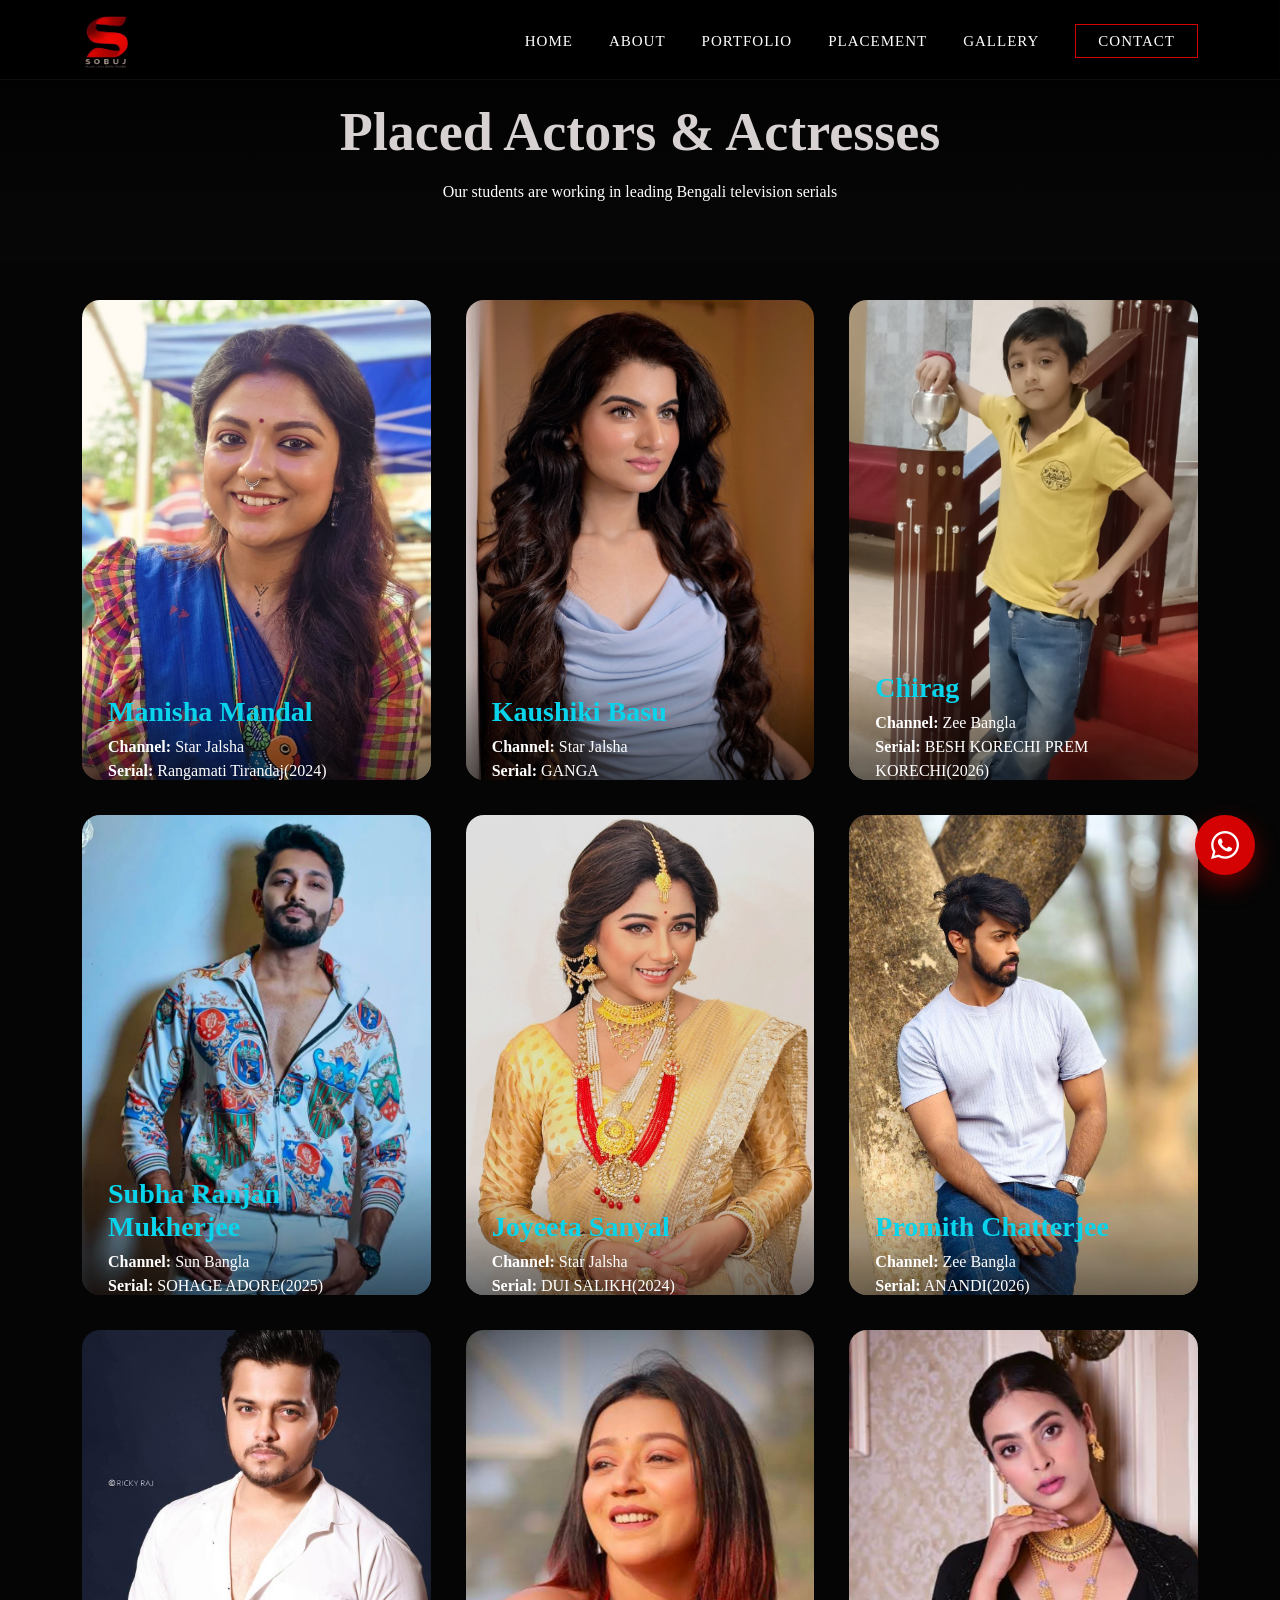
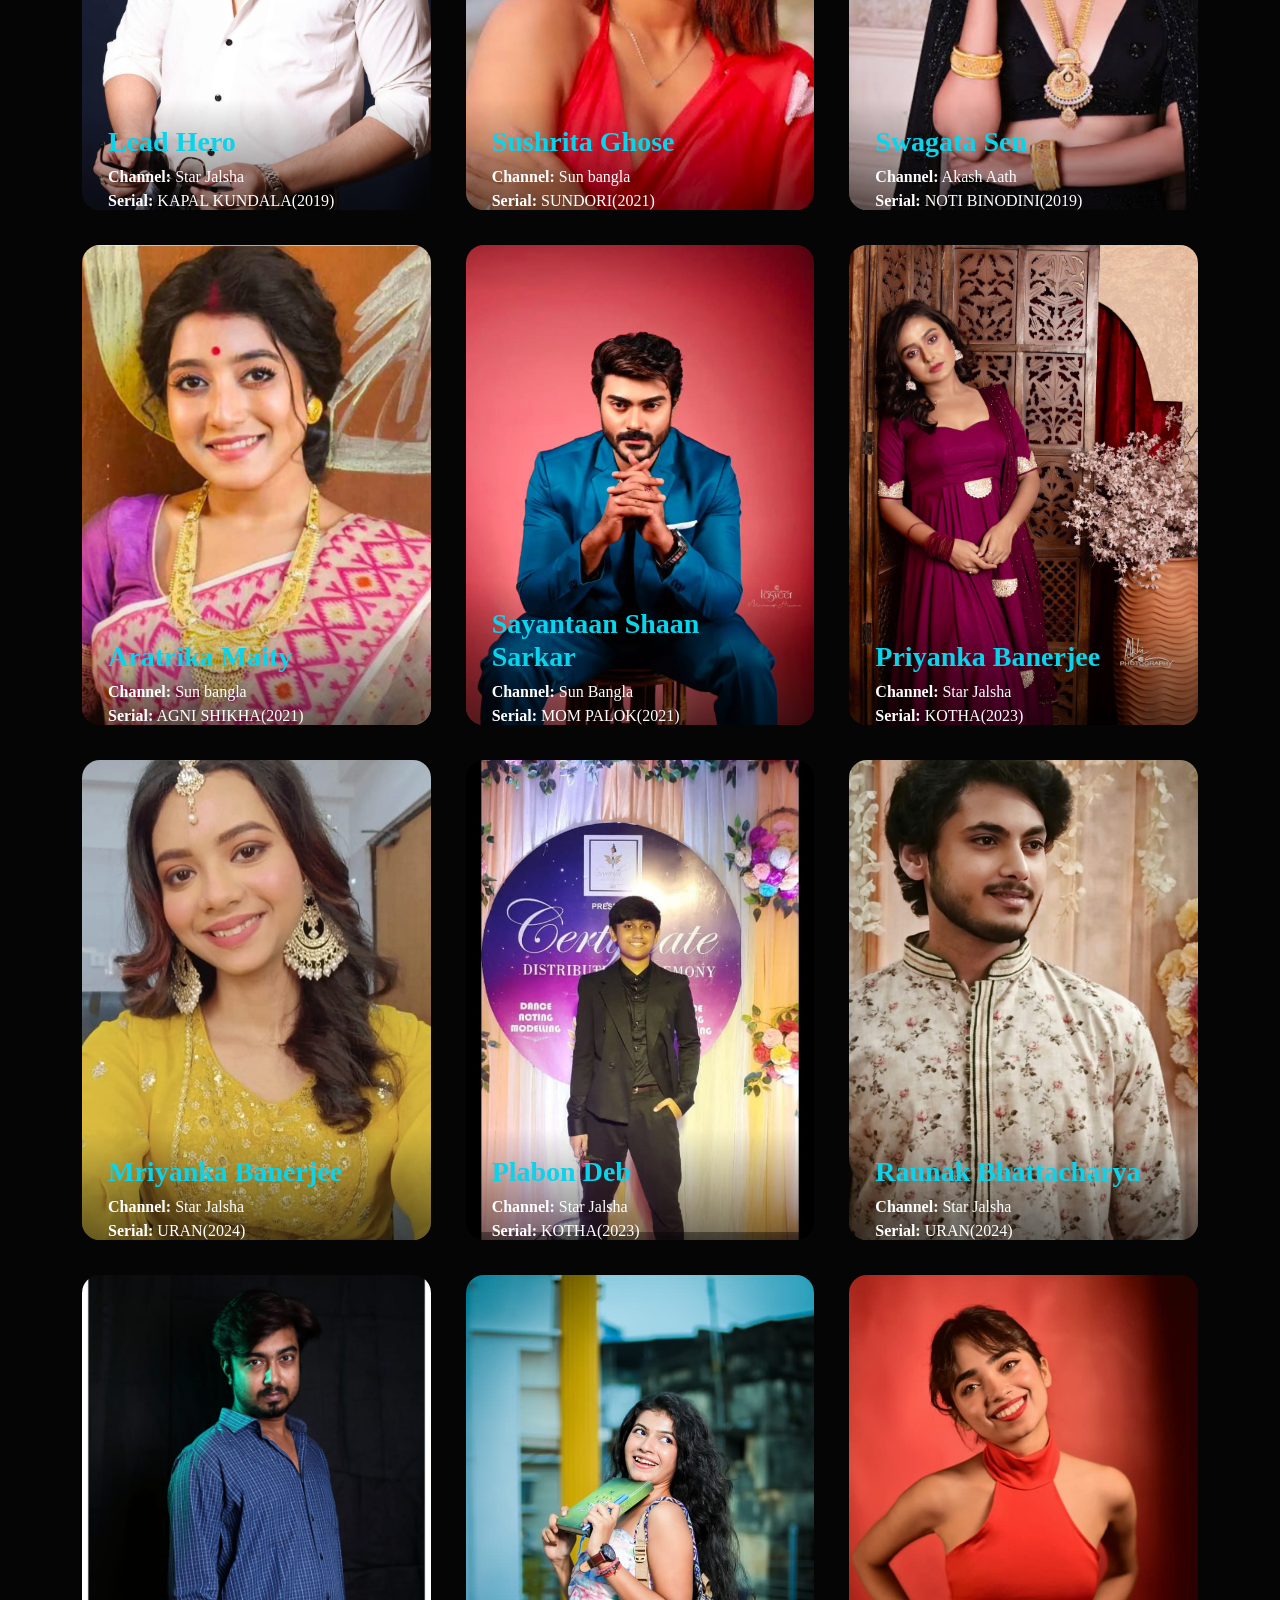
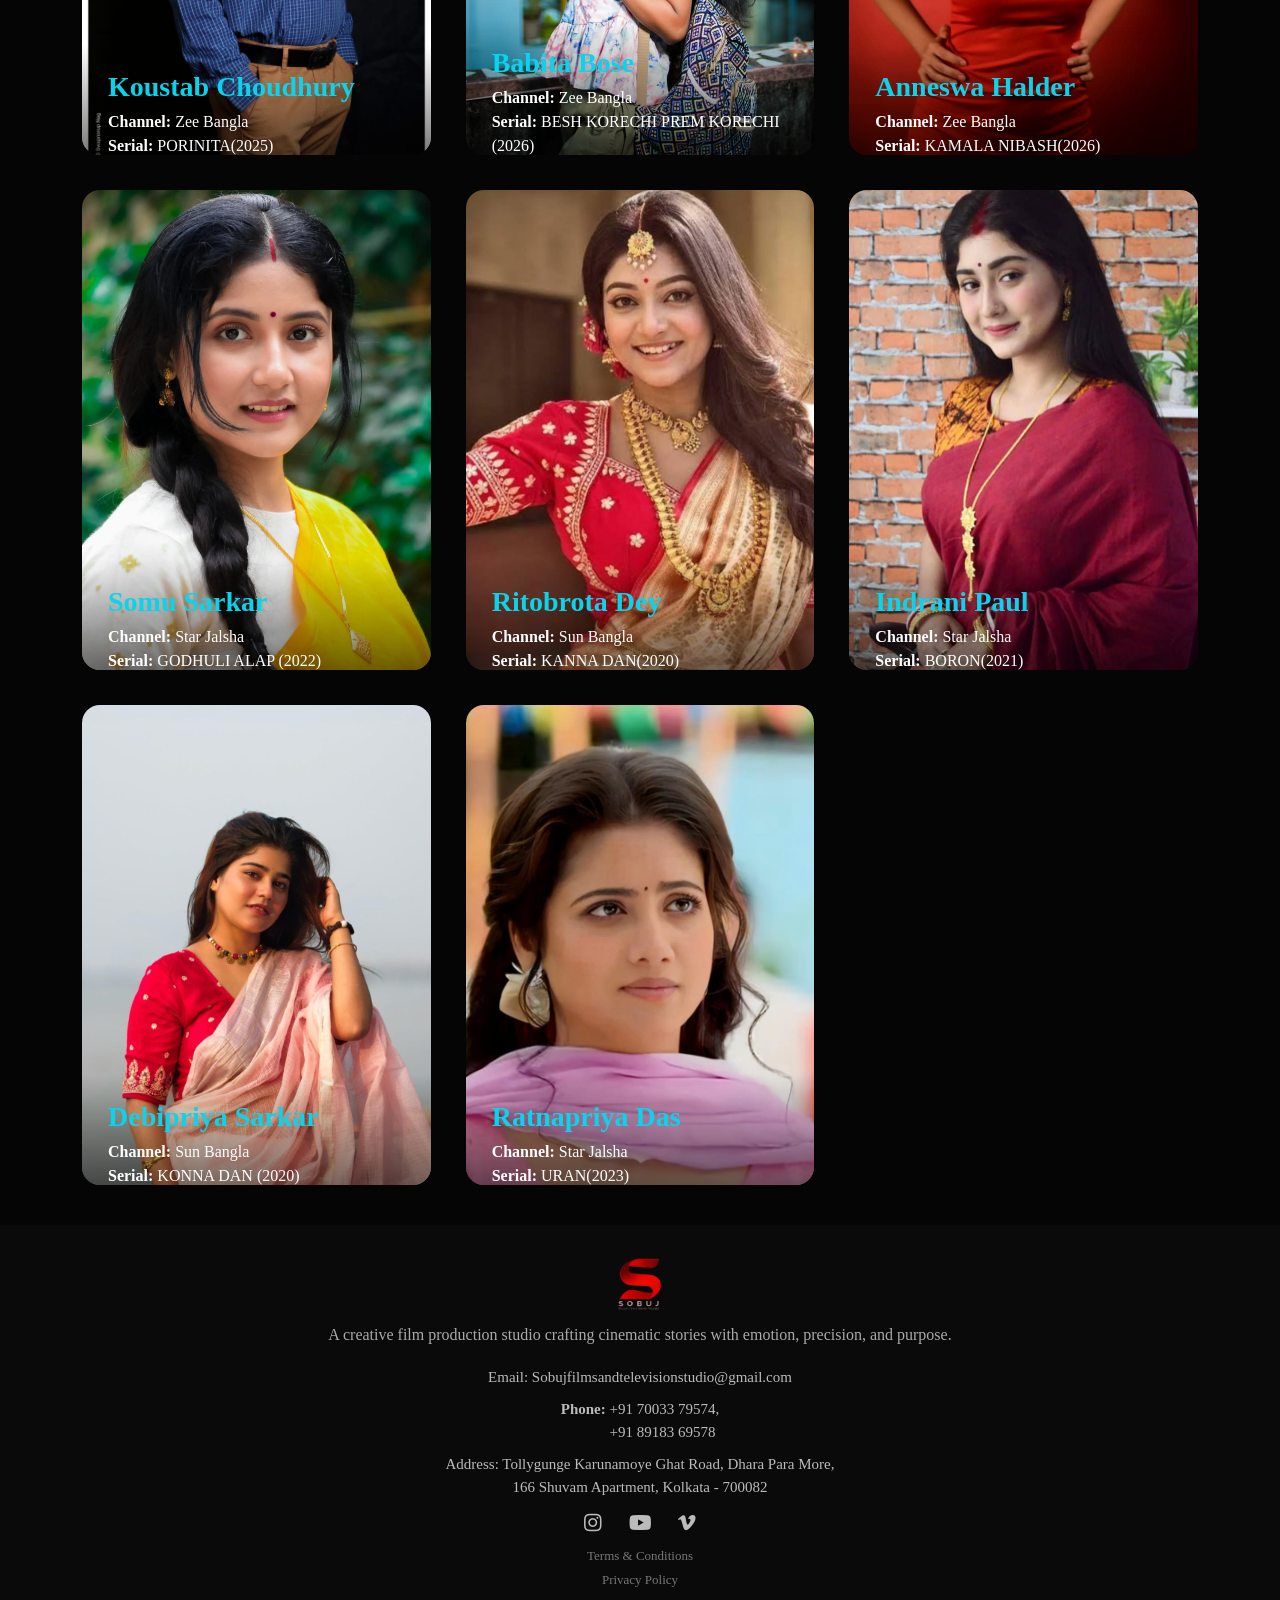
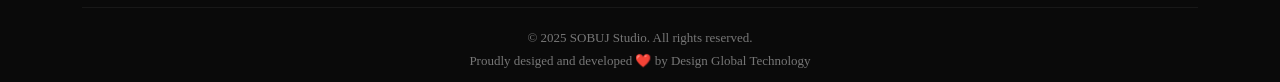
<file: placement.html>
<!doctype html>
<html lang="en">
  <head>
    <meta charset="UTF-8" />
    <meta name="viewport" content="width=device-width, initial-scale=1.0" />
    <title>SOBUJ</title>

    <link
      rel="icon"
      type="image/png"
      href="./assets/android-chrome-512x512.png"
    />

    <link rel="stylesheet" href="./bootstrap/css/bootstrap.min.css" />
    <link rel="stylesheet" href="./fontawesome/css/all.min.css" />
    <link rel="stylesheet" href="./css-folder/placement.css" />
  </head>
  <body>
    <!-- NAVBAR -->
    <nav class="navbar navbar-dark fixed-top custom-navbar">
      <div class="container d-flex align-items-center justify-content-between">
        <!-- <a class="navbar-brand" href="./index.html">NINE<span>STUDIO</span></a> -->

        <a class="navbar-brand" href="index.html">
          <img
            src="assets/logo_2-removebg-preview.png"
            alt="Sobuj Films & Television Studio Logo"
            class="navbar-logo"
          />
        </a>

        <!-- DESKTOP MENU -->
        <ul class="desktop-menu">
          <li><a href="./index.html">Home</a></li>
          <li><a href="./about.html">About</a></li>
          <li><a href="#">Portfolio</a></li>
          <li><a href="./placement.html">Placement</a></li>
          <li><a href="./gallery.html">Gallery</a></li>
          <li><a href="./contact.html" class="desktop-contact">Contact</a></li>
        </ul>

        <!-- HAMBURGER (MOBILE) -->
        <button class="navbar-toggler hamburger" id="menuToggle">
          <span></span>
          <span></span>
          <span></span>
        </button>
      </div>
    </nav>

    <!-- OVERLAY -->
    <div class="offcanvas-overlay" id="offcanvasOverlay"></div>

    <!-- FULLSCREEN MOBILE MENU -->
    <nav class="side-nav" id="sideNav">
      <button class="close-btn" id="closeNav">&times;</button>

      <div class="menu-content">
        <ul class="menu-links">
          <li><a href="./index.html">Home</a></li>
          <li><a href="./about.html">About</a></li>
          <li><a href="#">Portfolio</a></li>
          <li><a href="./placement.html">Placement</a></li>
          <li><a href="./gallery.html">Gallery</a></li>
        </ul>

        <a href="./contact.html" class="menu-contact">Contact</a>
      </div>
    </nav>

    <main class="placement">
      <!-- HERO -->
      <section class="placement-hero">
        <div class="container text-center">
          <h1>Placed Actors & Actresses</h1>
          <p>Our students are working in leading Bengali television serials</p>
        </div>
      </section>

      <!-- ACTOR GRID -->
      <section class="actor-section">
        <div class="container">
          <div class="actor-grid">
            <!-- ACTOR -->
            <div class="actor">
              <img src="assets/placements/img21.jpeg" />

              <div class="actor-overlay">
                <h3>Manisha Mandal</h3>
                <div class="info-line">
                  <strong>Channel:</strong> Star Jalsha
                </div>
                <div class="info-line" style="margin-bottom: 3px;">
                  <strong>Serial:</strong> Rangamati Tirandaj(2024)
                </div>
                <div class="info-line"><strong>Role:</strong> Lead Heroine</div>
                <div class="info-line">
                  <strong>Casted by:</strong> SFTS [Neelabjya]
                </div>
              </div>
            </div>

            <div class="actor">
              <img src="assets/placements/img23.jpeg" />

              <div class="actor-overlay">
                <h3>Kaushiki Basu</h3>
                <div class="info-line">
                  <strong>Channel:</strong> Star Jalsha
                </div>
                <div class="info-line" style="margin-bottom: 3px;"><strong>Serial:</strong> GANGA</div>
                <div class="info-line">
                  <strong>Role:</strong> Nagative Lead ( Urmi)
                </div>
                <div class="info-line">
                  <strong>Casted by:</strong> SFTS [Neelabjya]
                </div>
              </div>
            </div>

            <div class="actor">
              <img src="assets/placements/Untitled design (12)-1.png" />

              <div class="actor-overlay">
                <h3>Chirag</h3>
                <div class="info-line">
                  <strong>Channel:</strong> Zee Bangla
                </div>
                <div class="info-line" style="margin-bottom: 3px;">
                  <strong>Serial:</strong> BESH KORECHI PREM KORECHI(2026)
                </div>
                <div class="info-line"><strong>Role:</strong> Child Lead</div>
                <div class="info-line">
                  <strong>Casted by:</strong> SFTS [Arpita]
                </div>
              </div>
            </div>

            <div class="actor">
              <img src="assets/placements/Untitled design (12).png" />

              <div class="actor-overlay">
                <h3>Subha Ranjan Mukherjee</h3>
                <div class="info-line">
                  <strong>Channel:</strong> Sun Bangla
                </div>
                <div class="info-line" style="margin-bottom: 3px;">
                  <strong>Serial:</strong> SOHAGE ADORE(2025)
                </div>
                <div class="info-line"><strong>Role:</strong> Lead Hero</div>
                <div class="info-line">
                  <strong>Casted by:</strong> SFTS [Arpita]
                </div>
              </div>
            </div>

            <!-- ACTOR -->
            <div class="actor">
              <img src="assets/placements/img9.jpeg" />

              <div class="actor-overlay">
                <h3>Joyeeta Sanyal</h3>
                <div class="info-line">
                  <strong>Channel:</strong> Star Jalsha
                </div>
                <div class="info-line" style="margin-bottom: 3px;">
                  <strong>Serial:</strong> DUI SALIKH(2024)
                </div>
                <div class="info-line">
                  <strong>Role:</strong> Hero's Sister
                </div>
                <div class="info-line"><strong>Casted by:</strong> SFTS</div>
              </div>
            </div>

            <div class="actor">
              <img src="assets/placements/img18.jpeg" />

              <div class="actor-overlay">
                <h3>Promith Chatterjee</h3>
                <div class="info-line">
                  <strong>Channel:</strong> Zee Bangla
                </div>
                <div class="info-line" style="margin-bottom: 3px;">
                  <strong>Serial:</strong> ANANDI(2026)
                </div>
                <div class="info-line">
                  <strong>Role:</strong> Negative Lead character
                </div>
                <div class="info-line">
                  <strong>Casted by:</strong> SFTS [Arpita]
                </div>
              </div>
            </div>

            <div class="actor">
              <img src="assets/placements/img6.jpeg" />

              <div class="actor-overlay">
                <h3>Lead Hero</h3>
                <div class="info-line">
                  <strong>Channel:</strong> Star Jalsha
                </div>
                <div class="info-line" style="margin-bottom: 3px;">
                  <strong>Serial:</strong> KAPAL KUNDALA(2019)
                </div>
                <div class="info-line"><strong>Role:</strong> Lead Hero</div>
                <div class="info-line">
                  <strong>Casted by:</strong> SFTS [Neelabjya]
                </div>
              </div>
            </div>

            <!-- ACTOR -->
            <div class="actor">
              <img src="assets/placements/img7.jpeg" />

              <div class="actor-overlay">
                <h3>Sushrita Ghose</h3>
                <div class="info-line">
                  <strong>Channel:</strong> Sun bangla
                </div>
                <div class="info-line" style="margin-bottom: 3px;">
                  <strong>Serial:</strong> SUNDORI(2021)
                </div>
                <div class="info-line"><strong>Role:</strong>Lead Heroine</div>
                <div class="info-line">
                  <strong>Casted by:</strong> SFTS [Neelabjya]
                </div>
              </div>
            </div>

            <div class="actor">
              <img src="assets/placements/img8.jpeg" />

              <div class="actor-overlay">
                <h3>Swagata Sen</h3>
                <div class="info-line">
                  <strong>Channel:</strong> Akash Aath
                </div>
                <div class="info-line" style="margin-bottom: 3px;">
                  <strong>Serial:</strong> NOTI BINODINI(2019)
                </div>
                <div class="info-line"><strong>Role:</strong> Lead Heroine</div>
                <div class="info-line"><strong>Casted by:</strong> SFTS</div>
              </div>
            </div>

            <div class="actor">
              <img src="assets/placements/Untitled design (12)-2.png" />

              <div class="actor-overlay">
                <h3>Aratrika Maity</h3>
                <div class="info-line">
                  <strong>Channel:</strong> Sun bangla
                </div>
                <div class="info-line" style="margin-bottom: 3px;">
                  <strong>Serial:</strong> AGNI SHIKHA(2021)
                </div>
                <div class="info-line">
                  <strong>Role:</strong> Lead Heroine Female
                </div>
                <div class="info-line">
                  <strong>Casted by:</strong> SFTS [Neelabjya]
                </div>
              </div>
            </div>

            <!-- ACTOR -->
            <div class="actor">
              <img src="assets/placements/img10.jpeg" />

              <div class="actor-overlay">
                <h3>Sayantaan Shaan Sarkar</h3>
                <div class="info-line">
                  <strong>Channel:</strong> Sun Bangla
                </div>
                <div class="info-line" style="margin-bottom: 3px;">
                  <strong>Serial:</strong> MOM PALOK(2021)
                </div>
                <div class="info-line">
                  <strong>Role:</strong> One the the Lead Hero
                </div>
                <div class="info-line"><strong>Casted by:</strong> SFTS</div>
              </div>
            </div>

            <div class="actor">
              <img src="assets/placements/img11.jpeg" />

              <div class="actor-overlay">
                <h3>Priyanka Banerjee</h3>
                <div class="info-line">
                  <strong>Channel:</strong> Star Jalsha
                </div>
                <div class="info-line" style="margin-bottom: 3px;">
                  <strong>Serial:</strong> KOTHA(2023)
                </div>
                <div class="info-line">
                  <strong>Role:</strong> One of the Lead
                </div>
                <div class="info-line"><strong>Casted by:</strong> SFTS</div>
              </div>
            </div>

            <div class="actor">
              <img src="assets/placements/img12.jpeg" />

              <div class="actor-overlay">
                <h3>Mriyanka Banerjee</h3>
                <div class="info-line">
                  <strong>Channel:</strong> Star Jalsha
                </div>
                <div class="info-line" style="margin-bottom: 3px;"><strong>Serial:</strong> URAN(2024)</div>
                <div class="info-line">
                  <strong>Role:</strong> Character - Mili
                </div>
                <div class="info-line"><strong>Casted by:</strong> SFTS</div>
              </div>
            </div>

            <!-- ACTOR -->
            <div class="actor">
              <img src="assets/placements/img13.jpeg" />

              <div class="actor-overlay">
                <h3>Plabon Deb</h3>
                <div class="info-line">
                  <strong>Channel:</strong> Star Jalsha
                </div>
                <div class="info-line" style="margin-bottom: 3px;">
                  <strong>Serial:</strong> KOTHA(2023)
                </div>
                <div class="info-line">
                  <strong>Role:</strong> Hero's Childhood
                </div>
                <div class="info-line"><strong>Casted by:</strong> SFTS</div>
              </div>
            </div>

            <div class="actor">
              <img src="assets/placements/img14.jpeg" />

              <div class="actor-overlay">
                <h3>Raunak Bhattacharya</h3>
                <div class="info-line">
                  <strong>Channel:</strong> Star Jalsha
                </div>
                <div class="info-line"  style="margin-bottom: 3px;"><strong>Serial:</strong> URAN(2024)</div>
                <div class="info-line">
                  <strong>Role:</strong> Bariri Choto Chele :
                  Shibnath
                </div>
                <div class="info-line">
                  <strong>Casted by:</strong> SFTS 
                </div>
              </div>
            </div>

            <div class="actor">
              <img src="assets/placements/img15.jpeg" />

              <div class="actor-overlay">
                <h3>Koustab Choudhury</h3>
                <div class="info-line">
                  <strong>Channel:</strong> Zee Bangla
                </div>
                <div class="info-line" style="margin-bottom: 3px;">
                  <strong>Serial:</strong> PORINITA(2025)
                </div>
                <div class="info-line">
                  <strong>Role:</strong> Koustab Choudhury
                </div>
                <div class="info-line">
                  <strong>Casted by:</strong> SFTS [Arpita]
                </div>
              </div>
            </div>

            <!-- ACTOR -->
            <div class="actor">
              <img src="assets/placements/img16.jpeg" />

              <div class="actor-overlay">
                <h3>Babita Bose</h3>
                <div class="info-line">
                  <strong>Channel:</strong> Zee Bangla
                </div>
                <div class="info-line" style="margin-bottom: 3px;">
                  <strong>Serial:</strong> BESH KORECHI PREM KORECHI (2026)
                </div>
                <div class="info-line">
                  <strong>Role:</strong> Heroine's Friend
                </div>
                <div class="info-line">
                  <strong>Casted by:</strong> SFTS [Arpita]
                </div>
              </div>
            </div>

            <div class="actor">
              <img src="assets/placements/img17.jpeg" />

              <div class="actor-overlay">
                <h3>Anneswa Halder</h3>
                <div class="info-line">
                  <strong>Channel:</strong> Zee Bangla
                </div>
                <div class="info-line" style="margin-bottom: 3px;">
                  <strong>Serial:</strong> KAMALA NIBASH(2026)
                </div>
                <div class="info-line">
                  <strong>Role:</strong> Heroine's Best friend
                </div>
                <div class="info-line">
                  <strong>Casted by:</strong> SFTS [Arpita]
                </div>
              </div>
            </div>

            <div class="actor">
              <img src="assets/placements/img5.jpeg" />

              <div class="actor-overlay">
                <h3>Somu Sarkar</h3>
                <div class="info-line">
                  <strong>Channel:</strong> Star Jalsha
                </div>
                <div class="info-line" style="margin-bottom: 3px;">
                  <strong>Serial:</strong> GODHULI ALAP (2022)
                </div>
                <div class="info-line"><strong>Role:</strong> Lead heroine</div>
                <div class="info-line">
                  <strong>Casted by:</strong> SFTS [Neelabjya]
                </div>
              </div>
            </div>

            <!-- ACTOR -->
            <div class="actor">
              <img src="assets/placements/img2.jpeg" />

              <div class="actor-overlay">
                <h3>Ritobrota Dey</h3>
                <div class="info-line">
                  <strong>Channel:</strong> Sun Bangla
                </div>
                <div class="info-line" style="margin-bottom: 3px;">
                  <strong>Serial:</strong> KANNA DAN(2020)
                </div>
                <div class="info-line">
                  <strong>Role:</strong> one of the Lead
                </div>
                <div class="info-line">
                  <strong>Casted by:</strong> SFTS [Neelabjya]
                </div>
              </div>
            </div>

            <div class="actor">
              <img src="assets/placements/img3.jpeg" />

              <div class="actor-overlay">
                <h3>Indrani Paul</h3>
                <div class="info-line">
                  <strong>Channel:</strong> Star Jalsha
                </div>
                <div class="info-line" style="margin-bottom: 3px;">
                  <strong>Serial:</strong> BORON(2021)
                </div>
                <div class="info-line"><strong>Role:</strong> Lead Heroine</div>
                <div class="info-line">
                  <strong>Casted by:</strong> SFTS [Neelabjya]
                </div>
              </div>
            </div>

            <div class="actor">
              <img src="assets/placements/img22.jpeg" />

              <div class="actor-overlay">
                <h3>Debipriya Sarkar</h3>
                <div class="info-line">
                  <strong>Channel:</strong> Sun Bangla
                </div>
                <div class="info-line" style="margin-bottom: 3px;">
                  <strong>Serial:</strong> KONNA DAN (2020)
                </div>
                <div class="info-line"><strong>Role:</strong> Hero' Sister</div>
                <div class="info-line"><strong>Casted by:</strong> SFTS</div>
              </div>
            </div>

            <div class="actor">
              <img src="assets/placements/img1.jpeg" />

              <div class="actor-overlay">
                <h3>Ratnapriya Das</h3>
                <div class="info-line">
                  <strong>Channel:</strong> Star Jalsha
                </div>
                <div class="info-line" style="margin-bottom: 3px;"><strong>Serial:</strong> URAN(2023)</div>
                <div class="info-line">
                  <strong>Role:</strong> Lead Heroine Female
                </div>
                <div class="info-line">
                  <strong>Casted by:</strong> SFTS [Neelabjya]
                </div>
              </div>
            </div>
          </div>
        </div>
      </section>
    </main>

    <!-- Floating WhatsApp Button -->
    <a
     href="https://wa.me/918918369578?text=Hello,%20I’d%20would%20like%20to%20inquire%20about%20film%20production%20services."
      class="whatsapp-float"
      target="_blank"
      aria-label="Chat on WhatsApp"
    >
      <i class="fab fa-whatsapp"></i>
    </a>

    <!-- FOOTER -->
    <footer class="site-footer">
      <div class="container">
        <!-- Brand -->
        <div class="footer-brand-centered">
          <!-- <a href="index.html" class="footer-logo-link">
            <h2>NINE<span>STUDIO</span></h2>
          </a> -->
          <a class="navbar-brand" href="index.html">
            <img
              src="assets/logo_2-removebg-preview.png"
              alt="Sobuj Films & Television Studio Logo"
              class="footer-logo"
            />
          </a>

          <p>
            A creative film production studio crafting cinematic stories with
            emotion, precision, and purpose.
          </p>
        </div>

        <!-- Contact -->
        <div class="footer-contact-centered">
          <p>
            Email:
            <a href="mailto:Sobujfilmsandtelevisionstudio@gmail.com"
              >Sobujfilmsandtelevisionstudio@gmail.com</a
            >
          </p>
          <p>
            <strong>Phone:</strong>
            <a href="tel:+917003379574">+91 70033 79574</a>, <br />
            <a style="margin-left: 45px" href="tel:+918918369578"
              >+91 89183 69578</a
            >
          </p>

          <p>
            Address:
            <a
              href="https://www.google.com/maps/place/Sobuj+Films+%26+Television+Studio/@22.4849484,88.3363749,17z/data=!4m14!1m7!3m6!1s0x3a02710025c06d01:0xdf983659ba85a15b!2sSobuj+Films+%26+Television+Studio!8m2!3d22.4849101!4d88.3363674!16s%2Fg%2F11xnsm11b7!3m5!1s0x3a02710025c06d01:0xdf983659ba85a15b!8m2!3d22.4849101!4d88.3363674!16s%2Fg%2F11xnsm11b7?hl=en&entry=ttu&g_ep=EgoyMDI2MDIyNC4wIKXMDSoASAFQAw%3D%3D"
              target="_blank"
              rel="noopener noreferrer"
            >
              Tollygunge Karunamoye Ghat Road, Dhara Para More,
              <br />
              166 Shuvam Apartment, Kolkata - 700082
            </a>
          </p>

          <div class="footer-socials">
            <a href="#"><i class="fab fa-instagram"></i></a>
            <a href="#"><i class="fab fa-youtube"></i></a>
            <a href="#"><i class="fab fa-vimeo-v"></i></a>
          </div>
        </div>

        <div class="terms-and-policy">
          <ul>
            <li>
              <a href="terms.html">Terms & Conditions</a>
            </li>
            <li><a href="policy.html">Privacy Policy</a></li>
          </ul>
        </div>

        <!-- Bottom -->
        <div class="footer-bottom">
          <p>© 2025 SOBUJ Studio. All rights reserved.</p>
          <span
            >Proudly desiged and developed ❤️ by
            <a target="_blank" href="https://designglobal.in/"
              >Design Global Technology</a
            ></span
          >
        </div>
      </div>
    </footer>

    <!-- Contact Modal -->
    <!-- Modal -->
    <!-- <div class="modal fade custom-modal" id="enquiryModal" tabindex="-1">
  <div class="modal-dialog modal-dialog-centered">
    <div class="modal-content custom-modal-box">

      <div class="modal-header custom-header">
        <h5 style="color: white;">Get in Touch</h5>

        <button
          type="button"
          class="btn-close btn-close-white"
          id="modalCloseBtn"
          data-bs-dismiss="modal"
        ></button>
      </div>

      <div class="modal-body">

        <p class="modal-sub">
          Tell us about your project and we will contact you.
        </p>

        <form id="enquiryForm" class="modal-form">

          <input type="text" placeholder="Your Name" required />

          <input type="email" placeholder="Email Address" required />

          <input type="text" placeholder="Contact Number" required />

          <textarea placeholder="Your Message"></textarea>

          <button type="submit" class="modal-btn">
            Send Enquiry
          </button>

        </form>

      </div>

    </div>
  </div>
</div> -->

    <script src="./bootstrap/js/bootstrap.bundle.min.js"></script>
    <!-- <script src="js-folder/modal.js"></script> -->

    <!-- <script src="./js-folder/lenis.min.js"></script> -->
    <script src="./js-folder/placement.js"></script>
  </body>
</html>
</file>
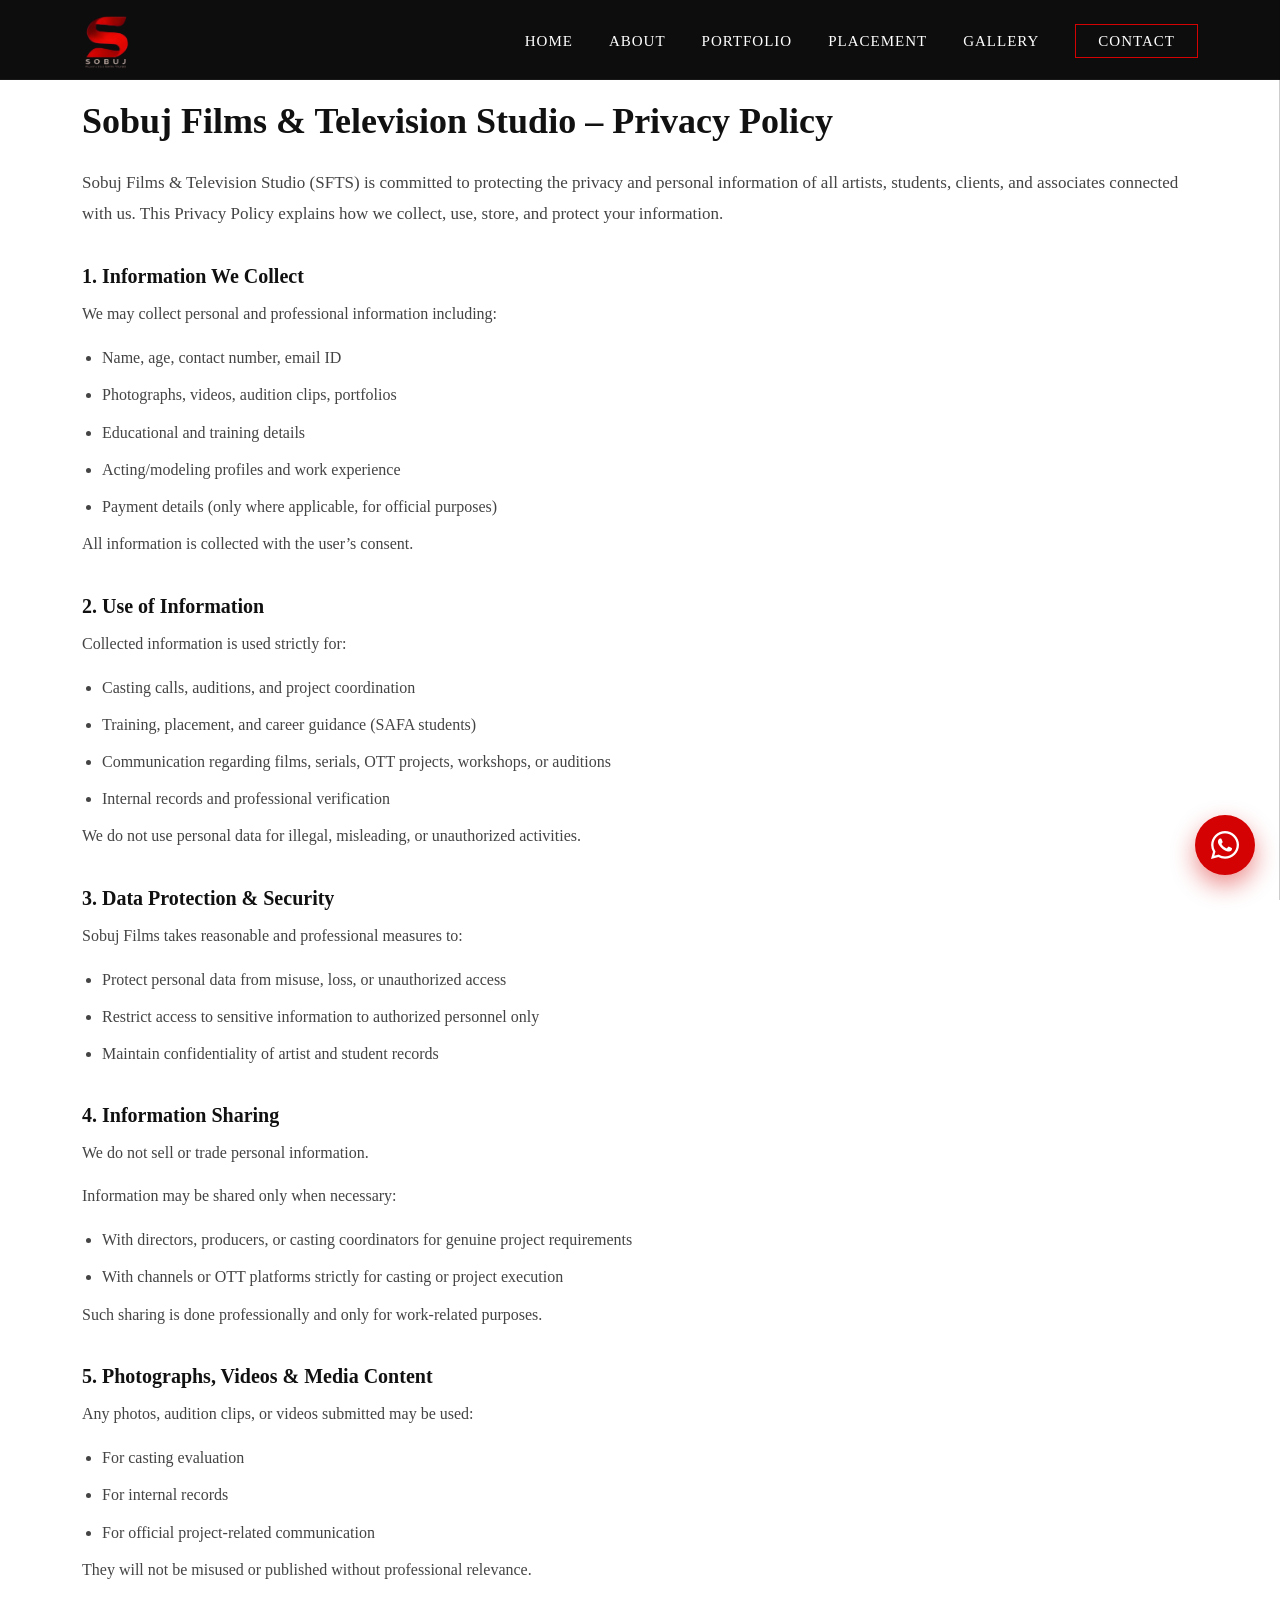
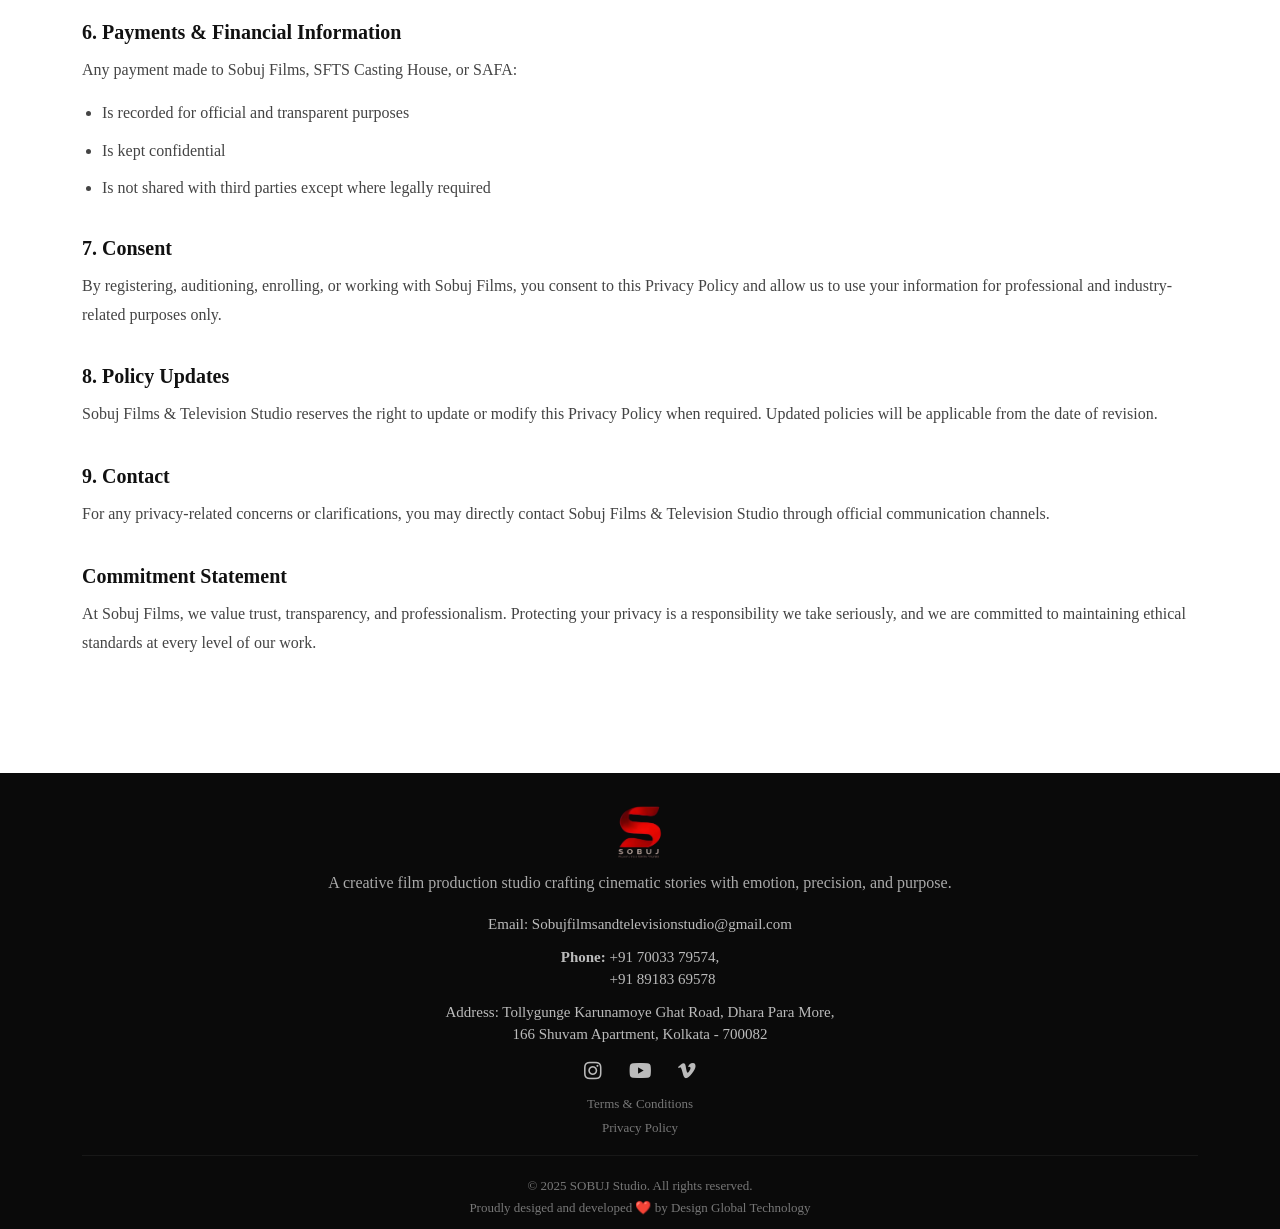
<file: policy.html>
<!doctype html>
<html lang="en">
  <head>
    <meta charset="UTF-8" />
    <meta name="viewport" content="width=device-width, initial-scale=1.0" />
    <title>PRIVACY POLICY</title>

    <link
      rel="icon"
      type="image/png"
      href="./assets/android-chrome-512x512.png"
    />

    <link rel="stylesheet" href="./bootstrap/css/bootstrap.min.css" />
    <link rel="stylesheet" href="./fontawesome/css/all.min.css" />
    <link rel="stylesheet" href="./css-folder/policy.css" />
  </head>
  <body>
    <!-- NAVBAR -->
    <nav class="navbar navbar-dark fixed-top custom-navbar">
      <div class="container d-flex align-items-center justify-content-between">
        <!-- <a class="navbar-brand" href="./index.html">NINE<span>STUDIO</span></a> -->

        <a class="navbar-brand" href="index.html">
          <img
            src="assets/logo_2-removebg-preview.png"
            alt="Sobuj Films & Television Studio Logo"
            class="navbar-logo"
          />
        </a>

        <!-- DESKTOP MENU -->
        <ul class="desktop-menu">
          <li><a href="./index.html">Home</a></li>
          <li><a href="./about.html">About</a></li>
          <li><a href="#">Portfolio</a></li>
          <li><a href="./placement.html">Placement</a></li>

          <li><a href="./gallery.html">Gallery</a></li>
          <li><a href="./contact.html" class="desktop-contact">Contact</a></li>
        </ul>

        <!-- HAMBURGER (MOBILE) -->
        <button class="navbar-toggler hamburger" id="menuToggle">
          <span></span>
          <span></span>
          <span></span>
        </button>
      </div>
    </nav>

    <!-- OVERLAY -->
    <div class="offcanvas-overlay" id="offcanvasOverlay"></div>

    <!-- FULLSCREEN MOBILE MENU -->
    <nav class="side-nav" id="sideNav">
      <button class="close-btn" id="closeNav">&times;</button>

      <div class="menu-content">
        <ul class="menu-links">
          <li><a href="./index.html">Home</a></li>
          <li><a href="./about.html">About</a></li>
          <li><a href="#">Portfolio</a></li>
          <li><a href="./placement.html">Placement</a></li>

          <li><a href="./gallery.html">Gallery</a></li>
        </ul>

        <a href="./contact.html" class="menu-contact">Contact</a>
      </div>
    </nav>

    <main>
      <section class="legal-page">
        <div class="container">
          <h1>Sobuj Films & Television Studio – Privacy Policy</h1>

          <p class="legal-intro">
            Sobuj Films & Television Studio (SFTS) is committed to protecting
            the privacy and personal information of all artists, students,
            clients, and associates connected with us. This Privacy Policy
            explains how we collect, use, store, and protect your information.
          </p>

          <h3>1. Information We Collect</h3>
          <p>We may collect personal and professional information including:</p>
          <ul>
            <li>Name, age, contact number, email ID</li>
            <li>Photographs, videos, audition clips, portfolios</li>
            <li>Educational and training details</li>
            <li>Acting/modeling profiles and work experience</li>
            <li>
              Payment details (only where applicable, for official purposes)
            </li>
          </ul>
          <p>All information is collected with the user’s consent.</p>

          <h3>2. Use of Information</h3>
          <p>Collected information is used strictly for:</p>
          <ul>
            <li>Casting calls, auditions, and project coordination</li>
            <li>Training, placement, and career guidance (SAFA students)</li>
            <li>
              Communication regarding films, serials, OTT projects, workshops,
              or auditions
            </li>
            <li>Internal records and professional verification</li>
          </ul>
          <p>
            We do not use personal data for illegal, misleading, or unauthorized
            activities.
          </p>

          <h3>3. Data Protection & Security</h3>
          <p>Sobuj Films takes reasonable and professional measures to:</p>
          <ul>
            <li>
              Protect personal data from misuse, loss, or unauthorized access
            </li>
            <li>
              Restrict access to sensitive information to authorized personnel
              only
            </li>
            <li>Maintain confidentiality of artist and student records</li>
          </ul>

          <h3>4. Information Sharing</h3>
          <p>We do not sell or trade personal information.</p>
          <p>Information may be shared only when necessary:</p>
          <ul>
            <li>
              With directors, producers, or casting coordinators for genuine
              project requirements
            </li>
            <li>
              With channels or OTT platforms strictly for casting or project
              execution
            </li>
          </ul>
          <p>
            Such sharing is done professionally and only for work-related
            purposes.
          </p>

          <h3>5. Photographs, Videos & Media Content</h3>
          <p>Any photos, audition clips, or videos submitted may be used:</p>
          <ul>
            <li>For casting evaluation</li>
            <li>For internal records</li>
            <li>For official project-related communication</li>
          </ul>
          <p>
            They will not be misused or published without professional
            relevance.
          </p>

          <h3>6. Payments & Financial Information</h3>
          <p>Any payment made to Sobuj Films, SFTS Casting House, or SAFA:</p>
          <ul>
            <li>Is recorded for official and transparent purposes</li>
            <li>Is kept confidential</li>
            <li>
              Is not shared with third parties except where legally required
            </li>
          </ul>

          <h3>7. Consent</h3>
          <p>
            By registering, auditioning, enrolling, or working with Sobuj Films,
            you consent to this Privacy Policy and allow us to use your
            information for professional and industry-related purposes only.
          </p>

          <h3>8. Policy Updates</h3>
          <p>
            Sobuj Films & Television Studio reserves the right to update or
            modify this Privacy Policy when required. Updated policies will be
            applicable from the date of revision.
          </p>

          <h3>9. Contact</h3>
          <p>
            For any privacy-related concerns or clarifications, you may directly
            contact Sobuj Films & Television Studio through official
            communication channels.
          </p>

          <h3>Commitment Statement</h3>
          <p>
            At Sobuj Films, we value trust, transparency, and professionalism.
            Protecting your privacy is a responsibility we take seriously, and
            we are committed to maintaining ethical standards at every level of
            our work.
          </p>
        </div>
      </section>
    </main>

    <!-- Floating WhatsApp Button -->
    <a
     href="https://wa.me/918918369578?text=Hello,%20I’d%20would%20like%20to%20inquire%20about%20film%20production%20services."
      class="whatsapp-float"
      target="_blank"
      aria-label="Chat on WhatsApp"
    >
      <i class="fab fa-whatsapp"></i>
    </a>

    <!-- FOOTER -->
    <footer class="site-footer">
      <div class="container">
        <!-- Brand -->
        <div class="footer-brand-centered">
          <!-- <a href="index.html" class="footer-logo-link">
            <h2>NINE<span>STUDIO</span></h2>
          </a> -->
          <a class="navbar-brand" href="index.html">
            <img
              src="assets/logo_2-removebg-preview.png"
              alt="Sobuj Films & Television Studio Logo"
              class="footer-logo"
            />
          </a>

          <p>
            A creative film production studio crafting cinematic stories with
            emotion, precision, and purpose.
          </p>
        </div>

        <!-- Contact -->
        <div class="footer-contact-centered">
          <p>
            Email:
            <a href="mailto:Sobujfilmsandtelevisionstudio@gmail.com"
              >Sobujfilmsandtelevisionstudio@gmail.com</a
            >
          </p>
          <p>
            <strong>Phone:</strong>
            <a href="tel:+917003379574">+91 70033 79574</a>, <br />
            <a style="margin-left: 45px" href="tel:+918918369578"
              >+91 89183 69578</a
            >
          </p>

          <p>
            Address:
            <a
              href="https://www.google.com/maps/place/Sobuj+Films+%26+Television+Studio/@22.4849484,88.3363749,17z/data=!4m14!1m7!3m6!1s0x3a02710025c06d01:0xdf983659ba85a15b!2sSobuj+Films+%26+Television+Studio!8m2!3d22.4849101!4d88.3363674!16s%2Fg%2F11xnsm11b7!3m5!1s0x3a02710025c06d01:0xdf983659ba85a15b!8m2!3d22.4849101!4d88.3363674!16s%2Fg%2F11xnsm11b7?hl=en&entry=ttu&g_ep=EgoyMDI2MDIyNC4wIKXMDSoASAFQAw%3D%3D"
              target="_blank"
              rel="noopener noreferrer"
            >
              Tollygunge Karunamoye Ghat Road, Dhara Para More,
              <br />
              166 Shuvam Apartment, Kolkata - 700082
            </a>
          </p>

          

          <div class="footer-socials">
            <a href="#"><i class="fab fa-instagram"></i></a>
            <a href="#"><i class="fab fa-youtube"></i></a>
            <a href="#"><i class="fab fa-vimeo-v"></i></a>
          </div>
        </div>

        <div class="terms-and-policy">
          <ul>
            <li>
              <a href="terms.html">Terms & Conditions</a>
            </li>
            <li><a href="policy.html">Privacy Policy</a></li>
          </ul>
        </div>

        <!-- Bottom -->
        <div class="footer-bottom">
          <p>© 2025 SOBUJ Studio. All rights reserved.</p>
          <span
            >Proudly desiged and developed ❤️ by
            <a target="_blank" href="https://designglobal.in/"
              >Design Global Technology</a
            ></span
          >
        </div>
      </div>
    </footer>

    <!-- Contact Modal -->
    <!-- Modal -->
    <!-- <div class="modal fade custom-modal" id="enquiryModal" tabindex="-1">
  <div class="modal-dialog modal-dialog-centered">
    <div class="modal-content custom-modal-box">

      <div class="modal-header custom-header">
        <h5 style="color: white;">Get in Touch</h5>

        <button
          type="button"
          class="btn-close btn-close-white"
          id="modalCloseBtn"
          data-bs-dismiss="modal"
        ></button>
      </div>

      <div class="modal-body">

        <p class="modal-sub">
          Tell us about your project and we will contact you.
        </p>

        <form id="enquiryForm" class="modal-form">

          <input type="text" placeholder="Your Name" required />

          <input type="email" placeholder="Email Address" required />

          <input type="text" placeholder="Contact Number" required />

          <textarea placeholder="Your Message"></textarea>

          <button type="submit" class="modal-btn">
            Send Enquiry
          </button>

        </form>

      </div>

    </div>
  </div>
</div> -->

    <script src="./bootstrap/js/bootstrap.bundle.min.js"></script>
    <!-- <script src="js-folder/modal.js"></script> -->

    <script src="./js-folder/policy.js"></script>
  </body>
</html>
</file>
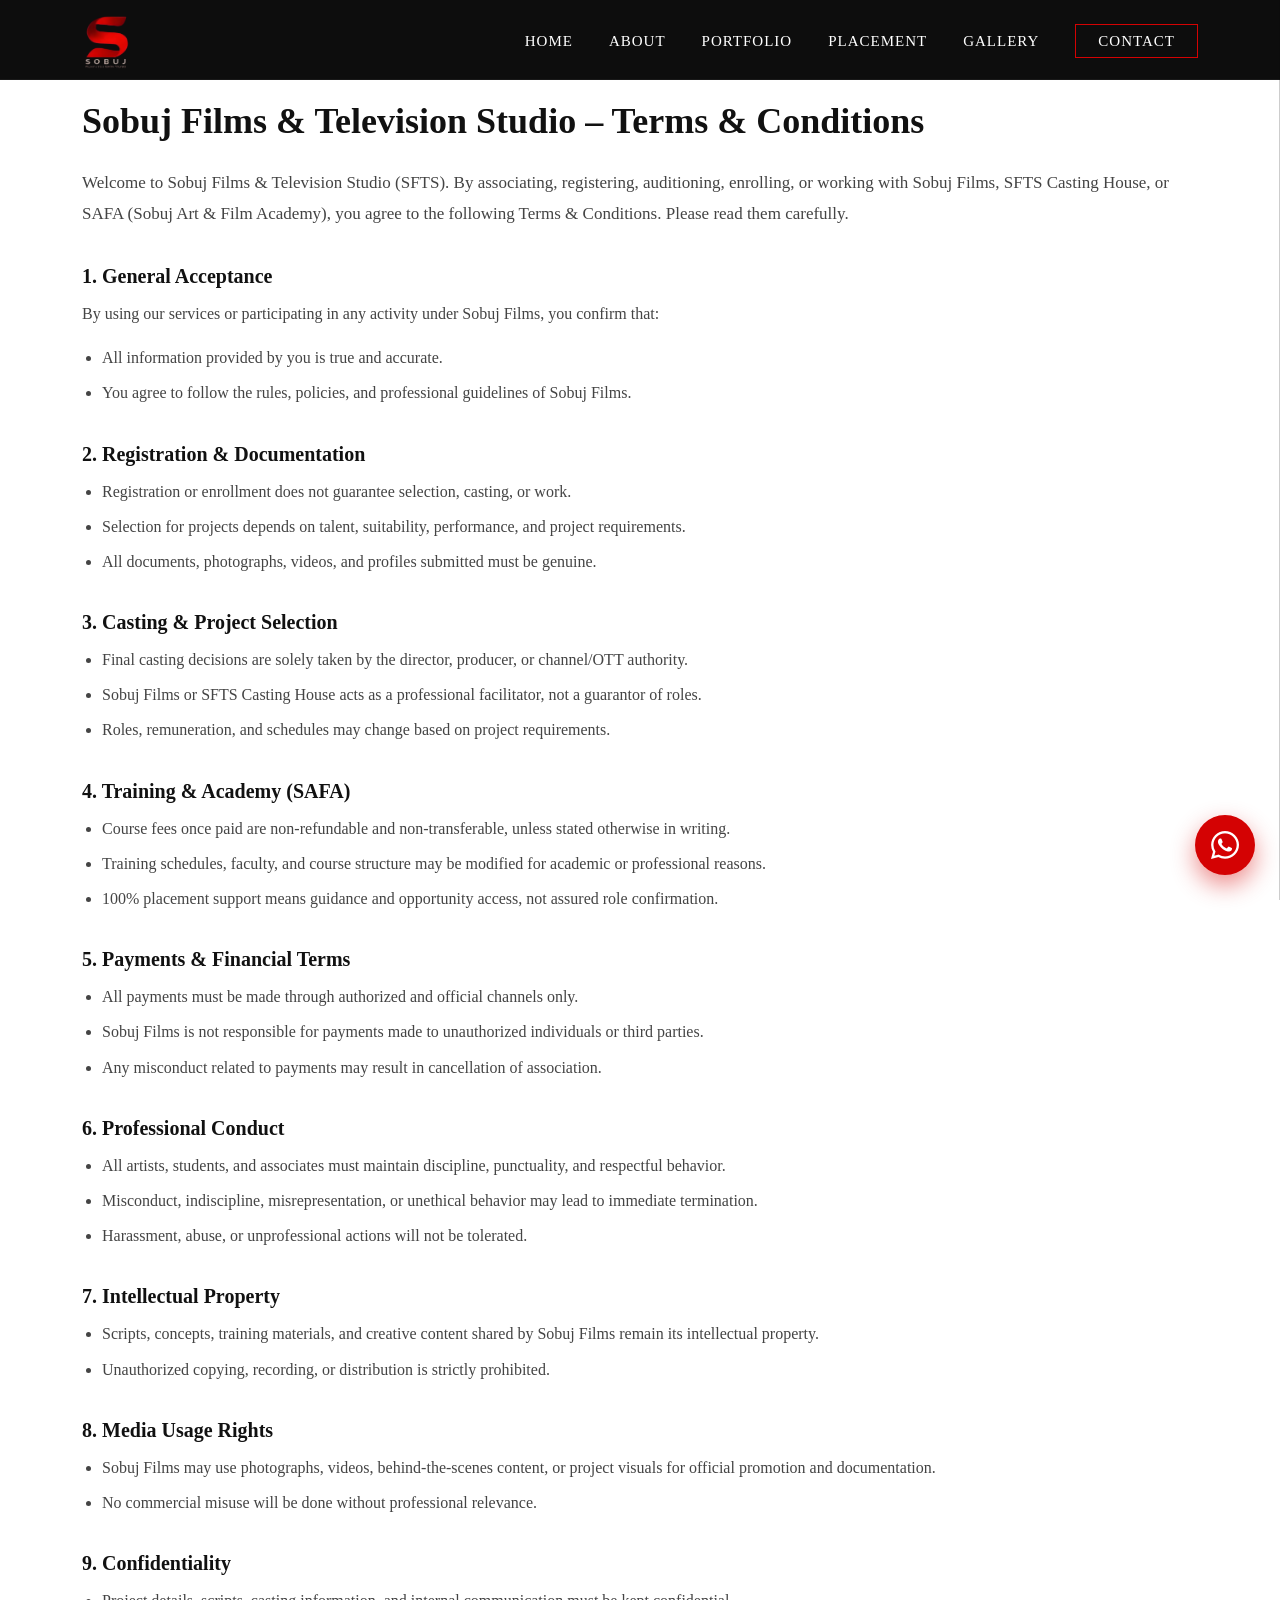
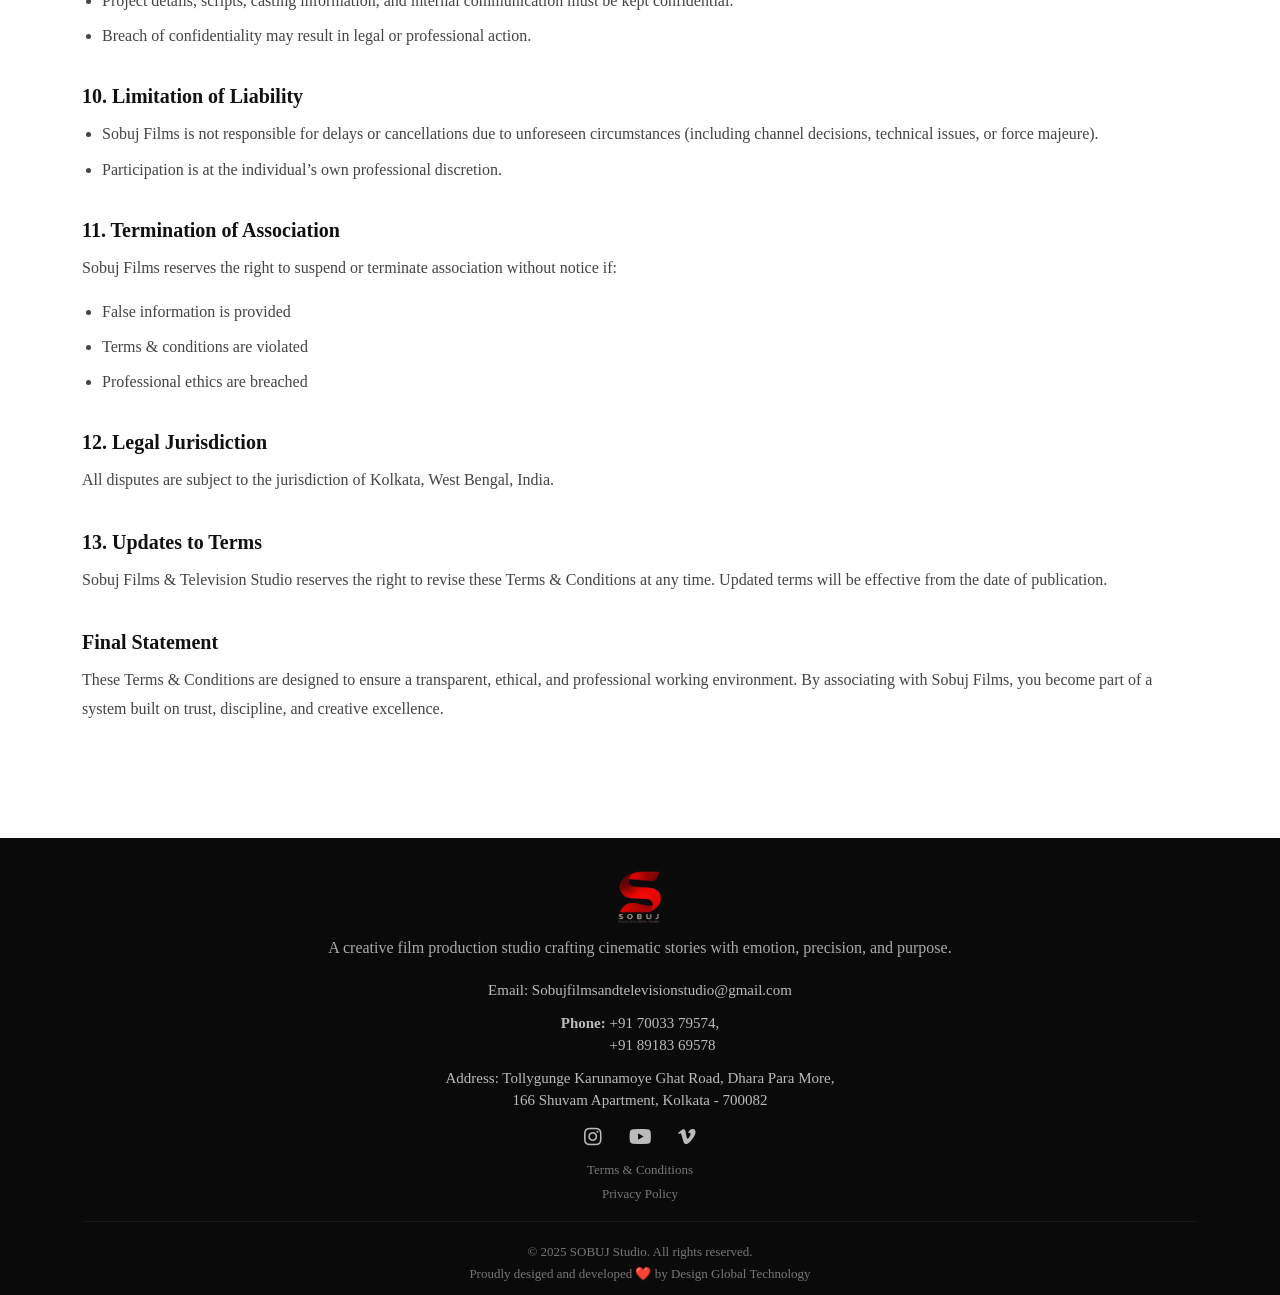
<file: terms.html>
<!DOCTYPE html>
<html lang="en">
  <head>
    <meta charset="UTF-8" />
    <meta name="viewport" content="width=device-width, initial-scale=1.0" />
    <title>TERMS AND CONDITIONS</title>

    <link rel="icon" type="image/png" href="./assets/android-chrome-512x512.png">

    <link rel="stylesheet" href="./bootstrap/css/bootstrap.min.css" />
    <link rel="stylesheet" href="./fontawesome/css/all.min.css" />
    <link rel="stylesheet" href="./css-folder/terms.css" />
  </head>
  <body>
    <!-- NAVBAR -->
    <nav class="navbar navbar-dark fixed-top custom-navbar">
      <div class="container d-flex align-items-center justify-content-between">
        <!-- <a class="navbar-brand" href="./index.html">NINE<span>STUDIO</span></a> -->

         <a class="navbar-brand" href="index.html">
          <img
            src="assets/logo_2-removebg-preview.png"
            alt="Sobuj Films & Television Studio Logo"
            class="navbar-logo"
          />
        </a>

        <!-- DESKTOP MENU -->
        <ul class="desktop-menu">
          <li><a href="./index.html">Home</a></li>
          <li><a href="./about.html">About</a></li>
          <li><a href="#">Portfolio</a></li>
          <li><a href="./placement.html">Placement</a></li>

          <li><a href="./gallery.html">Gallery</a></li>
          <li><a href="./contact.html" class="desktop-contact">Contact</a></li>
        </ul>

        <!-- HAMBURGER (MOBILE) -->
        <button class="navbar-toggler hamburger" id="menuToggle">
          <span></span>
          <span></span>
          <span></span>
        </button>
      </div>
    </nav>

    <!-- OVERLAY -->
    <div class="offcanvas-overlay" id="offcanvasOverlay"></div>

    <!-- FULLSCREEN MOBILE MENU -->
    <nav class="side-nav" id="sideNav">
      <button class="close-btn" id="closeNav">&times;</button>

      <div class="menu-content">
        <ul class="menu-links">
          <li><a href="./index.html">Home</a></li>
          <li><a href="./about.html">About</a></li>
          <li><a href="#">Portfolio</a></li>
          <li><a href="./placement.html">Placement</a></li>

          <li><a href="./gallery.html">Gallery</a></li>
        </ul>

        <a href="./contact.html" class="menu-contact">Contact</a>
      </div>
    </nav>

    <main>
      <section class="legal-page">
        <div class="container">
          <h1>Sobuj Films & Television Studio – Terms & Conditions</h1>

          <p class="legal-intro">
            Welcome to Sobuj Films & Television Studio (SFTS). By associating,
            registering, auditioning, enrolling, or working with Sobuj Films,
            SFTS Casting House, or SAFA (Sobuj Art & Film Academy), you agree to
            the following Terms & Conditions. Please read them carefully.
          </p>

          <h3>1. General Acceptance</h3>
          <p>
            By using our services or participating in any activity under Sobuj
            Films, you confirm that:
          </p>
          <ul>
            <li>All information provided by you is true and accurate.</li>
            <li>
              You agree to follow the rules, policies, and professional
              guidelines of Sobuj Films.
            </li>
          </ul>

          <h3>2. Registration & Documentation</h3>
          <ul>
            <li>
              Registration or enrollment does not guarantee selection, casting,
              or work.
            </li>
            <li>
              Selection for projects depends on talent, suitability,
              performance, and project requirements.
            </li>
            <li>
              All documents, photographs, videos, and profiles submitted must be
              genuine.
            </li>
          </ul>

          <h3>3. Casting & Project Selection</h3>
          <ul>
            <li>
              Final casting decisions are solely taken by the director,
              producer, or channel/OTT authority.
            </li>
            <li>
              Sobuj Films or SFTS Casting House acts as a professional
              facilitator, not a guarantor of roles.
            </li>
            <li>
              Roles, remuneration, and schedules may change based on project
              requirements.
            </li>
          </ul>

          <h3>4. Training & Academy (SAFA)</h3>
          <ul>
            <li>
              Course fees once paid are non-refundable and non-transferable,
              unless stated otherwise in writing.
            </li>
            <li>
              Training schedules, faculty, and course structure may be modified
              for academic or professional reasons.
            </li>
            <li>
              100% placement support means guidance and opportunity access, not
              assured role confirmation.
            </li>
          </ul>

          <h3>5. Payments & Financial Terms</h3>
          <ul>
            <li>
              All payments must be made through authorized and official channels
              only.
            </li>
            <li>
              Sobuj Films is not responsible for payments made to unauthorized
              individuals or third parties.
            </li>
            <li>
              Any misconduct related to payments may result in cancellation of
              association.
            </li>
          </ul>

          <h3>6. Professional Conduct</h3>
          <ul>
            <li>
              All artists, students, and associates must maintain discipline,
              punctuality, and respectful behavior.
            </li>
            <li>
              Misconduct, indiscipline, misrepresentation, or unethical behavior
              may lead to immediate termination.
            </li>
            <li>
              Harassment, abuse, or unprofessional actions will not be
              tolerated.
            </li>
          </ul>

          <h3>7. Intellectual Property</h3>
          <ul>
            <li>
              Scripts, concepts, training materials, and creative content shared
              by Sobuj Films remain its intellectual property.
            </li>
            <li>
              Unauthorized copying, recording, or distribution is strictly
              prohibited.
            </li>
          </ul>

          <h3>8. Media Usage Rights</h3>
          <ul>
            <li>
              Sobuj Films may use photographs, videos, behind-the-scenes
              content, or project visuals for official promotion and
              documentation.
            </li>
            <li>
              No commercial misuse will be done without professional relevance.
            </li>
          </ul>

          <h3>9. Confidentiality</h3>
          <ul>
            <li>
              Project details, scripts, casting information, and internal
              communication must be kept confidential.
            </li>
            <li>
              Breach of confidentiality may result in legal or professional
              action.
            </li>
          </ul>

          <h3>10. Limitation of Liability</h3>
          <ul>
            <li>
              Sobuj Films is not responsible for delays or cancellations due to
              unforeseen circumstances (including channel decisions, technical
              issues, or force majeure).
            </li>
            <li>
              Participation is at the individual’s own professional discretion.
            </li>
          </ul>

          <h3>11. Termination of Association</h3>
          <p>
            Sobuj Films reserves the right to suspend or terminate association
            without notice if:
          </p>
          <ul>
            <li>False information is provided</li>
            <li>Terms & conditions are violated</li>
            <li>Professional ethics are breached</li>
          </ul>

          <h3>12. Legal Jurisdiction</h3>
          <p>
            All disputes are subject to the jurisdiction of Kolkata, West
            Bengal, India.
          </p>

          <h3>13. Updates to Terms</h3>
          <p>
            Sobuj Films & Television Studio reserves the right to revise these
            Terms & Conditions at any time. Updated terms will be effective from
            the date of publication.
          </p>

          <h3>Final Statement</h3>
          <p>
            These Terms & Conditions are designed to ensure a transparent,
            ethical, and professional working environment. By associating with
            Sobuj Films, you become part of a system built on trust, discipline,
            and creative excellence.
          </p>
        </div>
      </section>
    </main>

    <!-- Floating WhatsApp Button -->
    <a
     href="https://wa.me/918918369578?text=Hello,%20I’d%20would%20like%20to%20inquire%20about%20film%20production%20services."
      class="whatsapp-float"
      target="_blank"
      aria-label="Chat on WhatsApp"
    >
      <i class="fab fa-whatsapp"></i>
    </a>

    <!-- FOOTER -->
    <footer class="site-footer">
      <div class="container">
        <!-- Brand -->
        <div class="footer-brand-centered">
          <!-- <a href="index.html" class="footer-logo-link">
            <h2>NINE<span>STUDIO</span></h2>
          </a> -->

          <a class="navbar-brand" href="index.html">
          <img
            src="assets/logo_2-removebg-preview.png"
            alt="Sobuj Films & Television Studio Logo"
            class="footer-logo"
          />
        </a>

          <p>
            A creative film production studio crafting cinematic stories with
            emotion, precision, and purpose.
          </p>
        </div>

        <!-- Contact -->
        <div class="footer-contact-centered">
          <p>
            Email:
            <a href="mailto:Sobujfilmsandtelevisionstudio@gmail.com">Sobujfilmsandtelevisionstudio@gmail.com</a>
          </p>
          <p>
            <strong>Phone:</strong>
            <a href="tel:+917003379574">+91 70033 79574</a>, <br />
            <a style="margin-left: 45px" href="tel:+918918369578"
              >+91 89183 69578</a
            >
          </p>

          <p>
            Address:
            <a
              href="https://www.google.com/maps/place/Sobuj+Films+%26+Television+Studio/@22.4849484,88.3363749,17z/data=!4m14!1m7!3m6!1s0x3a02710025c06d01:0xdf983659ba85a15b!2sSobuj+Films+%26+Television+Studio!8m2!3d22.4849101!4d88.3363674!16s%2Fg%2F11xnsm11b7!3m5!1s0x3a02710025c06d01:0xdf983659ba85a15b!8m2!3d22.4849101!4d88.3363674!16s%2Fg%2F11xnsm11b7?hl=en&entry=ttu&g_ep=EgoyMDI2MDIyNC4wIKXMDSoASAFQAw%3D%3D"
              target="_blank"
              rel="noopener noreferrer"
            >
              Tollygunge Karunamoye Ghat Road, Dhara Para More,
              <br />
              166 Shuvam Apartment, Kolkata - 700082
            </a>
          </p>

          <div class="footer-socials">
            <a href="#"><i class="fab fa-instagram"></i></a>
            <a href="#"><i class="fab fa-youtube"></i></a>
            <a href="#"><i class="fab fa-vimeo-v"></i></a>
          </div>
        </div>

        <div class="terms-and-policy">
          <ul>
            <li>
              <a href="terms.html">Terms & Conditions</a>
            </li>
            <li><a href="policy.html">Privacy Policy</a></li>
          </ul>
        </div>

        <!-- Bottom -->
        <div class="footer-bottom">
          <p>© 2025 SOBUJ Studio. All rights reserved.</p>
          <span
            >Proudly desiged and developed ❤️ by
            <a target="_blank" href="https://designglobal.in/"
              >Design Global Technology</a
            ></span
          >
        </div>
      </div>
    </footer>
    
    <!-- Contact Modal -->
    <!-- Modal -->
    <!-- <div class="modal fade custom-modal" id="enquiryModal" tabindex="-1">
  <div class="modal-dialog modal-dialog-centered">
    <div class="modal-content custom-modal-box">

      <div class="modal-header custom-header">
        <h5 style="color: white;">Get in Touch</h5>

        <button
          type="button"
          class="btn-close btn-close-white"
          id="modalCloseBtn"
          data-bs-dismiss="modal"
        ></button>
      </div>

      <div class="modal-body">

        <p class="modal-sub">
          Tell us about your project and we will contact you.
        </p>

        <form id="enquiryForm" class="modal-form">

          <input type="text" placeholder="Your Name" required />

          <input type="email" placeholder="Email Address" required />

          <input type="text" placeholder="Contact Number" required />

          <textarea placeholder="Your Message"></textarea>

          <button type="submit" class="modal-btn">
            Send Enquiry
          </button>

        </form>

      </div>

    </div>
  </div>
</div> -->

    <script src="./bootstrap/js/bootstrap.bundle.min.js"></script>
    <!-- <script src="js-folder/modal.js"></script> -->

    <script src="./js-folder/terms.js"></script>
  </body>
</html>
</file>
<file: css-folder/about.css>
* {
margin: 0;
padding: 0;
box-sizing: border-box;
font-family: 'Gilroy';
}

html, body {
height: 100%;
width: 100%;
}


:root {
    --primary-color: #d40203;
    --dark-color: #0a0a0a;
    --light-color: #f8f9fa;
    --text-color: #777;
    --heading-color: #222;
}


h1, h2, h3, h4, h5, h6 {
    font-family: 'Playfair Display', serif;
    color: var(--heading-color);
    font-weight: 600;
}
/* =========================
   NAVBAR
========================= */

.custom-navbar {
  height: 80px;
  background: rgba(0, 0, 0, 0.95);
  border-bottom: 1px solid rgba(255, 255, 255, 0.05);
  z-index: 1000;
}

.navbar-brand {
  font-size: 26px;
  font-weight: 700;
  color: #fff !important;
}

.navbar-brand span {
  color: var(--primary-color);
}

/* =========================
   DESKTOP MENU
========================= */

.desktop-menu {
  list-style: none;
  display: flex;
  gap: 36px;
  margin: 0;
  padding: 0;
}

.desktop-menu li a {
  color: #fff;
  text-decoration: none;
  font-size: 15px;
  letter-spacing: 1px;
  text-transform: uppercase;
  position: relative;
  transition: 0.3s;
}

.desktop-menu li a::after {
  content: "";
  position: absolute;
  left: 0;
  bottom: -6px;
  width: 0;
  height: 2px;
  background: var(--primary-color);
  transition: width 0.3s ease;
}

.desktop-menu li a:hover::after {
  width: 100%;
}

.desktop-menu li a:hover {
  color: var(--primary-color);
}

.desktop-contact {
  padding: 8px 22px;
  border: 1px solid var(--primary-color);
}

.desktop-contact:hover {
  background: var(--primary-color);
  color: #fff !important;
}

/* =========================
   HAMBURGER
========================= */

.navbar-toggler {
  border: none;
  padding: 0;
}

.hamburger {
  width: 28px;
  height: 20px;
  display: flex;
  flex-direction: column;
  justify-content: space-between;
}

.hamburger span {
  height: 2px;
  background: #fff;
  transition: 0.4s;
}

/* =========================
   FULLSCREEN MOBILE MENU
========================= */

.side-nav {
  position: fixed;
  top: 0;
  right: 0;                 /* ⭐ anchor to right */
  height: 100vh;
  width: 66vw;              /* ⭐ 66% width */
  background: #0a0a0a;
  transform: translateX(100%);
  transition: transform 0.45s ease;
  z-index: 1050;
}

.side-nav.active {
  transform: translateX(0);
}

.close-btn {
  position: absolute;
  top: 30px;
  right: 40px;
  background: none;
  border: none;
  font-size: 38px;
  color: #fff;
}

.menu-content {
  height: auto;
  padding: 120px 10vw;
  display: flex;
  flex-direction: column;
  justify-content: space-between;
  align-items: center;
}

.menu-links {
  list-style: none;
}

/* .menu-links li {
  margin-bottom: 32px;
} */

.menu-links a {
  font-size: 27px;
  color: #fff;
  text-decoration: none;
}

.menu-links a:hover {
  color: var(--primary-color);
}

.menu-contact {
  padding: 14px 0px;
  border: 2px solid var(--primary-color);
  color: #fff;
  text-decoration: none;
  width: 50%;
    text-align: center;
  transition: all 0.35s ease;

}

.menu-contact:hover {
  background: var(--primary-color);
  color: #fff;
}

/* =========================
   OVERLAY
========================= */

.offcanvas-overlay {
  position: fixed;
  inset: 0;
  background: rgba(0, 0, 0, 0.6);
  opacity: 0;
  visibility: hidden;
  transition: 0.3s;
  z-index: 1040;
}

.offcanvas-overlay.active {
  opacity: 1;
  visibility: visible;
}
@media (max-width: 991px) {
  .desktop-menu {
    display: none;
  }
}

@media (min-width: 992px) {
  .navbar-toggler {
    display: none;
  }
}


/* Navbar Logo */
.navbar-logo {
  height: 56px;        /* adjust if needed */
  width: auto;
  display: block;
}



















/* =========================
   ABOUT HERO – REDESIGNED
========================= */

.about-hero {
  position: relative;
  /* min-height: 85vh; */
    height: 100vh;

   /* BACKGROUND IMAGE */
  background:
    linear-gradient(
      rgba(0,0,0,0.6),
      rgba(0,0,0,0.05)
    ),
    url("../assets/compressedImages/image-1.jpeg");

  background-size: cover;
  background-position: center;
  background-repeat: no-repeat;

  display: flex;
  align-items: center;
  text-align: center;
  overflow: hidden;
}

/* Subtle grain / depth overlay */
.about-overlay {
  position: absolute;
  inset: 0;
  background: linear-gradient(
    180deg,
    rgba(0,0,0,0.3),
    rgba(0,0,0,0.2)
  );
  z-index: 1;
}

.about-hero-content {
  position: relative;
  z-index: 2;
  max-width: 900px;
  margin: 0 auto;
  padding: 0 20px;
}

/* Eyebrow */
.about-eyebrow {
  display: inline-block;
  font-size: 13px;
  letter-spacing: 4px;
  color: var(--primary-color);
  margin-bottom: 22px;
}

/* Heading */
.about-hero h1 {
  font-size: 56px;
  line-height: 1.15;
  color: #fff;
  margin-bottom: 26px;
}

/* Divider */
.hero-divider {
  width: 80px;
  height: 2px;
  background: var(--primary-color);
  margin: 0 auto 26px;
}

/* Paragraph */
.about-hero p {
  font-size: 18px;
  line-height: 1.8;
  color: rgba(255,255,255,0.75);
  max-width: 720px;
  margin: 0 auto;
}

/* =========================
   RESPONSIVE
========================= */

@media (max-width: 992px) {
  .about-hero h1 {
    font-size: 42px;
  }
}

@media (max-width: 576px) {
  .about-hero {
    min-height: 75vh;
  }

  .about-hero h1 {
    font-size: 32px;
  }

  .about-hero p {
    font-size: 16px;
  }
}













/* =========================
   OUR STORY – CINEMATIC
========================= */

.story-cinematic {
  background: #c5a47e3d;
  padding: 30px 0;
}

.story-intro {
  text-align: center;
  margin-bottom: 80px;
}

.story-eyebrow {
  display: inline-block;
  color: var(--primary-color);
  letter-spacing: 4px;
  font-size: 13px;
  margin-bottom: 16px;
  text-transform: uppercase;
}

.story-intro h2 {
  font-size: 42px;
  line-height: 1.2;
}

/* Layout */
.story-layout {
  display: grid;
  grid-template-columns: 1.1fr 0.9fr;
  gap: 80px;
  align-items: center;
}

/* Text */
/* .story-text .lead {
  font-size: 20px;
  font-weight: 500;
  margin-bottom: 24px;
}

.story-text p {
  font-size: 16px;
  color: #555;
  line-height: 1.9;
  margin-bottom: 20px;
} */




.about-text-unique {
  max-width: 860px;
  position: relative;
  padding-left: 40px;
}

/* vertical accent line */
.about-text-unique::before {
  content: "";
  position: absolute;
  left: 0;
  top: 8px;
  width: 3px;
  height: 100%;
  background: linear-gradient(to bottom, #e50914, transparent);
}

/* heading spacing */
.about-text-unique h2 {
  margin-bottom: 28px;
}

/* lead paragraph */
.about-text-unique .lead {
  font-size: 18px;
  line-height: 1.9;
  color: var(--heading-color);
  margin-bottom: 22px;
}

/* normal paragraphs */
.about-text-unique p {
  font-size: 16px;
  line-height: 1.8;
    color: var(--heading-color);

  margin-bottom: 20px;
}

/* last paragraph spacing */
.about-text-unique p:last-child {
  margin-bottom: 0;
}



/* Image */
.story-visual img {
  width: 100%;
  height: 520px;
  object-fit: cover;
  border-radius: 6px;
  box-shadow: 0 20px 50px rgba(0,0,0,0.12);
}



/* =========================
   RESPONSIVE
========================= */

@media (max-width: 992px) {
  .story-layout {
    grid-template-columns: 1fr;
    gap: 60px;
  }

  .story-visual img {
    height: 420px;
  }
}

@media (max-width: 576px) {
  .story-intro h2 {
    font-size: 32px;
  }

  .story-text .lead {
    font-size: 18px;
  }
}






/* ==========sobuj art and film academy section ========== */

/* ==============================
   SAFA ABOUT SECTION
================================ */

.safa-about-section {
  padding: 80px 0;
  background-color: #0e0e0e;
  color: #fff;
}

.safa-about-content {
  background: #121212;
  padding: 50px;
  border-radius: 12px;
  transition: all 0.4s ease;
}

/* Section hover lift */
.safa-about-content:hover {
  transform: translateY(-6px);
  box-shadow: 0 20px 40px rgba(0, 0, 0, 0.6);
}

.safa-about-content h2 {
  font-size: 36px;
  margin-bottom: 20px;
  font-weight: 700;
  color: #DAD9DD;
}

.safa-intro {
  font-size: 18px;
  line-height: 1.7;
  margin-bottom: 20px;
  color: #e0e0e0;
}

.safa-about-content p {
  font-size: 16px;
  line-height: 1.8;
  margin-bottom: 18px;
  color: #ccc;
}

.safa-about-content h4 {
  margin-top: 35px;
  margin-bottom: 20px;
  font-size: 22px;
  color: #DAD9DD;

}

/* ==============================
   COURSES GRID
================================ */

.safa-courses {
  display: grid;
  grid-template-columns: repeat(auto-fit, minmax(180px, 1fr));
  gap: 14px;
  margin-bottom: 30px;
  padding-left: 0;
}

.safa-courses li {
  list-style: none;
  background: #1a1a1a;
  padding: 12px 16px;
  /* border-left: 3px solid #C5A47E; */
  border-left: 3px solid var(--primary-color);
  transition: all 0.3s ease;
  cursor: default;
}

/* Hover animation for courses */
.safa-courses li:hover {
  transform: translateX(6px);
  /* background: #C5A47E; */
  background: var(--primary-color);
  color: #fff;
  /* box-shadow: 0 10px 20px rgba(201, 169, 110, 0.4); */
  box-shadow: 0 10px 20px rgba(212, 2, 3, 0.4);
}



/* ==============================
   HIGHLIGHT BOX
================================ */

.safa-highlight {
  background: #151515;
  padding: 22px;
  border-radius: 8px;
  margin-top: 30px;
  transition: all 0.3s ease;
}

.safa-highlight:hover {
  background: #1f1f1f;
  /* box-shadow: inset 0 0 0 1px rgba(201, 169, 110, 0.5); */
  box-shadow: inset 0 0 0 1px rgba(212, 2, 3, 0.5);

}

/* ==============================
   QUOTE EFFECT
================================ */

.safa-quote {
  margin-top: 35px;
  font-style: italic;
  font-size: 17px;
  color: #fff;
  position: relative;
  display: inline-block;
}

/* underline animation */
.safa-quote::after {
  content: "";
  position: absolute;
  left: 0;
  bottom: -6px;
  width: 0;
  height: 2px;
  /* background: #C5A47E; */
  background: var(--primary-color);
  transition: width 0.4s ease;
}

.safa-quote:hover::after {
  width: 100%;
}

/* ==============================
   RESPONSIVE
================================ */

@media (max-width: 768px) {
  .safa-about-content {
    padding: 30px;
  }

  .safa-about-content h2 {
    font-size: 28px;
  }
}







/* =========================
   WHAT WE BELIEVE – CLEAN
========================= */

.beliefs-clean {
  background: #ffffff;
  padding: 30px 0;
}

.museum-header {
  max-width: 720px;
  margin: 0 auto 80px; /* centered + reduced spacing */
  text-align: center;
}

.museum-header span {
  display: block;
  font-size: 13px;
  letter-spacing: 4px;
  color: var(--primary-color);
  text-transform: uppercase;
  margin-bottom: 16px;
}

.museum-header h2 {
  font-size: 48px;
  line-height: 1.2;
}
/* ROW LAYOUT */
.belief-row {
  display: grid;
  grid-template-columns: 60px 1fr 1fr;
  gap: 60px;
  align-items: center;
  margin-bottom: 80px;
}

/* NUMBER */
.belief-number {
  font-size: 14px;
  color: #aaa;
  letter-spacing: 2px;
}

/* TEXT */
.belief-text h3 {
  font-size: 26px;
  margin-bottom: 14px;
  font-family: "Playfair Display", serif;
}

.belief-text p {
  font-size: 15px;
  line-height: 1.7;
  color: #555;
  max-width: 480px;
}

/* IMAGE FRAME (EQUAL SIZE – BULLETPROOF) */
.belief-image {
  width: 100%;
  height: 300px;
  overflow: hidden;
}

.belief-image img {
  width: 100%;
  height: 100%;
  object-fit: cover;
  /* display: block; */
  border-radius: 10px;
  transition: transform 0.6s ease;

}


/* HOVER EFFECT */
.belief-row:hover .belief-image img {
  transform: scale(1.06);
}

/* =========================
   RESPONSIVE
========================= */

@media (max-width: 992px) {
  .belief-row {
    grid-template-columns: 1fr;
    gap: 30px;
  }

  .belief-image {
    height: 260px;
  }

  .belief-number {
    font-size: 12px;
  }
}

@media (max-width: 576px) {
  .beliefs-clean {
    /* padding: 40px 0; */
  }

  .belief-text h3 {
    font-size: 22px;
  }

  .belief-text p {
    font-size: 14px;
  }
}












/* ================================
   SAFA INDUSTRY PATH – LIGHT THEME
================================ */

.safa-path-section {
  padding: 50px 0;
  background: #f9f9f9;
  color: #1a1a1a;
}

.safa-path-header span {
  color: #d40203;
  font-weight: 600;
  letter-spacing: 1px;
}

.safa-path-header h2 {
  font-size: 38px;
  font-weight: 700;
  margin: 15px 0;
  color: #111;
}

.safa-path-header p {
  max-width: 750px;
  margin: 0 auto 40px;
  color: #555;
}

/* Timeline */
.safa-path {
  position: relative;
  max-width: 900px;
  margin: auto;
}

.safa-path::before {
  content: "";
  position: absolute;
  left: 50%;
  top: 0;
  width: 2px;
  height: 100%;
  background: linear-gradient(
    to bottom,
    transparent,
    #d40203,
    transparent
  );
  transform: translateX(-50%);
  
}

/* Steps */
.safa-step {
  width: 50%;
  padding: 20px 40px;
  position: relative;
}

.safa-step.left {
  left: 0;
  text-align: right;
}

.safa-step.right {
  left: 50%;
  text-align: left;
}

/* Content Box */
.safa-step .content {
  background: #ffffff;
  padding: 30px 34px;
  border-radius: 14px;
  border: 1px solid #e8e8e8;
  transition: all 0.35s ease;
  box-shadow: 0 0 0 rgba(0, 0, 0, 0);
}

.safa-step .content:hover {
  transform: translateY(-8px);
  border-color: #d40203;
    /* box-shadow: 0 10px 30px rgba(0, 0, 0, 0.6); */
    box-shadow: 0 10px 30px rgba(212, 2, 3, 0.6);
}

/* Text */
.safa-step h4 {
  font-size: 20px;
  margin-bottom: 12px;
  color: #111;
}

.safa-step p {
  font-size: 15px;
  color: #555;
  line-height: 1.7;
}

/* Footer */
.safa-path-footer {
  margin-top: 40px;
}

.safa-path-footer p {
  font-size: 20px;
  color: #222;
}

/* Mobile Fix */
@media (max-width: 768px) {
  .safa-path::before {
    left: 0;
  }

  .safa-step,
  .safa-step.left,
  .safa-step.right {
    width: 100%;
    left: 0;
    text-align: left;
    padding-left: 30px;
  }
}









/*====================== OUR MISSION====================== */
.mission-section {
  background: #0f0f0f;
  color: #ffffff;
}

.mission-subtitle {
  /* color: #bfa76f; */
  color: var(--primary-color);
  letter-spacing: 2px;
  margin-bottom: 10px;
}

.mission-title {
  font-weight: 700;
  margin-bottom: 15px;
  color: #DAD9DD;
}

.mission-intro {
  color: #cfcfcf;
  font-size: 1rem;
}

.mission-card {
  background: #1a1a1a;
  padding: 25px;
  height: 100%;
  border-radius: 12px;
  transition: transform 0.3s ease, box-shadow 0.3s ease;
}

.mission-card h5 {
  color: #ffffff;
  margin-bottom: 12px;
}

.mission-card p {
  color: #bdbdbd;
  font-size: 0.95rem;
  line-height: 1.6;
}

.mission-card:hover {
  transform: translateY(-6px);
  /* box-shadow: 0 10px 30px rgba(0, 0, 0, 0.6); */
  box-shadow: 0 10px 30px rgba(212, 2, 3, 0.6);

}

.mission-commitment {
  color: #d5d5d5;
  font-size: 1rem;
  line-height: 1.7;
}






















/* <!-- Why Choose Us Section --> */


.why-choose-animated {
  background: linear-gradient(180deg, #ffffff, #f3f3f3);
  position: relative;
}

.animated-tag {
  display: block;
  font-size: 13px;
  letter-spacing: 4px;
  color: var(--primary-color);
  text-transform: uppercase;
  margin-bottom: 14px;
  /* added extra */
  /* display: flex;
  justify-content: center; */
  text-align: center;
}

.animated-title {
  font-weight: 700;
  margin-bottom: 15px;
}

.animated-intro {
  color: #555;
  max-width: 720px;
}

.why-line {
  position: absolute;
  left: 30px;
  top: 0;
  bottom: 0;
  width: 2px;
  /* background: linear-gradient(to bottom, transparent, #bfa76f, transparent); */
  background: linear-gradient(to bottom, transparent, #d40203, transparent);
}

.why-point {
  position: relative;
  display: flex;
  gap: 25px;
  padding: 30px 0 30px 60px;
  opacity: 0;
  transform: translateY(30px);
  animation: fadeUp 0.8s ease forwards;
}

.why-point:nth-child(2) { animation-delay: 0.1s; }
.why-point:nth-child(3) { animation-delay: 0.2s; }
.why-point:nth-child(4) { animation-delay: 0.3s; }
.why-point:nth-child(5) { animation-delay: 0.4s; }
.why-point:nth-child(6) { animation-delay: 0.5s; }
.why-point:nth-child(7) { animation-delay: 0.6s; }

.why-point span {
  position: absolute;
  left: 0;
  top: 25px;
  font-size: 2rem;
  font-weight: 700;
  /* color: #bfa76f; */
  color: var(--primary-color);

  opacity: 0.25;
  transition: all 0.3s ease;
}

.why-point h5 {
  margin-bottom: 8px;
  transition: color 0.3s ease;
}

.why-point p {
  margin: 0;
  color: #555;
  font-size: 0.95rem;
}

.why-point:hover span {
  opacity: 1;
  transform: scale(1.1);
}

.why-point:hover h5 {
  /* color: #bfa76f; */
  color: var(--primary-color);
}

@keyframes fadeUp {
  to {
    opacity: 1;
    transform: translateY(0);
  }
}











/* <!-- SFTS Casting House Section --> */
.casting-channel-showcase {
  background: linear-gradient(180deg, #ffffff, #f4f4f4);
}

/* General */
.casting-tag {
  /* font-size: 0.75rem;000 */
  letter-spacing: 2px;
  /* color: #bfa76f; */
  color: var(--primary-color);
}

.casting-title {
  font-weight: 800;
  margin: 10px 0 15px;
}

.casting-intro {
  color: #555;
  max-width: 780px;
  line-height: 1.7;
}

/* Channel Block */
.channel-block {
  margin-top: 40px;
  padding: 40px;
  background: #111;
  border-radius: 24px;
  color: #fff;
  box-shadow: 0 30px 60px rgba(0,0,0,0.25);
}

/* Channel Header */
.channel-header {
  border-bottom: 1px solid rgba(255,255,255,0.15);
  padding-bottom: 25px;
  margin-bottom: 25px;
}

.channel-label {
  font-size: 0.95rem;
  letter-spacing: 2px;
  /* color: #bfa76f; */
  color: var(--primary-color);
}

.channel-name {
  font-size: 2rem;
  font-weight: 800;
  margin: 8px 0;
}

.channel-desc {
  color: #ccc;
}

/* Serial Rows */
.serial-row {
  display: flex;
  justify-content: space-between;
  align-items: center;
  padding: 22px 0;
  border-bottom: 1px solid rgba(255,255,255,0.12);
  transition: transform 0.4s ease;
}

.serial-row:last-child {
  border-bottom: none;
}

.serial-row:hover {
  transform: translateX(8px);
}

/* Left */
.serial-left h5 {
  margin: 0;
  font-weight: 600;
  color: #535353;
}

.serial-type {
  font-size: 0.75rem;
  color: #aaa;
}

/* Right */
.serial-right {
  text-align: right;
}

.role-badge {
  display: inline-block;
  font-size: 0.7rem;
  padding: 6px 14px;
  border-radius: 20px;
  /* background: rgba(191, 167, 111, 0.2); */
  background: rgba(212, 2, 3, 0.2);
  /* color: #bfa76f; */
  color: #fff;
  letter-spacing: 1px;
  margin-bottom: 6px;
}

.serial-right p {
  margin: 0;
  font-size: 0.95rem;
  color: #eee;
}

/* Conclusion */
.casting-conclusion {
  color: #444;
  /* max-width: 780px; */
  line-height: 1.7;
}

















/* =========================
   OUR CULTURE – REDESIGN
========================= */

.culture-section {
  background: #f7f7f7;
  padding: 30px 0;
}

/* Header */
.culture-header {
  text-align: center;
  margin-bottom: 40px;
}

.culture-header span {
  display: block;
  font-size: 13px;
  letter-spacing: 4px;
  color: var(--primary-color);
  text-transform: uppercase;
  margin-bottom: 14px;
}

.culture-header h2 {
  font-size: 42px;
}

/* Grid */
.culture-grid {
  display: grid;
  grid-template-columns: 1.1fr 0.9fr;
  gap: 70px;
  align-items: center;
}

/* Image */
.culture-image {
  width: 100%;
  height: 420px;
  overflow: hidden;
}

.culture-image img {
  width: 100%;
  height: 100%;
  object-fit: cover;
  display: block;
}

/* Text */
.culture-lead {
  font-size: 18px;
  font-weight: 500;
  margin-bottom: 20px;
  color: #222;
}

.culture-text p {
  font-size: 15px;
  line-height: 1.8;
  color: #555;
  margin-bottom: 18px;
  max-width: 460px;
}

/* =========================
   RESPONSIVE
========================= */

@media (max-width: 992px) {
  .culture-grid {
    grid-template-columns: 1fr;
    gap: 50px;
  }

  .culture-image {
    height: 320px;
  }

  .culture-text p {
    max-width: 100%;
  }
}

@media (max-width: 576px) {
  .culture-section {
    /* padding: 80px 0; */
  }

  .culture-header h2 {
    font-size: 32px;
  }

  .culture-lead {
    font-size: 16px;
  }
}

/* =========================
   ABOUT CTA
========================= */

.about-cta {
  background: #f0f0f0;
  padding: 40px 20px;
  text-align: center;
}

.about-cta h2 {
  font-size: 42px;
  margin-bottom: 18px;
}

.about-cta p {
  font-size: 18px;
  color: #555;
  max-width: 720px;
  margin: 0 auto 40px;
  line-height: 1.7;
}

.about-cta .cta-btn {
  display: inline-block;
  padding: 16px 48px;
  border: 2px solid var(--primary-color);
  color: #000;
  text-decoration: none;
  font-weight: 600;
  letter-spacing: 1px;
  transition: all 0.35s ease;
}

.about-cta .cta-btn:hover {
  background: var(--primary-color);
  transform: translateY(-3px);
  box-shadow: 0 12px 30px rgba(197,164,126,0.25);
  color: #fff;
}

/* =========================
   RESPONSIVE
========================= */

@media (max-width: 992px) {
  .story-grid {
    grid-template-columns: 1fr;
    gap: 50px;
  }

  .beliefs-grid {
    grid-template-columns: repeat(2, 1fr);
  }
}

@media (max-width: 576px) {
  .about-hero h1 {
    font-size: 34px;
  }

  .about-cta h2 {
    font-size: 32px;
  }

  .beliefs-grid {
    grid-template-columns: 1fr;
  }
}










/* =========================
   STACKED FOOTER
========================= */

.site-footer {
  background: #0a0a0a;
  color: #bbb;
  padding: 30px 0 10px;
  text-align: center;
}

/* Brand block */
.footer-brand-centered {
  max-width: 720px;
  margin: 0 auto 15px;
}

.footer-brand-centered h2 {
  font-size: 40px;
  font-weight: 700;
  color: #fff;
  margin-bottom: 20px;
  letter-spacing: 1px;
}

.footer-brand-centered h2 span {
  color: var(--primary-color);
}

.footer-brand-centered p {
  font-size: 16px;
  line-height: 1.8;
  color: #aaa;
}

/* Contact block */
.footer-contact-centered p {
  font-size: 15px;
  margin-bottom: 10px;
}

.footer-contact-centered a {
  color: #bbb;
  text-decoration: none;
  transition: color 0.3s ease;
}

.footer-contact-centered a:hover {
  color: var(--primary-color);
}

/* Socials */
.footer-socials {
  margin-top: 10px;
  display: flex;
  justify-content: center;
  gap: 22px;
}

.footer-socials a {
  color: #bbb;
  font-size: 20px;
  transition: transform 0.3s ease, color 0.3s ease;
}

.footer-socials a:hover {
  color: var(--primary-color);
  transform: translateY(-3px);
}

/* Bottom bar */
.footer-bottom {
  margin-top: 10px;
  border-top: 1px solid rgba(255,255,255,0.06);
  padding-top: 20px;
}

.footer-bottom span {
  font-size: 13px;
  color: #777;

}

.footer-bottom span a {
  text-decoration: none;
  color: #777;

}

.footer-bottom p {
  font-size: 13px;
  color: #777;
  margin-bottom: 0;
}

/* Responsive */
@media (max-width: 768px) {
  .site-footer {
    padding: 30px 20px 30px;
  }

  .footer-brand-centered h2 {
    font-size: 32px;
  }

  .footer-brand-centered p {
    font-size: 15px;
  }
}


.footer-logo-link {
  text-decoration: none;   /* removes underline */
  color: inherit;          /* keeps your logo color */
}


.footer-logo {
  height: 56px;        /* adjust if needed */
  width: auto;
  /* display: block; */
  margin-bottom: 10px;
}

.terms-and-policy ul{
  /* display: flex; */
  /* align-items: center; */
  /* justify-content: center; */
margin-top: 5px;
  gap: 22px;
  padding-left: 0;
  list-style: none;

}

.terms-and-policy a {
  text-decoration: none;
  color: #777;
      font-size: 13px;

}


/* === FLOATING WHATSAPP BUTTON === */
.whatsapp-float {
  position: fixed;
  bottom: 25px;
  right: 25px;
  width: 60px;
  height: 60px;
  /* background: rgb(201,169,110); */
  background: rgb(212, 2, 3);
  color: #ffffff;
  border-radius: 50%;
  display: flex;
  align-items: center;
  justify-content: center;
  font-size: 32px;
  text-decoration: none;
  z-index: 9999;
  box-shadow: 0 10px 25px rgba(212, 2, 3, 0.45);
  transition: all 0.3s ease;
  animation: whatsapp-pulse 2.5s infinite;
}

.whatsapp-float:hover {
  transform: translateY(-4px) scale(1.05);
  box-shadow: 0 15px 35px rgba(201,169,110, 0.6);
}

/* Pulse Effect */
@keyframes whatsapp-pulse {
  0% {
    box-shadow: 0 0 0 0 rgba(212, 2, 3, 0.6);
  }
  70% {
    box-shadow: 0 0 0 18px rgba(37, 211, 102, 0);
  }
  100% {
    box-shadow: 0 0 0 0 rgba(37, 211, 102, 0);
  }
}

/* Mobile adjustment */
@media (max-width: 768px) {
  .whatsapp-float {
    width: 55px;
    height: 55px;
    font-size: 28px;
    bottom: 20px;
    right: 20px;
  }
}





/* enquiry modal */
body.modal-open {
  overflow: auto !important;
  padding-right: 0 !important;
}

/* ===== MODAL DARK THEME ===== */

.custom-modal-box {
  background: rgba(15, 15, 15, 0.95);
  color: white;
  border-radius: 16px;
  border: 1px solid rgba(255, 255, 255, 0.1);
  backdrop-filter: blur(10px);
  box-shadow: 0 20px 60px rgba(0, 0, 0, 0.6);
  overflow: hidden;
}

/* header */

.custom-header {
  border: none;
  padding: 20px 25px;
}

.custom-header h5 {
  font-size: 22px;
  font-weight: 600;
  letter-spacing: 1px;
}

/* subtitle */

.modal-sub {
  font-size: 14px;
  opacity: 0.7;
  margin-bottom: 15px;
}

/* form */

.modal-form input,
.modal-form textarea {
  width: 100%;
  background: #111;
  border: 1px solid #333;
  color: white;
  padding: 12px;
  margin-bottom: 10px;
  border-radius: 8px;
  outline: none;
  transition: 0.3s;
}

.modal-form input:focus,
.modal-form textarea:focus {
  border-color: #d40202be;
  box-shadow: 0 0 8px rgba(223, 59, 59, 0.5);
}

/* button */

.modal-btn {
  width: 100%;
  background: linear-gradient(45deg, #d40202be, #d402029c);
  border: none;
  padding: 12px;
  border-radius: 10px;
  font-weight: 600;
  transition: 0.3s;
  color: white
}

.modal-btn:hover {
  transform: translateY(-2px);
  box-shadow: 0 10px 20px rgba(238, 33, 33, 0.4);
}

/* remove backdrop */

.modal-backdrop {
  display: none !important;
}

.custom-modal-box::before {
  content: "";
  position: absolute;
  inset: 0;
  border-radius: 16px;
  padding: 1px;
  /* background: linear-gradient(45deg, #d40202be, transparent); */
  -webkit-mask:
    linear-gradient(#000 0 0) content-box,
    linear-gradient(#000 0 0);
  -webkit-mask-composite: xor;
  mask-composite: exclude;
}
</file>
<file: css-folder/contact.css>
* {
margin: 0;
padding: 0;
box-sizing: border-box;
font-family: 'Gilroy';
}

html, body {
height: 100%;
width: 100%;
}


:root {
    --primary-color: #d40203;
    --dark-color: #0a0a0a;
    --light-color: #f8f9fa;
    --text-color: #777;
    --heading-color: #222;
}


h1, h2, h3, h4, h5, h6 {
    font-family: 'Playfair Display', serif;
    color: var(--heading-color);
    font-weight: 600;
}
/* =========================
   NAVBAR
========================= */

.custom-navbar {
  height: 80px;
  background: rgba(0, 0, 0, 0.95);
  border-bottom: 1px solid rgba(255, 255, 255, 0.05);
  z-index: 1000;
}

.navbar-brand {
  font-size: 26px;
  font-weight: 700;
  color: #fff !important;
}

.navbar-brand span {
  color: var(--primary-color);
}

/* =========================
   DESKTOP MENU
========================= */

.desktop-menu {
  list-style: none;
  display: flex;
  gap: 36px;
  margin: 0;
  padding: 0;
}

.desktop-menu li a {
  color: #fff;
  text-decoration: none;
  font-size: 15px;
  letter-spacing: 1px;
  text-transform: uppercase;
  position: relative;
  transition: 0.3s;
}

.desktop-menu li a::after {
  content: "";
  position: absolute;
  left: 0;
  bottom: -6px;
  width: 0;
  height: 2px;
  background: var(--primary-color);
  transition: width 0.3s ease;
  
}

.desktop-menu li a:hover::after {
  width: 100%;
}

.desktop-menu li a:hover {
  color: var(--primary-color);
  
}

.desktop-contact {
  padding: 8px 22px;
  border: 1px solid var(--primary-color);
}

.desktop-contact:hover {
  background: var(--primary-color);
  color: #fff !important;
}

/* =========================
   HAMBURGER
========================= */

.navbar-toggler {
  border: none;
  padding: 0;
}

.hamburger {
  width: 28px;
  height: 20px;
  display: flex;
  flex-direction: column;
  justify-content: space-between;
}

.hamburger span {
  height: 2px;
  background: #fff;
  transition: 0.4s;
}

/* =========================
   FULLSCREEN MOBILE MENU
========================= */

.side-nav {
position: fixed;
  top: 0;
  right: 0;                 /* ⭐ anchor to right */
  height: 100vh;
  width: 66vw;              /* ⭐ 66% width */
  background: #0a0a0a;
  transform: translateX(100%);
  transition: transform 0.45s ease;
  z-index: 1050;
}

.side-nav.active {
  transform: translateX(0);
}

.close-btn {
  position: absolute;
  top: 30px;
  right: 40px;
  background: none;
  border: none;
  font-size: 38px;
  color: #fff;
}

.menu-content {
  height: auto;
  padding: 120px 10vw;
  display: flex;
  flex-direction: column;
  justify-content: space-between;
  align-items: center;
}

.menu-links {
  list-style: none;
}

/* .menu-links li {
  margin-bottom: 32px;
} */

.menu-links a {
  font-size: 27px;
  color: #fff;
  text-decoration: none;
}

.menu-links a:hover {
  color: var(--primary-color);
}

.menu-contact {
  padding: 14px 0px;
  border: 2px solid var(--primary-color);
  color: #fff;
  text-decoration: none;
  width: 50%;
    text-align: center;
  transition: all 0.35s ease;

}

.menu-contact:hover {
  background: var(--primary-color);
  color: #fff;
}

/* =========================
   OVERLAY
========================= */

.offcanvas-overlay {
  position: fixed;
  inset: 0;
  background: rgba(0, 0, 0, 0.6);
  opacity: 0;
  visibility: hidden;
  transition: 0.3s;
  z-index: 1040;
}

.offcanvas-overlay.active {
  opacity: 1;
  visibility: visible;
}
@media (max-width: 991px) {
  .desktop-menu {
    display: none;
  }
}

@media (min-width: 992px) {
  .navbar-toggler {
    display: none;
  }
}

/* Navbar Logo */
.navbar-logo {
  height: 56px;        /* adjust if needed */
  width: auto;
  display: block;
}















/* =========================
   CONTACT HERO – REDESIGNED
========================= */

.contact-hero {
  position: relative;
  min-height: 75vh;
  background: #0a0a0a;
  display: flex;
  align-items: center;
  overflow: hidden;
}

/* OPTIONAL BACKGROUND IMAGE (UNCOMMENT IF YOU WANT)
.contact-hero {
  background:
    linear-gradient(rgba(0,0,0,0.7), rgba(0,0,0,0.85)),
    url("https://images.unsplash.com/photo-1492724441997-5dc865305da7");
  background-size: cover;
  background-position: center;
}
*/

.contact-hero-overlay {
  position: absolute;
  inset: 0;
  background: radial-gradient(
    circle at center,
    rgba(255,255,255,0.04),
    rgba(0,0,0,0.9)
  );
  z-index: 1;
}

.contact-hero-inner {
  position: relative;
  z-index: 2;
  max-width: 820px;
  text-align: center;
  margin-left: auto;
  margin-right: auto;
}

/* Eyebrow */
.contact-eyebrow {
  display: inline-block;
  font-size: 13px;
  letter-spacing: 4px;
  color: var(--primary-color);
  text-transform: uppercase;
  margin-bottom: 22px;
}

/* Heading */
.contact-hero h1 {
  font-size: 52px;
  line-height: 1.15;
  color: #fff;
  margin-bottom: 26px;
}

/* Text */
.contact-hero p {
  font-size: 18px;
  line-height: 1.8;
  color: rgba(255,255,255,0.75);
  /* max-width: 620px; */
}

/* =========================
   RESPONSIVE
========================= */

@media (max-width: 992px) {
  .contact-hero h1 {
    font-size: 42px;
  }
}

@media (max-width: 576px) {
  .contact-hero {
    min-height: 65vh;
  }

  .contact-hero h1 {
    font-size: 32px;
  }

  .contact-hero p {
    font-size: 16px;
  }
}


/* =========================
   LIGHT CONTACT FORM
========================= */

.contact-form-light {
  background: #f6f6f4; /* eye-relaxing warm light */
  padding: 50px 0;
}

/* Grid */
.contact-light-grid {
  display: grid;
  grid-template-columns: 1fr 1.1fr;
  gap: 90px;
  align-items: center;
}

/* TEXT */
.contact-light-text span {
  font-size: 13px;
  letter-spacing: 4px;
  color: var(--primary-color);
  text-transform: uppercase;
  display: block;
  margin-bottom: 18px;
}

.contact-light-text h2 {
  font-size: 44px;
  margin-bottom: 22px;
  color: #111;
}

.contact-light-text p {
  font-size: 18px;
  line-height: 1.8;
  color: #555;
  max-width: 420px;
}

/* FORM CARD */
.contact-light-form {
  background: #ffffff;
  padding: 70px;
  box-shadow: 0 30px 60px rgba(0,0,0,0.08);
}

/* Inputs */
.input-field {
  display: flex;
  flex-direction: column;
  margin-bottom: 32px;
}

.input-field label {
  font-size: 12px;
  letter-spacing: 2px;
  text-transform: uppercase;
  color: #888;
  margin-bottom: 8px;
}

.input-field input,
.input-field textarea {
  border: none;
  border-bottom: 1px solid #ccc;
  padding: 10px 0;
  font-size: 15px;
  background: transparent;
  outline: none;
}

.input-field input:focus,
.input-field textarea:focus {
  border-color: var(--primary-color);
}

/* Button */
.light-submit-btn {
  margin-top: 20px;
  padding: 16px 48px;
  border: 2px solid var(--primary-color);
  background: transparent;
  color: #111;
  font-weight: 600;
  letter-spacing: 1px;
  cursor: pointer;
  transition: all 0.3s ease;
}

.light-submit-btn:hover {
  background: var(--primary-color);
  /* color: #000; */
  color: #fff;
  transform: translateY(-2px);
}

/* =========================
   RESPONSIVE
========================= */

@media (max-width: 992px) {
  .contact-light-grid {
    grid-template-columns: 1fr;
    gap: 60px;
  }

  .contact-light-form {
    padding: 50px;
  }
}

@media (max-width: 576px) {
  .contact-form-light {
    /* padding: 90px 0; */
  }

  .contact-light-text h2 {
    font-size: 32px;
  }

  .contact-light-form {
    padding: 40px;
  }
}















/* =========================
   STACKED FOOTER
========================= */

.site-footer {
  background: #0a0a0a;
  color: #bbb;
  padding: 30px 0 10px;
  text-align: center;
}

/* Brand block */
.footer-brand-centered {
  max-width: 720px;
  margin: 0 auto 15px;
}

.footer-brand-centered h2 {
  font-size: 40px;
  font-weight: 700;
  color: #fff;
  margin-bottom: 20px;
  letter-spacing: 1px;
}

.footer-brand-centered h2 span {
  color: var(--primary-color);
}

.footer-brand-centered p {
  font-size: 16px;
  line-height: 1.8;
  color: #aaa;
}

/* Contact block */
.footer-contact-centered p {
  font-size: 15px;
  margin-bottom: 10px;
}

.footer-contact-centered a {
  color: #bbb;
  text-decoration: none;
  transition: color 0.3s ease;
}

.footer-contact-centered a:hover {
  color: var(--primary-color);
}

/* Socials */
.footer-socials {
  margin-top: 10px;
  display: flex;
  justify-content: center;
  gap: 22px;
}

.footer-socials a {
  color: #bbb;
  font-size: 20px;
  transition: transform 0.3s ease, color 0.3s ease;
}

.footer-socials a:hover {
  color: var(--primary-color);
  transform: translateY(-3px);
}

/* Bottom bar */
.footer-bottom {
  margin-top: 10px;
  border-top: 1px solid rgba(255,255,255,0.06);
  padding-top: 20px;
}

.footer-bottom span {
  font-size: 13px;
  color: #777;

}

.footer-bottom span a {
  text-decoration: none;
  color: #777;

}

.footer-bottom p {
  font-size: 13px;
  color: #777;
  margin-bottom: 0;
}

/* Responsive */
@media (max-width: 768px) {
  .site-footer {
    padding: 30px 20px 30px;
  }

  .footer-brand-centered h2 {
    font-size: 32px;
  }

  .footer-brand-centered p {
    font-size: 15px;
  }
}


.footer-logo-link {
  text-decoration: none;   /* removes underline */
  color: inherit;          /* keeps your logo color */
}


.footer-logo {
  height: 56px;        /* adjust if needed */
  width: auto;
  /* display: block; */
  margin-bottom: 10px;
}


.terms-and-policy ul{
  /* display: flex; */
  /* align-items: center; */
  /* justify-content: center; */
  margin-top: 5px;
  gap: 22px;
  padding-left: 0;
  list-style: none;

}

.terms-and-policy a {
  text-decoration: none;
  color: #777;
      font-size: 13px;

}






/* === FLOATING WHATSAPP BUTTON === */
.whatsapp-float {
  position: fixed;
  bottom: 25px;
  right: 25px;
  width: 60px;
  height: 60px;
  background: rgb(212, 2, 3);
  color: #ffffff;
  border-radius: 50%;
  display: flex;
  align-items: center;
  justify-content: center;
  font-size: 32px;
  text-decoration: none;
  z-index: 9999;
  box-shadow: 0 10px 25px rgba(212, 2, 3, 0.45);
  transition: all 0.3s ease;
  animation: whatsapp-pulse 2.5s infinite;
}

.whatsapp-float:hover {
  transform: translateY(-4px) scale(1.05);
  box-shadow: 0 15px 35px rgba(212, 2, 3, 0.6);
}

/* Pulse Effect */
@keyframes whatsapp-pulse {
  0% {
    box-shadow: 0 0 0 0 rgba(212, 2, 3, 0.6);
  }
  70% {
    box-shadow: 0 0 0 18px rgba(37, 211, 102, 0);
  }
  100% {
    box-shadow: 0 0 0 0 rgba(37, 211, 102, 0);
  }
}

/* Mobile adjustment */
@media (max-width: 768px) {
  .whatsapp-float {
    width: 55px;
    height: 55px;
    font-size: 28px;
    bottom: 20px;
    right: 20px;
  }
}






/* enquiry modal */
body.modal-open {
  overflow: auto !important;
  padding-right: 0 !important;
}

/* ===== MODAL DARK THEME ===== */

.custom-modal-box {
  background: rgba(15, 15, 15, 0.95);
  color: white;
  border-radius: 16px;
  border: 1px solid rgba(255, 255, 255, 0.1);
  backdrop-filter: blur(10px);
  box-shadow: 0 20px 60px rgba(0, 0, 0, 0.6);
  overflow: hidden;
}

/* header */

.custom-header {
  border: none;
  padding: 20px 25px;
}

.custom-header h5 {
  font-size: 22px;
  font-weight: 600;
  letter-spacing: 1px;
}

/* subtitle */

.modal-sub {
  font-size: 14px;
  opacity: 0.7;
  margin-bottom: 15px;
}

/* form */

.modal-form input,
.modal-form textarea {
  width: 100%;
  background: #111;
  border: 1px solid #333;
  color: white;
  padding: 12px;
  margin-bottom: 10px;
  border-radius: 8px;
  outline: none;
  transition: 0.3s;
}

.modal-form input:focus,
.modal-form textarea:focus {
  border-color: #d40202be;
  box-shadow: 0 0 8px rgba(223, 59, 59, 0.5);
}

/* button */

.modal-btn {
  width: 100%;
  background: linear-gradient(45deg, #d40202be, #d402029c);
  border: none;
  padding: 12px;
  border-radius: 10px;
  font-weight: 600;
  transition: 0.3s;
  color: white
}

.modal-btn:hover {
  transform: translateY(-2px);
  box-shadow: 0 10px 20px rgba(238, 33, 33, 0.4);
}

/* remove backdrop */

.modal-backdrop {
  display: none !important;
}

.custom-modal-box::before {
  content: "";
  position: absolute;
  inset: 0;
  border-radius: 16px;
  padding: 1px;
  /* background: linear-gradient(45deg, #d40202be, transparent); */
  -webkit-mask:
    linear-gradient(#000 0 0) content-box,
    linear-gradient(#000 0 0);
  -webkit-mask-composite: xor;
  mask-composite: exclude;
}
</file>
<file: css-folder/gallery.css>
* {
margin: 0;
padding: 0;
box-sizing: border-box;
font-family: 'Gilroy';
}

html, body {
height: 100%;
width: 100%;
}




:root {
    --primary-color: #d40203;
    --dark-color: #0a0a0a;
    --light-color: #f8f9fa;
    --text-color: #777;
    --heading-color: #222;
}


h1, h2, h3, h4, h5, h6 {
    font-family: 'Playfair Display', serif;
    color: var(--heading-color);
    font-weight: 600;
}
/* =========================
   NAVBAR
========================= */

.custom-navbar {
  height: 80px;
  background: rgba(0, 0, 0, 0.95);
  border-bottom: 1px solid rgba(255, 255, 255, 0.05);
  z-index: 1000;
}

.navbar-brand {
  font-size: 26px;
  font-weight: 700;
  color: #fff !important;
}

.navbar-brand span {
  color: var(--primary-color);
}

/* =========================
   DESKTOP MENU
========================= */

.desktop-menu {
  list-style: none;
  display: flex;
  gap: 36px;
  margin: 0;
  padding: 0;
}

.desktop-menu li a {
  color: #fff;
  text-decoration: none;
  font-size: 15px;
  letter-spacing: 1px;
  text-transform: uppercase;
  position: relative;
  transition: 0.3s;
}

.desktop-menu li a::after {
  content: "";
  position: absolute;
  left: 0;
  bottom: -6px;
  width: 0;
  height: 2px;
  background: var(--primary-color);
  transition: width 0.3s ease;
}

.desktop-menu li a:hover::after {
  width: 100%;
}

.desktop-menu li a:hover {
  color: var(--primary-color);
}

.desktop-contact {
  padding: 8px 22px;
  border: 1px solid var(--primary-color);
}

.desktop-contact:hover {
  background: var(--primary-color);
  color: #fff !important;
}

/* =========================
   HAMBURGER
========================= */

.navbar-toggler {
  border: none;
  padding: 0;
}

.hamburger {
  width: 28px;
  height: 20px;
  display: flex;
  flex-direction: column;
  justify-content: space-between;
}

.hamburger span {
  height: 2px;
  background: #fff;
  transition: 0.4s;
}

/* =========================
   FULLSCREEN MOBILE MENU
========================= */

.side-nav {
  position: fixed;
  top: 0;
  right: 0;                 /* ⭐ anchor to right */
  height: 100vh;
  width: 66vw;              /* ⭐ 66% width */
  background: #0a0a0a;
  transform: translateX(100%);
  transition: transform 0.45s ease;
  z-index: 1050;
}


.side-nav.active {
  transform: translateX(0);
}

.close-btn {
  position: absolute;
  top: 30px;
  right: 40px;
  background: none;
  border: none;
  font-size: 38px;
  color: #fff;
}

.menu-content {
  height: auto;
  padding: 120px 10vw;
  display: flex;
  flex-direction: column;
  justify-content: space-between;
  align-items: center;
}

.menu-links {
  list-style: none;
}

/* .menu-links li {
  margin-bottom: 32px;
} */

.menu-links a {
  font-size: 27px;
  color: #fff;
  text-decoration: none;
}

.menu-links a:hover {
  color: var(--primary-color);
}

.menu-contact {
  padding: 14px 0px;
  border: 2px solid var(--primary-color);
  color: #fff;
  text-decoration: none;
  width: 50%;
    text-align: center;
  transition: all 0.35s ease;

}

.menu-contact:hover {
  background: var(--primary-color);
  color: #fff;
}

/* =========================
   OVERLAY
========================= */

.offcanvas-overlay {
  position: fixed;
  inset: 0;
  background: rgba(0, 0, 0, 0.6);
  opacity: 0;
  visibility: hidden;
  transition: 0.3s;
  z-index: 1040;
}

.offcanvas-overlay.active {
  opacity: 1;
  visibility: visible;
}
@media (max-width: 991px) {
  .desktop-menu {
    display: none;
  }
}

@media (min-width: 992px) {
  .navbar-toggler {
    display: none;
  }
}

/* Navbar Logo */
.navbar-logo {
  height: 56px;        /* adjust if needed */
  width: auto;
  display: block;
}




























/* HERO */

/* HERO */
/* HERO */

.gallery-hero{
padding:100px 0 40px;
background:linear-gradient(to bottom,#000,#070707);
color:white;
}

.gallery-hero h1{
font-size:52px;
color: #d7d1d1;
}


/* SECTION */

.gallery-section{
background:#050505;
padding:40px 0;
}


/* GRID */

.gallery-grid{
display:grid;
grid-template-columns:repeat(auto-fill,minmax(260px,1fr));
gap:26px;
}


/* ITEM */

.gallery-item{
overflow:hidden;
border-radius:16px;
cursor:pointer;
background:#000;
}

.gallery-item img{
width:100%;
height:100%;
object-fit:cover;
transition:.6s;
}

.gallery-item:hover img{
transform:scale(1.12);
}



/* LIGHTBOX */

.lightbox{
position:fixed;
inset:0;
background:rgba(0,0,0,.95);
display:none;
align-items:center;
justify-content:center;
z-index:9999;
}

.lightbox img{
max-width:92%;
max-height:88%;
}

.lightbox-close{
position:absolute;
top:30px;
right:40px;
font-size:46px;
color:white;
cursor:pointer;
}



/* MOBILE */

@media(max-width:768px){

.gallery-hero{
padding:130px 20px 60px;
}

.gallery-hero h1{
font-size:34px;

}

.gallery-grid{
gap:14px;
}

}



.lightbox-prev,
.lightbox-next{
position:absolute;
top:50%;
transform:translateY(-50%);
font-size:60px;
color:white;
cursor:pointer;
padding:20px;
user-select:none;
}

.lightbox-prev{ left:20px; }
.lightbox-next{ right:20px; }

.lightbox-prev:hover,
.lightbox-next:hover{
color:#d40203;
}


























































/* =========================
   STACKED FOOTER
========================= */

.site-footer {
  background: #0a0a0a;
  color: #bbb;
  padding: 30px 0 10px;
  text-align: center;
}

/* Brand block */
.footer-brand-centered {
  max-width: 720px;
  margin: 0 auto 15px;
}

.footer-brand-centered h2 {
  font-size: 40px;
  font-weight: 700;
  color: #fff;
  margin-bottom: 20px;
  letter-spacing: 1px;
}

.footer-brand-centered h2 span {
  color: var(--primary-color);
}

.footer-brand-centered p {
  font-size: 16px;
  line-height: 1.8;
  color: #aaa;
}

/* Contact block */
.footer-contact-centered p {
  font-size: 15px;
  margin-bottom: 10px;
}

.footer-contact-centered a {
  color: #bbb;
  text-decoration: none;
  transition: color 0.3s ease;
}

.footer-contact-centered a:hover {
  color: var(--primary-color);
}

/* Socials */
.footer-socials {
  margin-top: 10px;
  display: flex;
  justify-content: center;
  gap: 22px;
}

.footer-socials a {
  color: #bbb;
  font-size: 20px;
  transition: transform 0.3s ease, color 0.3s ease;
}

.footer-socials a:hover {
  color: var(--primary-color);
  transform: translateY(-3px);
}

/* Bottom bar */
.footer-bottom {
  margin-top: 10px;
  border-top: 1px solid rgba(255,255,255,0.06);
  padding-top: 20px;
}

.footer-bottom span {
  font-size: 13px;
  color: #777;

}

.footer-bottom span a {
  text-decoration: none;
  color: #777;

}

.footer-bottom p {
  font-size: 13px;
  color: #777;
  margin-bottom: 0;
}

/* Responsive */
@media (max-width: 768px) {
  .site-footer {
    padding: 30px 20px 30px;
  }

  .footer-brand-centered h2 {
    font-size: 32px;
  }

  .footer-brand-centered p {
    font-size: 15px;
  }
}


.footer-logo-link {
  text-decoration: none;   /* removes underline */
  color: inherit;          /* keeps your logo color */
}

/* Navbar Logo */
.footer-logo {
  height: 56px;        /* adjust if needed */
  width: auto;
  /* display: block; */
  margin-bottom: 10px;
}


.terms-and-policy ul{
  /* display: flex; */
  /* align-items: center; */
  /* justify-content: center; */
  margin-top: 5px;
  gap: 22px;
  padding-left: 0;
  list-style: none;

}

.terms-and-policy a {
  text-decoration: none;
  color: #777;
      font-size: 13px;

}




/* === FLOATING WHATSAPP BUTTON === */
.whatsapp-float {
  position: fixed;
  bottom: 25px;
  right: 25px;
  width: 60px;
  height: 60px;
  background: rgb(212, 2, 3);
  color: #ffffff;
  border-radius: 50%;
  display: flex;
  align-items: center;
  justify-content: center;
  font-size: 32px;
  text-decoration: none;
  z-index: 9999;
  box-shadow: 0 10px 25px rgba(212, 2, 3, 0.45);
  transition: all 0.3s ease;
  animation: whatsapp-pulse 2.5s infinite;
}

.whatsapp-float:hover {
  transform: translateY(-4px) scale(1.05);
  box-shadow: 0 15px 35px rgba(212, 2, 3, 0.6);
}

/* Pulse Effect */
@keyframes whatsapp-pulse {
  0% {
    box-shadow: 0 0 0 0 rgba(212, 2, 3, 0.6);
  }
  70% {
    box-shadow: 0 0 0 18px rgba(37, 211, 102, 0);
  }
  100% {
    box-shadow: 0 0 0 0 rgba(37, 211, 102, 0);
  }
}

/* Mobile adjustment */
@media (max-width: 768px) {
  .whatsapp-float {
    width: 55px;
    height: 55px;
    font-size: 28px;
    bottom: 20px;
    right: 20px;
  }
}






/* enquiry modal */
body.modal-open {
  overflow: auto !important;
  padding-right: 0 !important;
}

/* ===== MODAL DARK THEME ===== */

.custom-modal-box {
  background: rgba(15, 15, 15, 0.95);
  color: white;
  border-radius: 16px;
  border: 1px solid rgba(255, 255, 255, 0.1);
  backdrop-filter: blur(10px);
  box-shadow: 0 20px 60px rgba(0, 0, 0, 0.6);
  overflow: hidden;
}

/* header */

.custom-header {
  border: none;
  padding: 20px 25px;
}

.custom-header h5 {
  font-size: 22px;
  font-weight: 600;
  letter-spacing: 1px;
}

/* subtitle */

.modal-sub {
  font-size: 14px;
  opacity: 0.7;
  margin-bottom: 15px;
}

/* form */

.modal-form input,
.modal-form textarea {
  width: 100%;
  background: #111;
  border: 1px solid #333;
  color: white;
  padding: 12px;
  margin-bottom: 10px;
  border-radius: 8px;
  outline: none;
  transition: 0.3s;
}

.modal-form input:focus,
.modal-form textarea:focus {
  border-color: #d40202be;
  box-shadow: 0 0 8px rgba(223, 59, 59, 0.5);
}

/* button */

.modal-btn {
  width: 100%;
  background: linear-gradient(45deg, #d40202be, #d402029c);
  border: none;
  padding: 12px;
  border-radius: 10px;
  font-weight: 600;
  transition: 0.3s;
  color: white
}

.modal-btn:hover {
  transform: translateY(-2px);
  box-shadow: 0 10px 20px rgba(238, 33, 33, 0.4);
}

/* remove backdrop */

.modal-backdrop {
  display: none !important;
}

.custom-modal-box::before {
  content: "";
  position: absolute;
  inset: 0;
  border-radius: 16px;
  padding: 1px;
  /* background: linear-gradient(45deg, #d40202be, transparent); */
  -webkit-mask:
    linear-gradient(#000 0 0) content-box,
    linear-gradient(#000 0 0);
  -webkit-mask-composite: xor;
  mask-composite: exclude;
}
</file>
<file: css-folder/placement.css>
* {
margin: 0;
padding: 0;
box-sizing: border-box;
font-family: 'Gilroy';
}

html, body {
height: 100%;
width: 100%;
}




:root {
    --primary-color: #d40203;
    --dark-color: #0a0a0a;
    --light-color: #f8f9fa;
    --text-color: #777;
    --heading-color: #222;
}


h1, h2, h3, h4, h5, h6 {
    font-family: 'Playfair Display', serif;
    color: var(--heading-color);
    font-weight: 600;
}
/* =========================
   NAVBAR
========================= */

.custom-navbar {
  height: 80px;
  background: rgba(0, 0, 0, 0.95);
  border-bottom: 1px solid rgba(255, 255, 255, 0.05);
  z-index: 1000;
}

.navbar-brand {
  font-size: 26px;
  font-weight: 700;
  color: #fff !important;
}

.navbar-brand span {
  color: var(--primary-color);
}

/* =========================
   DESKTOP MENU
========================= */

.desktop-menu {
  list-style: none;
  display: flex;
  gap: 36px;
  margin: 0;
  padding: 0;
}

.desktop-menu li a {
  color: #fff;
  text-decoration: none;
  font-size: 15px;
  letter-spacing: 1px;
  text-transform: uppercase;
  position: relative;
  transition: 0.3s;
}

.desktop-menu li a::after {
  content: "";
  position: absolute;
  left: 0;
  bottom: -6px;
  width: 0;
  height: 2px;
  background: var(--primary-color);
  transition: width 0.3s ease;
}

.desktop-menu li a:hover::after {
  width: 100%;
}

.desktop-menu li a:hover {
  color: var(--primary-color);
}

.desktop-contact {
  padding: 8px 22px;
  border: 1px solid var(--primary-color);
}

.desktop-contact:hover {
  background: var(--primary-color);
  color: #fff !important;
}

/* =========================
   HAMBURGER
========================= */

.navbar-toggler {
  border: none;
  padding: 0;
}

.hamburger {
  width: 28px;
  height: 20px;
  display: flex;
  flex-direction: column;
  justify-content: space-between;
}

.hamburger span {
  height: 2px;
  background: #fff;
  transition: 0.4s;
}

/* =========================
   FULLSCREEN MOBILE MENU
========================= */

.side-nav {
  position: fixed;
  top: 0;
  right: 0;                 /* ⭐ anchor to right */
  height: 100vh;
  width: 66vw;              /* ⭐ 66% width */
  background: #0a0a0a;
  transform: translateX(100%);
  transition: transform 0.45s ease;
  z-index: 1050;
}


.side-nav.active {
  transform: translateX(0);
}

.close-btn {
  position: absolute;
  top: 30px;
  right: 40px;
  background: none;
  border: none;
  font-size: 38px;
  color: #fff;
}

.menu-content {
  height: auto;
  padding: 120px 10vw;
  display: flex;
  flex-direction: column;
  justify-content: space-between;
  align-items: center;
}

.menu-links {
  list-style: none;
}

/* .menu-links li {
  margin-bottom: 32px;
} */

.menu-links a {
  font-size: 27px;
  color: #fff;
  text-decoration: none;
}

.menu-links a:hover {
  color: var(--primary-color);
}

.menu-contact {
  padding: 14px 0px;
  border: 2px solid var(--primary-color);
  color: #fff;
  text-decoration: none;
  width: 50%;
    text-align: center;
  transition: all 0.35s ease;

}

.menu-contact:hover {
  background: var(--primary-color);
  color: #fff;
}

/* =========================
   OVERLAY
========================= */

.offcanvas-overlay {
  position: fixed;
  inset: 0;
  background: rgba(0, 0, 0, 0.6);
  opacity: 0;
  visibility: hidden;
  transition: 0.3s;
  z-index: 1040;
}

.offcanvas-overlay.active {
  opacity: 1;
  visibility: visible;
}
@media (max-width: 991px) {
  .desktop-menu {
    display: none;
  }
}

@media (min-width: 992px) {
  .navbar-toggler {
    display: none;
  }
}

/* Navbar Logo */
.navbar-logo {
  height: 56px;        /* adjust if needed */
  width: auto;
  display: block;
}



















/* HERO */

/* HERO */

.placement-hero{
padding:100px 0 40px;
background:linear-gradient(to bottom,#000,#070707);
color:white;
}

.placement-hero h1{
font-size:54px;
margin-bottom:15px;
color: #d7d1d1;
}


/* GRID */

.actor-section{
background:#050505;
padding:40px 0;
}

.actor-grid{
display:grid;
grid-template-columns:repeat(auto-fit,minmax(280px,1fr));
gap:35px;
}


/* CARD */

.actor{
position:relative;
height:480px;
overflow:hidden;
border-radius:18px;
cursor:pointer;
}

.actor img{
width:100%;
height:100%;
object-fit:cover;
transition:.8s;
}

.actor:hover img{
transform:scale(1.15);
}


/* OVERLAY */

.actor-overlay{
position:absolute;
bottom:0;
left:0;
right:0;

padding:26px;

background: linear-gradient(to top, rgba(0,0,0,0.9), transparent);

color:white;

transform:translateY(80px);
transition:.5s;
}

.actor-overlay h3 {
    color: #09d4eb;
}

.actor:hover .actor-overlay{
transform:translateY(0);
}


/* CHANNEL */

.channel{
display:inline-block;
padding:6px 14px;
font-size:12px;
border-radius:40px;
margin-bottom:10px;
}

.channel.star{ background:#e91e63; }
.channel.zee{ background:#ff9800; }
.channel.sun{ background:#ffc107; }
.channel.akash{ background:#00bcd4; }


.actor-overlay h3{
margin-bottom:6px;
}

.serial{
color:#ffcc00;
margin-bottom:8px;
font-size:14px;
}

.actor-overlay p{
font-size:14px;
opacity:.9;
}






































/* =========================
   STACKED FOOTER
========================= */

.site-footer {
  background: #0a0a0a;
  color: #bbb;
  padding: 30px 0 10px;
  text-align: center;
}

/* Brand block */
.footer-brand-centered {
  max-width: 720px;
  margin: 0 auto 15px;
}

.footer-brand-centered h2 {
  font-size: 40px;
  font-weight: 700;
  color: #fff;
  margin-bottom: 20px;
  letter-spacing: 1px;
}

.footer-brand-centered h2 span {
  color: var(--primary-color);
}

.footer-brand-centered p {
  font-size: 16px;
  line-height: 1.8;
  color: #aaa;
}

/* Contact block */
.footer-contact-centered p {
  font-size: 15px;
  margin-bottom: 10px;
}

.footer-contact-centered a {
  color: #bbb;
  text-decoration: none;
  transition: color 0.3s ease;
}

.footer-contact-centered a:hover {
  color: var(--primary-color);
}

/* Socials */
.footer-socials {
  margin-top: 10px;
  display: flex;
  justify-content: center;
  gap: 22px;
}

.footer-socials a {
  color: #bbb;
  font-size: 20px;
  transition: transform 0.3s ease, color 0.3s ease;
}

.footer-socials a:hover {
  color: var(--primary-color);
  transform: translateY(-3px);
}

/* Bottom bar */
.footer-bottom {
  margin-top: 10px;
  border-top: 1px solid rgba(255,255,255,0.06);
  padding-top: 20px;
}

.footer-bottom span {
  font-size: 13px;
  color: #777;

}

.footer-bottom span a {
  text-decoration: none;
  color: #777;

}

.footer-bottom p {
  font-size: 13px;
  color: #777;
  margin-bottom: 0;
}

/* Responsive */
@media (max-width: 768px) {
  .site-footer {
    padding: 30px 20px 30px;
  }

  .footer-brand-centered h2 {
    font-size: 32px;
  }

  .footer-brand-centered p {
    font-size: 15px;
  }
}


.footer-logo-link {
  text-decoration: none;   /* removes underline */
  color: inherit;          /* keeps your logo color */
}

/* Navbar Logo */
.footer-logo {
  height: 56px;        /* adjust if needed */
  width: auto;
  /* display: block; */
  margin-bottom: 10px;
}


.terms-and-policy ul{
  /* display: flex; */
  /* align-items: center; */
  /* justify-content: center; */
  margin-top: 5px;
  gap: 22px;
  padding-left: 0;
  list-style: none;

}

.terms-and-policy a {
  text-decoration: none;
  color: #777;
      font-size: 13px;

}




/* === FLOATING WHATSAPP BUTTON === */
.whatsapp-float {
  position: fixed;
  bottom: 25px;
  right: 25px;
  width: 60px;
  height: 60px;
  background: rgb(212, 2, 3);
  color: #ffffff;
  border-radius: 50%;
  display: flex;
  align-items: center;
  justify-content: center;
  font-size: 32px;
  text-decoration: none;
  z-index: 9999;
  box-shadow: 0 10px 25px rgba(212, 2, 3, 0.45);
  transition: all 0.3s ease;
  animation: whatsapp-pulse 2.5s infinite;
}

.whatsapp-float:hover {
  transform: translateY(-4px) scale(1.05);
  box-shadow: 0 15px 35px rgba(212, 2, 3, 0.6);
}

/* Pulse Effect */
@keyframes whatsapp-pulse {
  0% {
    box-shadow: 0 0 0 0 rgba(212, 2, 3, 0.6);
  }
  70% {
    box-shadow: 0 0 0 18px rgba(37, 211, 102, 0);
  }
  100% {
    box-shadow: 0 0 0 0 rgba(37, 211, 102, 0);
  }
}

/* Mobile adjustment */
@media (max-width: 768px) {
  .whatsapp-float {
    width: 55px;
    height: 55px;
    font-size: 28px;
    bottom: 20px;
    right: 20px;
  }
}







/* enquiry modal */
body.modal-open {
  overflow: auto !important;
  padding-right: 0 !important;
}

/* ===== MODAL DARK THEME ===== */

.custom-modal-box {
  background: rgba(15, 15, 15, 0.95);
  color: white;
  border-radius: 16px;
  border: 1px solid rgba(255, 255, 255, 0.1);
  backdrop-filter: blur(10px);
  box-shadow: 0 20px 60px rgba(0, 0, 0, 0.6);
  overflow: hidden;
}

/* header */

.custom-header {
  border: none;
  padding: 20px 25px;
}

.custom-header h5 {
  font-size: 22px;
  font-weight: 600;
  letter-spacing: 1px;
}

/* subtitle */

.modal-sub {
  font-size: 14px;
  opacity: 0.7;
  margin-bottom: 15px;
}

/* form */

.modal-form input,
.modal-form textarea {
  width: 100%;
  background: #111;
  border: 1px solid #333;
  color: white;
  padding: 12px;
  margin-bottom: 10px;
  border-radius: 8px;
  outline: none;
  transition: 0.3s;
}

.modal-form input:focus,
.modal-form textarea:focus {
  border-color: #d40202be;
  box-shadow: 0 0 8px rgba(223, 59, 59, 0.5);
}

/* button */

.modal-btn {
  width: 100%;
  background: linear-gradient(45deg, #d40202be, #d402029c);
  border: none;
  padding: 12px;
  border-radius: 10px;
  font-weight: 600;
  transition: 0.3s;
  color: white
}

.modal-btn:hover {
  transform: translateY(-2px);
  box-shadow: 0 10px 20px rgba(238, 33, 33, 0.4);
}

/* remove backdrop */

.modal-backdrop {
  display: none !important;
}

.custom-modal-box::before {
  content: "";
  position: absolute;
  inset: 0;
  border-radius: 16px;
  padding: 1px;
  /* background: linear-gradient(45deg, #d40202be, transparent); */
  -webkit-mask:
    linear-gradient(#000 0 0) content-box,
    linear-gradient(#000 0 0);
  -webkit-mask-composite: xor;
  mask-composite: exclude;
}
</file>
<file: css-folder/policy.css>
* {
margin: 0;
padding: 0;
box-sizing: border-box;
font-family: 'Gilroy';
}

html, body {
height: 100%;
width: 100%;
}


:root {
    --primary-color: #d40203;
    --dark-color: #0a0a0a;
    --light-color: #f8f9fa;
    --text-color: #777;
    --heading-color: #222;
}


h1, h2, h3, h4, h5, h6 {
    font-family: 'Playfair Display', serif;
    color: var(--heading-color);
    font-weight: 600;
}
/* =========================
   NAVBAR
========================= */

.custom-navbar {
  height: 80px;
  background: rgba(0, 0, 0, 0.95);
  border-bottom: 1px solid rgba(255, 255, 255, 0.05);
  z-index: 1000;
}

.navbar-brand {
  font-size: 26px;
  font-weight: 700;
  color: #fff !important;
}

.navbar-brand span {
  color: var(--primary-color);
}

/* =========================
   DESKTOP MENU
========================= */

.desktop-menu {
  list-style: none;
  display: flex;
  gap: 36px;
  margin: 0;
  padding: 0;
}

.desktop-menu li a {
  color: #fff;
  text-decoration: none;
  font-size: 15px;
  letter-spacing: 1px;
  text-transform: uppercase;
  position: relative;
  transition: 0.3s;
}

.desktop-menu li a::after {
  content: "";
  position: absolute;
  left: 0;
  bottom: -6px;
  width: 0;
  height: 2px;
  background: var(--primary-color);
  transition: width 0.3s ease;
}

.desktop-menu li a:hover::after {
  width: 100%;
}

.desktop-menu li a:hover {
  color: var(--primary-color);
}

.desktop-contact {
  padding: 8px 22px;
  border: 1px solid var(--primary-color);
}

.desktop-contact:hover {
  background: var(--primary-color);
  color: #fff !important;
}

/* =========================
   HAMBURGER
========================= */

.navbar-toggler {
  border: none;
  padding: 0;
}

.hamburger {
  width: 28px;
  height: 20px;
  display: flex;
  flex-direction: column;
  justify-content: space-between;
}

.hamburger span {
  height: 2px;
  background: #fff;
  transition: 0.4s;
}

/* =========================
   FULLSCREEN MOBILE MENU
========================= */

.side-nav {
  position: fixed;
  top: 0;
  right: 0;                 /* ⭐ anchor to right */
  height: 100vh;
  width: 66vw;              /* ⭐ 66% width */
  background: #0a0a0a;
  transform: translateX(100%);
  transition: transform 0.45s ease;
  z-index: 1050;
}

.side-nav.active {
  transform: translateX(0);
}

.close-btn {
  position: absolute;
  top: 30px;
  right: 40px;
  background: none;
  border: none;
  font-size: 38px;
  color: #fff;
}

.menu-content {
  height: auto;
  padding: 120px 10vw;
  display: flex;
  flex-direction: column;
  justify-content: space-between;
  align-items: center;
}

.menu-links {
  list-style: none;
}

/* .menu-links li {
  margin-bottom: 32px;
} */

.menu-links a {
  font-size: 27px;
  color: #fff;
  text-decoration: none;
}

.menu-links a:hover {
  color: var(--primary-color);
}

.menu-contact {
  padding: 14px 0px;
  border: 2px solid var(--primary-color);
  color: #fff;
  text-decoration: none;
  width: 50%;
    text-align: center;
  transition: all 0.35s ease;

}

.menu-contact:hover {
  background: var(--primary-color);
  color: #fff;
}

/* =========================
   OVERLAY
========================= */

.offcanvas-overlay {
  position: fixed;
  inset: 0;
  background: rgba(0, 0, 0, 0.6);
  opacity: 0;
  visibility: hidden;
  transition: 0.3s;
  z-index: 1040;
}

.offcanvas-overlay.active {
  opacity: 1;
  visibility: visible;
}
@media (max-width: 991px) {
  .desktop-menu {
    display: none;
  }
}

@media (min-width: 992px) {
  .navbar-toggler {
    display: none;
  }
}

/* Navbar Logo */
.navbar-logo {
  height: 56px;        /* adjust if needed */
  width: auto;
  display: block;
}












/* =========================
   LEGAL / TERMS PAGE
========================= */

/* =========================
   LEGAL / TERMS PAGE – LIGHT
========================= */

.legal-page {
  padding: 100px 0;
  background: #ffffff;
  color: #333;
}

.legal-page h1 {
  font-size: 36px;
  margin-bottom: 25px;
  color: #111;
}

.legal-intro {
  font-size: 17px;
  line-height: 1.9;
  margin-bottom: 35px;
  color: #444;
}

.legal-page h3 {
  margin-top: 35px;
  margin-bottom: 12px;
  font-size: 20px;
  color: #111;
}

.legal-page ul {
  padding-left: 20px;
  margin-bottom: 10px;
}

.legal-page ul li {
  margin-bottom: 10px;
  line-height: 1.7;
  color: #444;
}

.legal-page p {
  line-height: 1.8;
  margin-bottom: 15px;
  color: #444;
}

.legal-final {
  margin-top: 45px;
  padding-top: 25px;
  border-top: 1px solid #ddd;
  font-style: italic;
  color: #555;
}

/* Responsive */
@media (max-width: 768px) {
  .legal-page h1 {
    font-size: 28px;
  }
}


















/* =========================
   STACKED FOOTER
========================= */

.site-footer {
  background: #0a0a0a;
  color: #bbb;
  padding: 30px 0 10px;
  text-align: center;
}

/* Brand block */
.footer-brand-centered {
  max-width: 720px;
  margin: 0 auto 15px;
}

.footer-brand-centered h2 {
  font-size: 40px;
  font-weight: 700;
  color: #fff;
  margin-bottom: 20px;
  letter-spacing: 1px;
}

.footer-brand-centered h2 span {
  color: var(--primary-color);
}

.footer-brand-centered p {
  font-size: 16px;
  line-height: 1.8;
  color: #aaa;
}

/* Contact block */
.footer-contact-centered p {
  font-size: 15px;
  margin-bottom: 10px;
}

.footer-contact-centered a {
  color: #bbb;
  text-decoration: none;
  transition: color 0.3s ease;
}

.footer-contact-centered a:hover {
  color: var(--primary-color);
}

/* Socials */
.footer-socials {
  margin-top: 10px;
  display: flex;
  justify-content: center;
  gap: 22px;
}

.footer-socials a {
  color: #bbb;
  font-size: 20px;
  transition: transform 0.3s ease, color 0.3s ease;
}

.footer-socials a:hover {
  color: var(--primary-color);
  transform: translateY(-3px);
}

/* Bottom bar */
.footer-bottom {
  margin-top: 10px;
  border-top: 1px solid rgba(255,255,255,0.06);
  padding-top: 20px;
}

.footer-bottom span {
  font-size: 13px;
  color: #777;

}

.footer-bottom span a {
  text-decoration: none;
  color: #777;

}

.footer-bottom p {
  font-size: 13px;
  color: #777;
  margin-bottom: 0;
}

/* Responsive */
@media (max-width: 768px) {
  .site-footer {
    padding: 30px 20px 30px;
  }

  .footer-brand-centered h2 {
    font-size: 32px;
  }

  .footer-brand-centered p {
    font-size: 15px;
  }
}


.footer-logo-link {
  text-decoration: none;   /* removes underline */
  color: inherit;          /* keeps your logo color */
}

.footer-logo {
  height: 56px;        /* adjust if needed */
  width: auto;
  /* display: block; */
  margin-bottom: 10px;
}

.terms-and-policy ul{
  /* display: flex; */
  /* align-items: center; */
  /* justify-content: center; */
margin-top: 5px;
  gap: 22px;
  padding-left: 0;
  list-style: none;

}

.terms-and-policy a {
  text-decoration: none;
  color: #777;
      font-size: 13px;

}



/* === FLOATING WHATSAPP BUTTON === */
.whatsapp-float {
  position: fixed;
  bottom: 25px;
  right: 25px;
  width: 60px;
  height: 60px;
  background: rgb(212, 2, 3);
  color: #ffffff;
  border-radius: 50%;
  display: flex;
  align-items: center;
  justify-content: center;
  font-size: 32px;
  text-decoration: none;
  z-index: 9999;
  box-shadow: 0 10px 25px rgba(212, 2, 3, 0.45);
  transition: all 0.3s ease;
  animation: whatsapp-pulse 2.5s infinite;
}

.whatsapp-float:hover {
  transform: translateY(-4px) scale(1.05);
  box-shadow: 0 15px 35px rgba(212, 2, 3, 0.6);
}

/* Pulse Effect */
@keyframes whatsapp-pulse {
  0% {
    box-shadow: 0 0 0 0 rgba(212, 2, 3, 0.6);
  }
  70% {
    box-shadow: 0 0 0 18px rgba(37, 211, 102, 0);
  }
  100% {
    box-shadow: 0 0 0 0 rgba(37, 211, 102, 0);
  }
}

/* Mobile adjustment */
@media (max-width: 768px) {
  .whatsapp-float {
    width: 55px;
    height: 55px;
    font-size: 28px;
    bottom: 20px;
    right: 20px;
  }
}












/* enquiry modal */
body.modal-open {
  overflow: auto !important;
  padding-right: 0 !important;
}

/* ===== MODAL DARK THEME ===== */

.custom-modal-box {
  background: rgba(15, 15, 15, 0.95);
  color: white;
  border-radius: 16px;
  border: 1px solid rgba(255, 255, 255, 0.1);
  backdrop-filter: blur(10px);
  box-shadow: 0 20px 60px rgba(0, 0, 0, 0.6);
  overflow: hidden;
}

/* header */

.custom-header {
  border: none;
  padding: 20px 25px;
}

.custom-header h5 {
  font-size: 22px;
  font-weight: 600;
  letter-spacing: 1px;
}

/* subtitle */

.modal-sub {
  font-size: 14px;
  opacity: 0.7;
  margin-bottom: 15px;
}

/* form */

.modal-form input,
.modal-form textarea {
  width: 100%;
  background: #111;
  border: 1px solid #333;
  color: white;
  padding: 12px;
  margin-bottom: 10px;
  border-radius: 8px;
  outline: none;
  transition: 0.3s;
}

.modal-form input:focus,
.modal-form textarea:focus {
  border-color: #d40202be;
  box-shadow: 0 0 8px rgba(223, 59, 59, 0.5);
}

/* button */

.modal-btn {
  width: 100%;
  background: linear-gradient(45deg, #d40202be, #d402029c);
  border: none;
  padding: 12px;
  border-radius: 10px;
  font-weight: 600;
  transition: 0.3s;
  color: white
}

.modal-btn:hover {
  transform: translateY(-2px);
  box-shadow: 0 10px 20px rgba(238, 33, 33, 0.4);
}

/* remove backdrop */

.modal-backdrop {
  display: none !important;
}

.custom-modal-box::before {
  content: "";
  position: absolute;
  inset: 0;
  border-radius: 16px;
  padding: 1px;
  /* background: linear-gradient(45deg, #d40202be, transparent); */
  -webkit-mask:
    linear-gradient(#000 0 0) content-box,
    linear-gradient(#000 0 0);
  -webkit-mask-composite: xor;
  mask-composite: exclude;
}
</file>
<file: css-folder/terms.css>
* {
margin: 0;
padding: 0;
box-sizing: border-box;
font-family: 'Gilroy';
}

html, body {
height: 100%;
width: 100%;
}


:root {
    --primary-color: #d40203;
    --dark-color: #0a0a0a;
    --light-color: #f8f9fa;
    --text-color: #777;
    --heading-color: #222;
}


h1, h2, h3, h4, h5, h6 {
    font-family: 'Playfair Display', serif;
    color: var(--heading-color);
    font-weight: 600;
}
/* =========================
   NAVBAR
========================= */

.custom-navbar {
  height: 80px;
  background: rgba(0, 0, 0, 0.95);
  border-bottom: 1px solid rgba(255, 255, 255, 0.05);
  z-index: 1000;
}

.navbar-brand {
  font-size: 26px;
  font-weight: 700;
  color: #fff !important;
}

.navbar-brand span {
  color: var(--primary-color);
}

/* =========================
   DESKTOP MENU
========================= */

.desktop-menu {
  list-style: none;
  display: flex;
  gap: 36px;
  margin: 0;
  padding: 0;
}

.desktop-menu li a {
  color: #fff;
  text-decoration: none;
  font-size: 15px;
  letter-spacing: 1px;
  text-transform: uppercase;
  position: relative;
  transition: 0.3s;
}

.desktop-menu li a::after {
  content: "";
  position: absolute;
  left: 0;
  bottom: -6px;
  width: 0;
  height: 2px;
  background: var(--primary-color);
  transition: width 0.3s ease;
}

.desktop-menu li a:hover::after {
  width: 100%;
}

.desktop-menu li a:hover {
  color: var(--primary-color);
}

.desktop-contact {
  padding: 8px 22px;
  border: 1px solid var(--primary-color);
}

.desktop-contact:hover {
  background: var(--primary-color);
  color: #fff !important;
}

/* =========================
   HAMBURGER
========================= */

.navbar-toggler {
  border: none;
  padding: 0;
}

.hamburger {
  width: 28px;
  height: 20px;
  display: flex;
  flex-direction: column;
  justify-content: space-between;
}

.hamburger span {
  height: 2px;
  background: #fff;
  transition: 0.4s;
}

/* =========================
   FULLSCREEN MOBILE MENU
========================= */

.side-nav {
  position: fixed;
  top: 0;
  right: 0;                 /* ⭐ anchor to right */
  height: 100vh;
  width: 66vw;              /* ⭐ 66% width */
  background: #0a0a0a;
  transform: translateX(100%);
  transition: transform 0.45s ease;
  z-index: 1050;
}

.side-nav.active {
  transform: translateX(0);
}

.close-btn {
  position: absolute;
  top: 30px;
  right: 40px;
  background: none;
  border: none;
  font-size: 38px;
  color: #fff;
}

.menu-content {
  height: auto;
  padding: 120px 10vw;
  display: flex;
  flex-direction: column;
  justify-content: space-between;
  align-items: center;
}

.menu-links {
  list-style: none;
}

/* .menu-links li {
  margin-bottom: 32px;
} */

.menu-links a {
  font-size: 27px;
  color: #fff;
  text-decoration: none;
}

.menu-links a:hover {
  color: var(--primary-color);
}

.menu-contact {
  padding: 14px 0px;
  border: 2px solid var(--primary-color);
  color: #fff;
  text-decoration: none;
  width: 50%;
    text-align: center;
  transition: all 0.35s ease;

}

.menu-contact:hover {
  background: var(--primary-color);
  color: #fff;
}

/* =========================
   OVERLAY
========================= */

.offcanvas-overlay {
  position: fixed;
  inset: 0;
  background: rgba(0, 0, 0, 0.6);
  opacity: 0;
  visibility: hidden;
  transition: 0.3s;
  z-index: 1040;
}

.offcanvas-overlay.active {
  opacity: 1;
  visibility: visible;
}
@media (max-width: 991px) {
  .desktop-menu {
    display: none;
  }
}

@media (min-width: 992px) {
  .navbar-toggler {
    display: none;
  }
}

/* Navbar Logo */
.navbar-logo {
  height: 56px;        /* adjust if needed */
  width: auto;
  display: block;
}













/* =========================
   TERMS & CONDITIONS – LIGHT
========================= */

.legal-page {
  padding: 100px 0;
  background: #ffffff;
  color: #333;
}

.legal-page h1 {
  font-size: 36px;
  margin-bottom: 25px;
  color: #111;
}

.legal-intro {
  font-size: 17px;
  line-height: 1.9;
  margin-bottom: 35px;
  color: #444;
}

.legal-page h3 {
  margin-top: 35px;
  margin-bottom: 12px;
  font-size: 20px;
  color: #111;
}

.legal-page p {
  line-height: 1.8;
  margin-bottom: 15px;
  color: #444;
}

.legal-page ul {
  padding-left: 20px;
  margin-bottom: 15px;
}

.legal-page ul li {
  margin-bottom: 8px;
  line-height: 1.7;
  color: #444;
}

@media (max-width: 768px) {
  .legal-page h1 {
    font-size: 28px;
  }
}















/* =========================
   STACKED FOOTER
========================= */

.site-footer {
  background: #0a0a0a;
  color: #bbb;
  padding: 30px 0 10px;
  text-align: center;
}

/* Brand block */
.footer-brand-centered {
  max-width: 720px;
  margin: 0 auto 15px;
}

.footer-brand-centered h2 {
  font-size: 40px;
  font-weight: 700;
  color: #fff;
  margin-bottom: 20px;
  letter-spacing: 1px;
}

.footer-brand-centered h2 span {
  color: var(--primary-color);
}

.footer-brand-centered p {
  font-size: 16px;
  line-height: 1.8;
  color: #aaa;
}

/* Contact block */
.footer-contact-centered p {
  font-size: 15px;
  margin-bottom: 10px;
}

.footer-contact-centered a {
  color: #bbb;
  text-decoration: none;
  transition: color 0.3s ease;
}

.footer-contact-centered a:hover {
  color: var(--primary-color);
}

/* Socials */
.footer-socials {
  margin-top: 10px;
  display: flex;
  justify-content: center;
  gap: 22px;
}

.footer-socials a {
  color: #bbb;
  font-size: 20px;
  transition: transform 0.3s ease, color 0.3s ease;
}

.footer-socials a:hover {
  color: var(--primary-color);
  transform: translateY(-3px);
}

/* Bottom bar */
.footer-bottom {
  margin-top: 10px;
  border-top: 1px solid rgba(255,255,255,0.06);
  padding-top: 20px;
}

.footer-bottom span {
  font-size: 13px;
  color: #777;

}

.footer-bottom span a {
  text-decoration: none;
  color: #777;

}

.footer-bottom p {
  font-size: 13px;
  color: #777;
  margin-bottom: 0;
}

/* Responsive */
@media (max-width: 768px) {
  .site-footer {
    padding: 30px 20px 30px;
  }

  .footer-brand-centered h2 {
    font-size: 32px;
  }

  .footer-brand-centered p {
    font-size: 15px;
  }
}


.footer-logo-link {
  text-decoration: none;   /* removes underline */
  color: inherit;          /* keeps your logo color */
}

.footer-logo {
  height: 56px;        /* adjust if needed */
  width: auto;
  /* display: block; */
  margin-bottom: 10px;
}


.terms-and-policy ul{
  /* display: flex; */
  /* align-items: center; */
  /* justify-content: center; */
  margin-top: 5px;
  gap: 22px;
  padding-left: 0;
  list-style: none;

}

.terms-and-policy a {
  text-decoration: none;
  color: #777;
      font-size: 13px;

}


/* === FLOATING WHATSAPP BUTTON === */
.whatsapp-float {
  position: fixed;
  bottom: 25px;
  right: 25px;
  width: 60px;
  height: 60px;
  background: rgb(212, 2, 3);
  color: #ffffff;
  border-radius: 50%;
  display: flex;
  align-items: center;
  justify-content: center;
  font-size: 32px;
  text-decoration: none;
  z-index: 9999;
  box-shadow: 0 10px 25px rgba(212, 2, 3, 0.45);
  transition: all 0.3s ease;
  animation: whatsapp-pulse 2.5s infinite;
}

.whatsapp-float:hover {
  transform: translateY(-4px) scale(1.05);
  box-shadow: 0 15px 35px rgba(212, 2, 3, 0.6);
}

/* Pulse Effect */
@keyframes whatsapp-pulse {
  0% {
    box-shadow: 0 0 0 0 rgba(212, 2, 3, 0.6);
  }
  70% {
    box-shadow: 0 0 0 18px rgba(37, 211, 102, 0);
  }
  100% {
    box-shadow: 0 0 0 0 rgba(37, 211, 102, 0);
  }
}

/* Mobile adjustment */
@media (max-width: 768px) {
  .whatsapp-float {
    width: 55px;
    height: 55px;
    font-size: 28px;
    bottom: 20px;
    right: 20px;
  }
}









/* enquiry modal */
body.modal-open {
  overflow: auto !important;
  padding-right: 0 !important;
}

/* ===== MODAL DARK THEME ===== */

.custom-modal-box {
  background: rgba(15, 15, 15, 0.95);
  color: white;
  border-radius: 16px;
  border: 1px solid rgba(255, 255, 255, 0.1);
  backdrop-filter: blur(10px);
  box-shadow: 0 20px 60px rgba(0, 0, 0, 0.6);
  overflow: hidden;
}

/* header */

.custom-header {
  border: none;
  padding: 20px 25px;
}

.custom-header h5 {
  font-size: 22px;
  font-weight: 600;
  letter-spacing: 1px;
}

/* subtitle */

.modal-sub {
  font-size: 14px;
  opacity: 0.7;
  margin-bottom: 15px;
}

/* form */

.modal-form input,
.modal-form textarea {
  width: 100%;
  background: #111;
  border: 1px solid #333;
  color: white;
  padding: 12px;
  margin-bottom: 10px;
  border-radius: 8px;
  outline: none;
  transition: 0.3s;
}

.modal-form input:focus,
.modal-form textarea:focus {
  border-color: #d40202be;
  box-shadow: 0 0 8px rgba(223, 59, 59, 0.5);
}

/* button */

.modal-btn {
  width: 100%;
  background: linear-gradient(45deg, #d40202be, #d402029c);
  border: none;
  padding: 12px;
  border-radius: 10px;
  font-weight: 600;
  transition: 0.3s;
  color: white
}

.modal-btn:hover {
  transform: translateY(-2px);
  box-shadow: 0 10px 20px rgba(238, 33, 33, 0.4);
}

/* remove backdrop */

.modal-backdrop {
  display: none !important;
}

.custom-modal-box::before {
  content: "";
  position: absolute;
  inset: 0;
  border-radius: 16px;
  padding: 1px;
  /* background: linear-gradient(45deg, #d40202be, transparent); */
  -webkit-mask:
    linear-gradient(#000 0 0) content-box,
    linear-gradient(#000 0 0);
  -webkit-mask-composite: xor;
  mask-composite: exclude;
}
</file>
